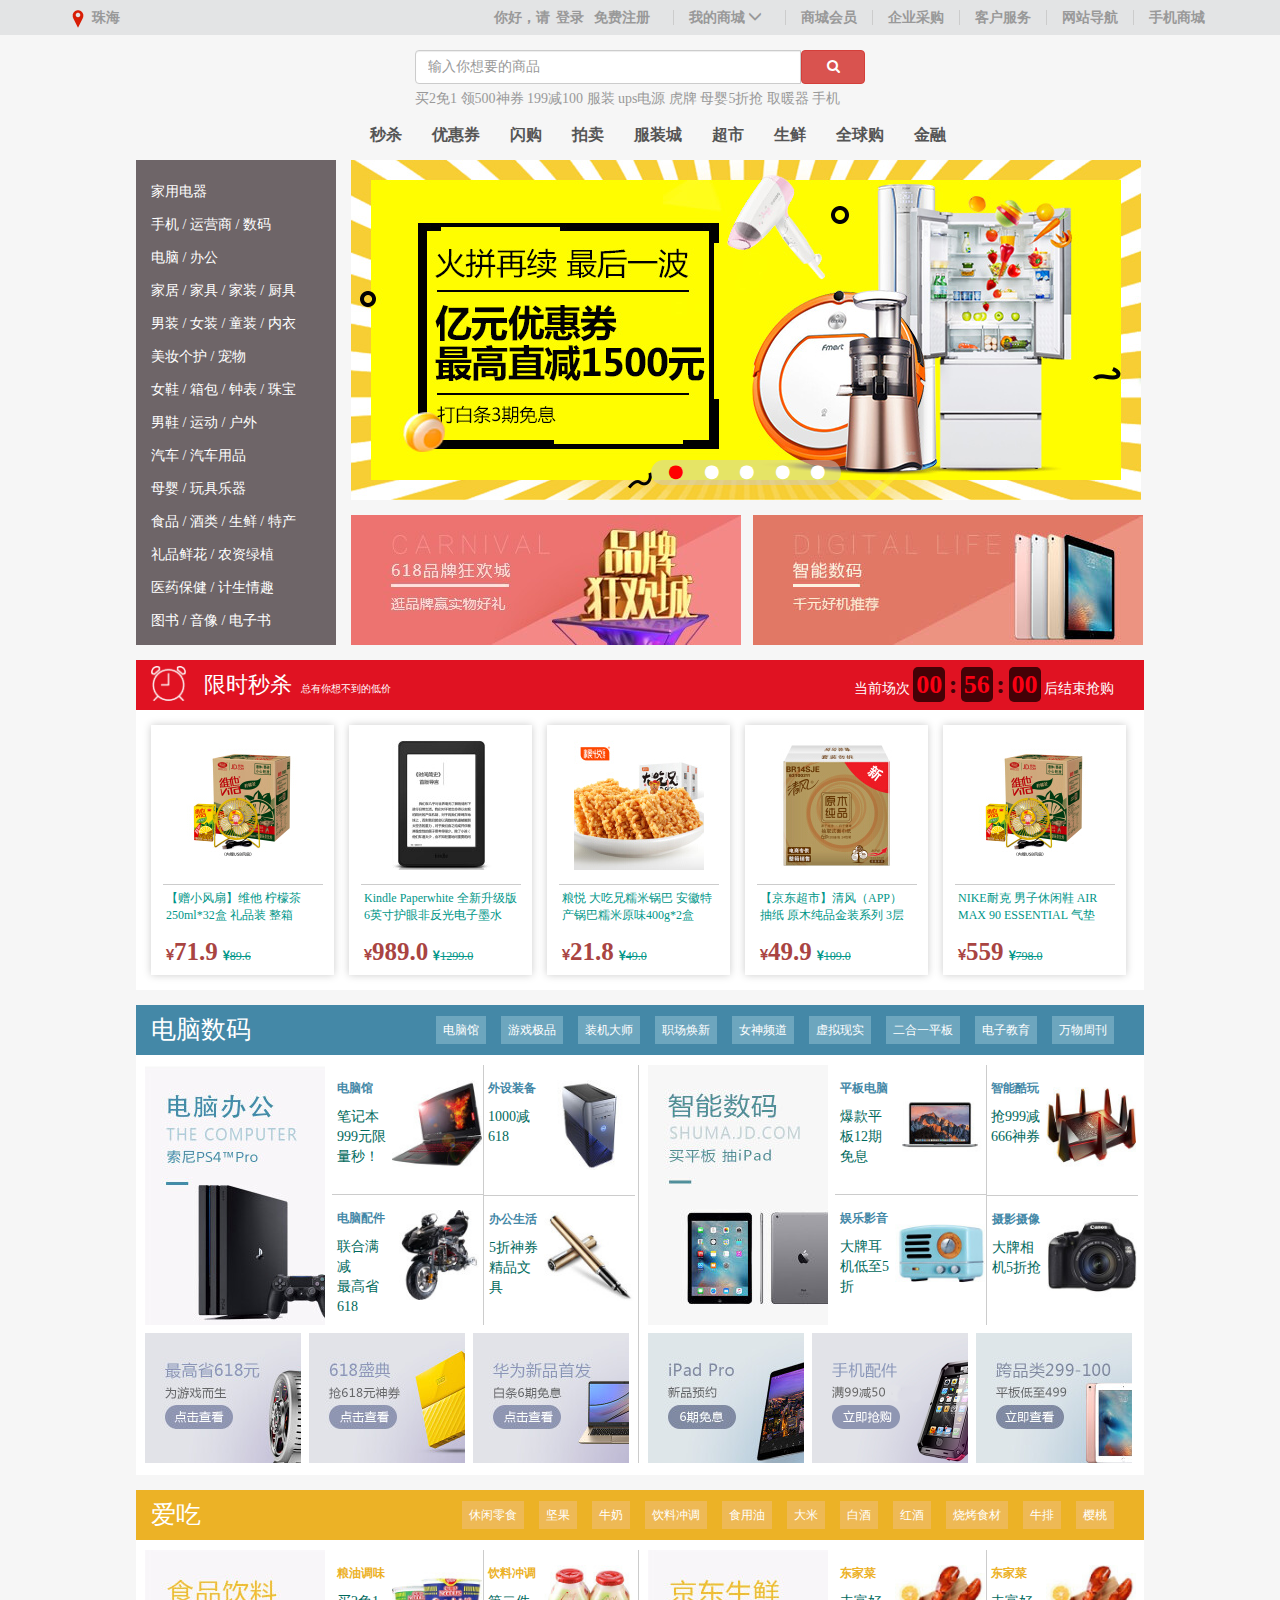
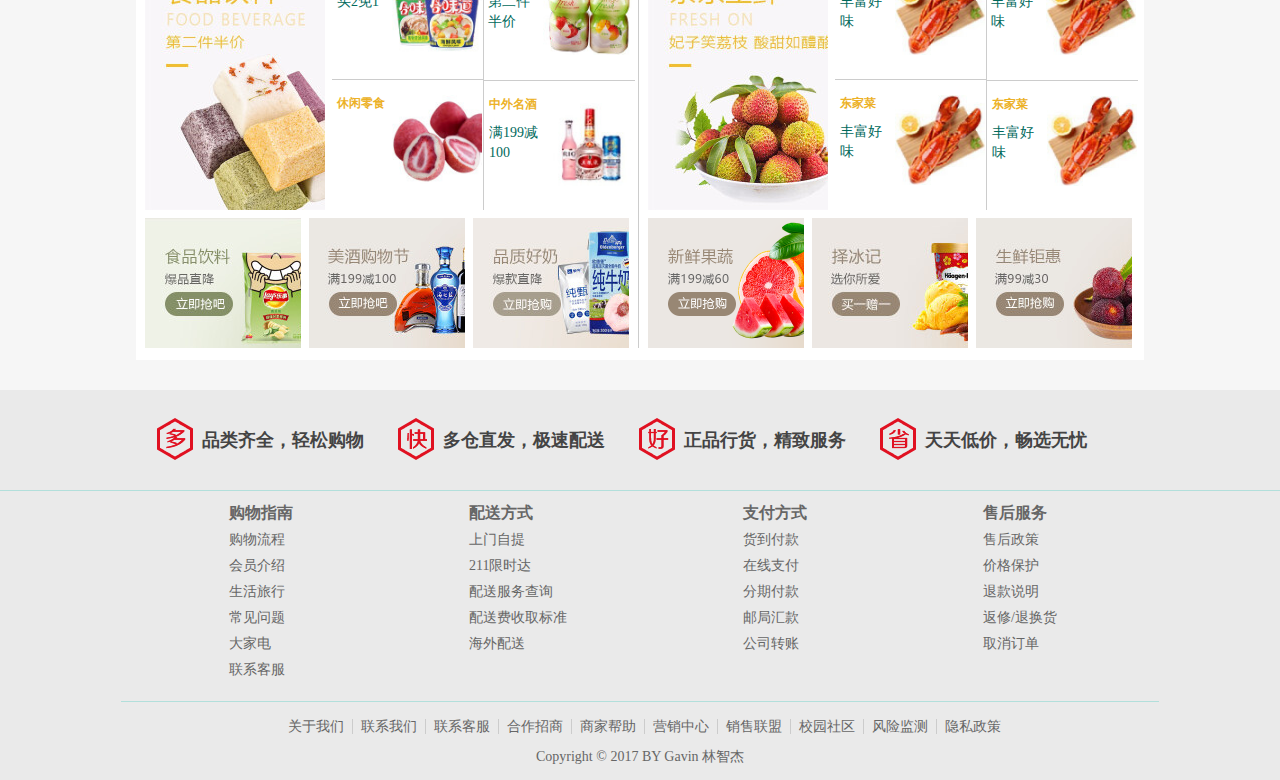
<file: index.html>
<!DOCTYPE html>
<html lang="en">
<head>
	<meta charset="UTF-8">
	<title>珠海商城</title>
	<link rel="stylesheet" type="text/css" href="css/bootstrap.min.css">
	<link rel="stylesheet" href="css/font-awesome.min.css">
	<script src="js/jquery.js"></script>
	<script src="js/bootstrap.min.js"></script>
	<link rel="stylesheet" href="css/mall.css">
</head>
<body>
	<!-- 顶部导航条 -->
	<div class="nav">
		<ul>
			<li class="nav-pull-down location"><img src="img/icon_location.png"> 珠海</li>
			<li><a href="#">手机商城</a></li>
			<li><a href="#">网站导航</a></li>
			<li><a href="help.html">客户服务</a></li>
			<li><a href="#">企业采购</a></li>
			<li><a href="#">商城会员</a></li>
			<li class="nav-pull-down my-shop"><a href="#">我的商城</a> <span class="glyphicon glyphicon-menu-down"></span></li>
			<li class="login-signup">你好，请<a href="login.html">登录 </a><span class="text-color-red"><a href="signup.html">免费注册</a></span></li>
		</ul>
	</div>
	<!-- 内容主题 -->
	<div class="container">
		<!-- 搜索框 -->
		<div class="search">
			<div class="search-body">
				<div class="input-group">
			      <input type="text" class="form-control" placeholder="输入你想要的商品">
			      <span class="input-group-btn">
			        <a href="search.html"><button class="btn btn-danger btn-search" type="button"><i class="fa fa-search"></i></button></a>
			      </span>
			    </div>
			    <div class="search-keyword">
			    	<p>买2免1 领500神券 199减100 服装 ups电源 虎牌 母婴5折抢 取暖器 手机</p>
			    </div>
			</div>
		</div>
		<!-- 横向导航 -->
		<div class="nav-item">
			<ul>
				<li><a href="#">秒杀</a></li>
				<li><a href="#">优惠券</a></li>
				<li><a href="#">闪购</a></li>
				<li><a href="#">拍卖</a></li>
				<li><a href="#">服装城</a></li>
				<li><a href="#">超市</a></li>
				<li><a href="#">生鲜</a></li>
				<li><a href="#">全球购</a></li>
				<li><a href="#">金融</a></li>
			</ul>
		</div>
		<div class="nav-body">
			<!-- 侧边导航 -->
			<div class="nav-side">
				<ul>
				    <li><span class="nav-side-item">家用电器</span></li>
				    <li><span class="nav-side-item">手机</span> / <span class="nav-side-item">运营商</span> / <span class="nav-side-item">数码</span></li>
				    <li><span class="nav-side-item">电脑</span> / <span class="nav-side-item">办公</span></li>
				    <li><span class="nav-side-item">家居</span> / <span class="nav-side-item">家具</span> / <span class="nav-side-item">家装</span> / <span class="nav-side-item">厨具</span></li>
				    <li><span class="nav-side-item">男装</span> / <span class="nav-side-item">女装</span> / <span class="nav-side-item">童装</span> / <span class="nav-side-item">内衣</span></li>
				    <li><span class="nav-side-item">美妆个护</span> / <span class="nav-side-item">宠物</span></li>
				    <li><span class="nav-side-item">女鞋</span> / <span class="nav-side-item">箱包</span> / <span class="nav-side-item">钟表</span> / <span class="nav-side-item">珠宝</span></li>
				    <li><span class="nav-side-item">男鞋</span> / <span class="nav-side-item">运动</span> / <span class="nav-side-item">户外</span></li>
				    <li><span class="nav-side-item">汽车</span> / <span class="nav-side-item">汽车用品</span></li>
				    <li><span class="nav-side-item">母婴</span> / <span class="nav-side-item">玩具乐器</span></li>
				    <li><span class="nav-side-item">食品</span> / <span class="nav-side-item">酒类</span> / <span class="nav-side-item">生鲜</span> / <span class="nav-side-item">特产</span></li>
				    <li><span class="nav-side-item">礼品鲜花</span> / <span class="nav-side-item">农资绿植</span></li>
				    <li><span class="nav-side-item">医药保健</span> / <span class="nav-side-item">计生情趣</span></li>
				    <li><span class="nav-side-item">图书</span> / <span class="nav-side-item">音像</span> / <span class="nav-side-item">电子书</span></li>
				</ul>
			</div>
			<div class="nav-content">
				<!-- 幻灯片 -->
				<div class="slide">
					<img class="carousel_img" src="img/1.jpg" name="1">
					<img class="carousel_img" src="img/2.jpg" name="2">
					<img class="carousel_img" src="img/3.jpg" name="3">
					<img class="carousel_img" src="img/4.jpg" name="4">
					<img class="carousel_img" src="img/5.jpg" name="5">
					<div class="icon">
						<i name="1" class="fa fa-circle"></i>
						<i name="2" class="fa fa-circle"></i>
						<i name="3" class="fa fa-circle"></i>
						<i name="4" class="fa fa-circle"></i>
						<i name="5" class="fa fa-circle"></i>
					</div>
					<div class="prev prevNext" onclick="PrevNextClick(1)"> <span class="glyphicon glyphicon-menu-left"></span> </div>
					<div class="next prevNext" onclick="PrevNextClick(2)"> <span class="glyphicon glyphicon-menu-right"></span> </div>
				</div>
				<div class="nav-show">
					<div class="nav-show-img"><img src="img/nav_showimg1.jpg"></div>
					<div class="nav-show-img"><img src="img/nav_showimg2.jpg"></div>
				</div>
			</div>
		</div>
		<!-- 商品显示区域 -->
		<div class="content">
			<!-- 秒杀 -->
			<div class="seckill">
				<!-- 头部 -->
				<div class="seckill-head">
					<div class="seckill-icon">
						<img src="img/clock.png">
					</div>
					<div class="seckill-text">
						<span class="seckill-title">限时秒杀</span>
						<span class="seckill-remarks">总有你想不到的低价</span>
					</div>
					<div class="count-down">
						<span class="count-down-text">当前场次</span>
						<span class="count-down-num count-down-hour">00</span>
						<span class="count-down-point">:</span>
						<span class="count-down-num count-down-minute">56</span>
						<span class="count-down-point">:</span>
						<span class="count-down-num count-down-seconds">00</span>
						<span class="count-down-text">后结束抢购</span>
					</div>
				</div>
				<!-- 内容 -->
				<div class="seckill-content">
					<div class="seckill-item">
						<div class="seckill-item-img">
							<img src="img/seckill-item1.jpg">
						</div>
						<div class="seckill-item-info">
							<p>【赠小风扇】维他 柠檬茶250ml*32盒 礼品装 整箱</p>
							<p><i class="fa fa-rmb text-danger"></i><span class="seckill-price text-danger">71.9</span><i class="fa fa-rmb"></i><span class="seckill-old-price"></span><s>89.6</s></p>
						</div>
					</div>
					<div class="seckill-item">
						<div class="seckill-item-img">
							<img src="img/seckill-item2.jpg">
						</div>
						<div class="seckill-item-info">
							<p>Kindle Paperwhite 全新升级版6英寸护眼非反光电子墨水</p>
							<p><i class="fa fa-rmb text-danger"></i><span class="seckill-price text-danger">989.0</span><i class="fa fa-rmb"></i><span class="seckill-old-price"></span><s>1299.0</s></p>
						</div>
					</div>
					<div class="seckill-item">
						<div class="seckill-item-img">
							<img src="img/seckill-item3.jpg">
						</div>
						<div class="seckill-item-info">
							<p>粮悦 大吃兄糯米锅巴 安徽特产锅巴糯米原味400g*2盒</p>
							<p><i class="fa fa-rmb text-danger"></i><span class="seckill-price text-danger">21.8</span><i class="fa fa-rmb"></i><span class="seckill-old-price"></span><s>49.0</s></p>
						</div>
					</div>
					<div class="seckill-item">
						<div class="seckill-item-img">
							<img src="img/seckill-item4.jpg">
						</div>
						<div class="seckill-item-info">
							<p>【京东超市】清风（APP）抽纸 原木纯品金装系列 3层</p>
							<p><i class="fa fa-rmb text-danger"></i><span class="seckill-price text-danger">49.9</span><i class="fa fa-rmb"></i><span class="seckill-old-price"></span><s>109.0</s></p>
						</div>
					</div>
					<div class="seckill-item">
						<div class="seckill-item-img">
							<img src="img/seckill-item1.jpg">
						</div>
						<div class="seckill-item-info">
							<p>NIKE耐克 男子休闲鞋 AIR MAX 90 ESSENTIAL 气垫</p>
							<p><i class="fa fa-rmb text-danger"></i><span class="seckill-price text-danger">559</span><i class="fa fa-rmb"></i><span class="seckill-old-price"></span><s>798.0</s></p>
						</div>
					</div>
				</div>
			</div>
			<!-- 电脑专场 -->
			<div class="item-class">
				<div class="item-class-head">
					<span class="item-class-title">电脑数码</span>
					<ul>
						<li><a href="#">电脑馆</a></li>
						<li><a href="#">游戏极品</a></li>
						<li><a href="#">装机大师</a></li>
						<li><a href="#">职场焕新</a></li>
						<li><a href="#">女神频道</a></li>
						<li><a href="#">虚拟现实</a></li>
						<li><a href="#">二合一平板</a></li>
						<li><a href="#">电子教育</a></li>
						<li><a href="#">万物周刊</a></li>
					</ul>
				</div>
				<div class="item-class-content">
					<div class="item-content-top">
						<div class="item-big-img">
							<img src="img/item-computer-1.jpg" alt="">
						</div>
						<div class="item-four-img">
							<div class="item-four-detail">
								<div class="item-four-detail-text">
									<p class="pt_bi_tit">电脑馆</p>
									<p class="pt_bi_promo">笔记本999元限量秒！</p>
								</div>
								<div class="item-four-detail-img">
									<img src="img/item-computer-2.jpg" alt="">
								</div>
							</div>
							<div class="item-four-detail">
								<div class="item-four-detail-text">
									<p class="pt_bi_tit">外设装备</p>
									<p class="pt_bi_promo">1000减618</p>
								</div>
								<div class="item-four-detail-img">
									<img src="img/item-computer-1-3.jpg" alt="">
								</div>
							</div>
							<div class="item-four-detail">
								<div class="item-four-detail-text">
									<p class="pt_bi_tit">电脑配件</p>
									<p class="pt_bi_promo">联合满减<br>最高省618</p>
								</div>
								<div class="item-four-detail-img">
									<img src="img/item-computer-1-4.jpg" alt="">
								</div>
							</div>
							<div class="item-four-detail">
								<div class="item-four-detail-text">
									<p class="pt_bi_tit">办公生活</p>
									<p class="pt_bi_promo">5折神券 精品文具</p>
								</div>
								<div class="item-four-detail-img">
									<img src="img/item-computer-1-5.jpg" alt="">
								</div>
							</div>
						</div>
					</div>
					<div class="item-content-bottom">
						<div class="item-content-bottom-img">
							<img src="img/item-computer-1-6.jpg">
						</div>
						<div class="item-content-bottom-img">
							<img src="img/item-computer-1-7.jpg">
						</div>
						<div class="item-content-bottom-img">
							<img src="img/item-computer-1-8.jpg">
						</div>
					</div>
				</div>
				<div class="item-class-content">
					<div class="item-content-top">
						<div class="item-big-img">
							<img src="img/item-computer-2-1.jpg" alt="">
						</div>
						<div class="item-four-img">
							<div class="item-four-detail">
								<div class="item-four-detail-text">
									<p class="pt_bi_tit">平板电脑</p>
									<p class="pt_bi_promo">爆款平板12期免息</p>
								</div>
								<div class="item-four-detail-img">
									<img src="img/item-computer-2-2.jpg" alt="">
								</div>
							</div>
							<div class="item-four-detail">
								<div class="item-four-detail-text">
									<p class="pt_bi_tit">智能酷玩</p>
									<p class="pt_bi_promo">抢999减666神券</p>
								</div>
								<div class="item-four-detail-img">
									<img src="img/item-computer-2-3.jpg" alt="">
								</div>
							</div>
							<div class="item-four-detail">
								<div class="item-four-detail-text">
									<p class="pt_bi_tit">娱乐影音</p>
									<p class="pt_bi_promo">大牌耳机低至5折</p>
								</div>
								<div class="item-four-detail-img">
									<img src="img/item-computer-2-4.jpg" alt="">
								</div>
							</div>
							<div class="item-four-detail">
								<div class="item-four-detail-text">
									<p class="pt_bi_tit">摄影摄像</p>
									<p class="pt_bi_promo">大牌相机5折抢</p>
								</div>
								<div class="item-four-detail-img">
									<img src="img/item-computer-2-5.jpg" alt="">
								</div>
							</div>
						</div>
					</div>
					<div class="item-content-bottom">
						<div class="item-content-bottom-img">
							<img src="img/item-computer-2-6.jpg">
						</div>
						<div class="item-content-bottom-img">
							<img src="img/item-computer-2-7.jpg">
						</div>
						<div class="item-content-bottom-img">
							<img src="img/item-computer-2-8.jpg">
						</div>
					</div>
				</div>
			</div>
			<!-- 爱吃专场 -->
			<div class="item-class">
				<div class="item-class-head item-class-eat-head">
					<span class="item-class-title">爱吃</span>
					<ul>
						<li><a href="#">休闲零食</a></li>
						<li><a href="#">坚果</a></li>
						<li><a href="#">牛奶</a></li>
						<li><a href="#">饮料冲调</a></li>
						<li><a href="#">食用油</a></li>
						<li><a href="#">大米</a></li>
						<li><a href="#">白酒</a></li>
						<li><a href="#">红酒</a></li>
						<li><a href="#">烧烤食材</a></li>
						<li><a href="#">牛排</a></li>
						<li><a href="#">樱桃</a></li>
						
					</ul>
				</div>
				<div class="item-class-content">
					<div class="item-content-top">
						<div class="item-big-img">
							<img src="img/item-eat-1-1.jpg" alt="">
						</div>
						<div class="item-four-img">
							<div class="item-four-detail">
								<div class="item-four-detail-text">
									<p class="pt_bi_tit pt_bi_tit-eat">粮油调味</p>
									<p class="pt_bi_promo">买2免1</p>
								</div>
								<div class="item-four-detail-img">
									<img src="img/item-eat-1-2.jpg" alt="">
								</div>
							</div>
							<div class="item-four-detail">
								<div class="item-four-detail-text">
									<p class="pt_bi_tit pt_bi_tit-eat">饮料冲调</p>
									<p class="pt_bi_promo">第二件半价</p>
								</div>
								<div class="item-four-detail-img">
									<img src="img/item-eat-1-3.jpg" alt="">
								</div>
							</div>
							<div class="item-four-detail">
								<div class="item-four-detail-text">
									<p class="pt_bi_tit pt_bi_tit-eat">休闲零食</p>
									<p class="pt_bi_promo"满99减40</p>
								</div>
								<div class="item-four-detail-img">
									<img src="img/item-eat-1-4.jpg" alt="">
								</div>
							</div>
							<div class="item-four-detail">
								<div class="item-four-detail-text">
									<p class="pt_bi_tit pt_bi_tit-eat">中外名酒</p>
									<p class="pt_bi_promo">满199减100</p>
								</div>
								<div class="item-four-detail-img">
									<img src="img/item-eat-1-5.jpg" alt="">
								</div>
							</div>
						</div>
					</div>
					<div class="item-content-bottom">
						<div class="item-content-bottom-img">
							<img src="img/item-eat-1-6.jpg">
						</div>
						<div class="item-content-bottom-img">
							<img src="img/item-eat-1-7.jpg">
						</div>
						<div class="item-content-bottom-img">
							<img src="img/item-eat-1-8.jpg">
						</div>
					</div>
				</div>
				<div class="item-class-content">
					<div class="item-content-top">
						<div class="item-big-img">
							<img src="img/item-eat-2-1.jpg" alt="">
						</div>
						<div class="item-four-img">
							<div class="item-four-detail">
								<div class="item-four-detail-text">
									<p class="pt_bi_tit pt_bi_tit-eat">东家菜</p>
									<p class="pt_bi_promo">丰富好味</p>
								</div>
								<div class="item-four-detail-img">
									<img src="img/item-eat-2-2.jpg" alt="">
								</div>
							</div>
							<div class="item-four-detail">
								<div class="item-four-detail-text">
									<p class="pt_bi_tit pt_bi_tit-eat">东家菜</p>
									<p class="pt_bi_promo">丰富好味</p>
								</div>
								<div class="item-four-detail-img">
									<img src="img/item-eat-2-2.jpg" alt="">
								</div>
							</div>
							<div class="item-four-detail">
								<div class="item-four-detail-text">
									<p class="pt_bi_tit pt_bi_tit-eat">东家菜</p>
									<p class="pt_bi_promo">丰富好味</p>
								</div>
								<div class="item-four-detail-img">
									<img src="img/item-eat-2-2.jpg" alt="">
								</div>
							</div>
							<div class="item-four-detail">
								<div class="item-four-detail-text">
									<p class="pt_bi_tit pt_bi_tit-eat">东家菜</p>
									<p class="pt_bi_promo">丰富好味</p>
								</div>
								<div class="item-four-detail-img">
									<img src="img/item-eat-2-2.jpg" alt="">
								</div>
							</div>
						</div>
					</div>
					<div class="item-content-bottom">
						<div class="item-content-bottom-img">
							<img src="img/item-eat-2-6.jpg">
						</div>
						<div class="item-content-bottom-img">
							<img src="img/item-eat-2-7.jpg">
						</div>
						<div class="item-content-bottom-img">
							<img src="img/item-eat-2-8.jpg">
						</div>
					</div>
				</div>
			</div>
		</div>
	</div>
	<!-- 清除浮动 -->
	<div class="clearfix"></div>
	<!-- 底部 -->
	<footer class="footer">
		<div class="clearfix"></div>
		<div class="icon-row">
			<div class="footer-icon">
				<h5 class="footer-icon-child"></h5>
				<span class="footer-icon-text">品类齐全，轻松购物</span>
			</div>
			<div class="footer-icon">
				<h5 class="footer-icon-child footer-icon-child-2"></h5>
				<span class="footer-icon-text">多仓直发，极速配送</span>
			</div>
			<div class="footer-icon">
				<h5 class="footer-icon-child footer-icon-child-3"></h5>
				<span class="footer-icon-text">正品行货，精致服务</span>
			</div>
			<div class="footer-icon">
				<h5 class="footer-icon-child footer-icon-child-4"></h5>
				<span class="footer-icon-text">天天低价，畅选无忧</span>
			</div>
		</div>
		<div class="service-intro">
			<div class="servece-type">
				<div class="servece-type-info">
					<ul>
						<li>购物指南</li>
						<li>购物流程</li>
						<li>会员介绍</li>
						<li>生活旅行</li>
						<li>常见问题</li>
						<li>大家电</li>
						<li>联系客服</li>
					</ul>
				</div>
				<div class="servece-type-info">
					<ul>
						<li>配送方式</li>
						<li>上门自提</li>
						<li>211限时达</li>
						<li>配送服务查询</li>
						<li>配送费收取标准</li>
						<li>海外配送</li>
					</ul>
				</div>
				<div class="servece-type-info">
					<ul>
						<li>支付方式</li>
						<li>货到付款</li>
						<li>在线支付</li>
						<li>分期付款</li>
						<li>邮局汇款</li>
						<li>公司转账</li>
					</ul>
				</div>
				<div class="servece-type-info">
					<ul>
						<li>售后服务</li>
						<li>售后政策</li>
						<li>价格保护</li>
						<li>退款说明</li>
						<li>返修/退换货</li>
						<li>取消订单</li>
					</ul>
				</div>
			</div>
			<div class="clearfix"></div>
			<div class="friend-link">
				<div class="friend-link-item">
					<ul>
						<li><span class="link-item">关于我们</span></li>
						<li><span class="link-item">联系我们</span></li>
						<li><span class="link-item">联系客服</span></li>
						<li><span class="link-item">合作招商</span></li>
						<li><span class="link-item">商家帮助</span></li>
						<li><span class="link-item">营销中心</span></li>
						<li><span class="link-item">销售联盟</span></li>
						<li><span class="link-item">校园社区</span></li>
						<li><span class="link-item">风险监测</span></li>
						<li><span class="link-item link-last-item">隐私政策</span></li>
					</ul>
				</div>
			</div>
			<div class="clearfix"></div>
			<div class="copyright">
				<p>Copyright © 2017 BY Gavin 林智杰</p>
			</div>
		</div>
	</footer>
	<!-- 页面上的各种浮窗 -->
	<!-- 地理位置 -->
	<div class="city">
		<p>
			<span class="city-item">北京 </span>
			<span class="city-item">上海 </span>
			<span class="city-item">天津 </span>
			<span class="city-item">重庆 </span>
			<span class="city-item">河北 </span>
		</p>	
		<p>
			<span class="city-item">山西 </span>
			<span class="city-item">河南 </span>
			<span class="city-item">辽宁 </span>
			<span class="city-item">吉林 </span>
			<span class="city-item">江苏 </span>
		</p>
		<p>
			<span class="city-item">福建 </span>
			<span class="city-item">湖北 </span>
			<span class="city-item">湖南 </span>
			<span class="city-item">广东 </span>
			<span class="city-item">广西 </span>
		</p>
		<p>
			<span class="city-item">江西 </span>
			<span class="city-item">四川 </span>
			<span class="city-item">海南 </span>
			<span class="city-item">贵州</span>
			<span class="city-item">云南</span>
		</p>
		<p>
			<span class="city-item">西藏</span>
			<span class="city-item">陕西</span>
			<span class="city-item">甘肃</span>
			<span class="city-item">青海</span>
			<span class="city-item">宁夏</span>
		</p>
	</div>
	<!-- 我的商城 -->
	<div class="my-shop-panel">
		<p>
			<span class="my-item">待处理订单</span>
			<span class="my-item">返修退换货</span>
		</p>
		<p>
			<span class="my-item">返修退换货</span>	
			<span class="my-item">降价商品</span>
		</p>	
		<p>
			<span class="my-item">我的新消息</span>
			<span class="my-item">我的问答</span>
		</p>
	</div>
	<!-- 显示详细商品分类菜单 -->
	<!-- 暂时先用两个面板显示商品分类详情 -->
	<div class="detail-item-panel panel-1">
		<div class="nav-detail-item">
			<span>清洁用品 > </span>
			<span>美妆商城 > </span>
			<span>美妆馆 > </span>
			<span>妆比社 > </span>
			<span>全球购美妆 > </span>
			<span>宠物馆 > </span>
		</div>
		<ul>
			<li>
				<span class="detail-item-title">面部护肤 <span class="glyphicon glyphicon-menu-right"></span></span>
			    <span class="detail-item">补水保湿</span>
			    <span class="detail-item">卸妆</span>
			    <span class="detail-item">洁面</span>
			    <span class="detail-item">爽肤水</span>
			    <span class="detail-item">乳液面霜</span>
			    <span class="detail-item">精华</span>
			    <span class="detail-item">眼霜</span>
			    <span class="detail-item">防晒</span>
			    <span class="detail-item">面膜</span>
			    <span class="detail-item">剃须</span>
			    <span class="detail-item">套装</span>
	    	</li>
	    	<li>
	    		<span class="detail-item-title">洗发护发 <span class="glyphicon glyphicon-menu-right"></span></span>
			    <span class="detail-item">洗发</span>
			    <span class="detail-item">护发</span>
			    <span class="detail-item">染发</span>
			    <span class="detail-item">造型</span>
			    <span class="detail-item">假发</span>
			    <span class="detail-item">美发工具</span>
			    <span class="detail-item">套装</span>
	    	</li>
	    	<li>
	    		<span class="detail-item-title">身体护理 <span class="glyphicon glyphicon-menu-right"></span></span>
			    <span class="detail-item">补水保湿</span>
			    <span class="detail-item">沐浴</span>
			    <span class="detail-item">润肤</span>
			    <span class="detail-item">精油</span>
			    <span class="detail-item">颈部</span>
			    <span class="detail-item">手足</span>
			    <span class="detail-item">纤体塑形</span>
			    <span class="detail-item">美胸</span>
			    <span class="detail-item">套装</span>	
	    	</li>
	    	<li>
	    		<span class="detail-item-title">口腔护理 <span class="glyphicon glyphicon-menu-right"></span></span>
			    <span class="detail-item">牙膏/牙粉</span>
			    <span class="detail-item">牙刷/牙线</span>
			    <span class="detail-item">漱口水</span>
			    <span class="detail-item">套装</span>
	    	</li>
	    	<li>
	    		<span class="detail-item-title">女性护理 <span class="glyphicon glyphicon-menu-right"></span></span>
	    		<span class="detail-item">卫生巾</span>
			    <span class="detail-item">卫生护垫</span>
			    <span class="detail-item">私密护理</span>
			    <span class="detail-item">脱毛膏</span>
	    	</li>
	    	<li>
	    		<span class="detail-item-title">香水彩妆 <span class="glyphicon glyphicon-menu-right"></span></span>
			    <span class="detail-item">BB霜</span>
			    <span class="detail-item">化妆棉</span>
			    <span class="detail-item">女士香水</span>
			    <span class="detail-item">男士香水</span>
			    <span class="detail-item">底妆</span>
			    <span class="detail-item">眉笔</span>
			    <span class="detail-item">睫毛膏</span>
			    <span class="detail-item">眼线</span>
			    <span class="detail-item">眼影</span>
			    <span class="detail-item">唇膏/彩</span>
	    	</li>
	    	<li>
	    		<span class="detail-item-title">清洁用品 <span class="glyphicon glyphicon-menu-right"></span></span>
			    <span class="detail-item">纸品湿巾</span>
			    <span class="detail-item">衣物清洁</span>
			    <span class="detail-item">清洁工具</span>
			    <span class="detail-item">家庭清洁</span>
			    <span class="detail-item">一次性用品</span>
			    <span class="detail-item">驱虫用品</span>
			    <span class="detail-item">皮具护理</span>
	    	</li>
	    	<li>
	    		<span class="detail-item-title">宠物生活 <span class="glyphicon glyphicon-menu-right"> </span></span>
			    <span class="detail-item">水族世界</span>
			    <span class="detail-item">狗粮</span>
			    <span class="detail-item">猫粮</span>
			    <span class="detail-item">猫狗罐头</span>
			    <span class="detail-item">狗零食</span>
			    <span class="detail-item">猫零食</span>
			    <span class="detail-item">医疗保健</span>
			    <span class="detail-item">宠物玩具</span>
			    <span class="detail-item">宠物服饰</span>
	    	</li>
	    	<li>
	    		<span class="detail-item-title">香水彩妆 <span class="glyphicon glyphicon-menu-right"></span></span>
			    <span class="detail-item">BB霜</span>
			    <span class="detail-item">化妆棉</span>
			    <span class="detail-item">女士香水</span>
			    <span class="detail-item">男士香水</span>
			    <span class="detail-item">底妆</span>
			    <span class="detail-item">眉笔</span>
			    <span class="detail-item">睫毛膏</span>
			    <span class="detail-item">眼线</span>
			    <span class="detail-item">眼影</span>
			    <span class="detail-item">唇膏/彩</span>
	    	</li>
	    	<li>
	    		<span class="detail-item-title">清洁用品 <span class="glyphicon glyphicon-menu-right"></span></span>
			    <span class="detail-item">纸品湿巾</span>
			    <span class="detail-item">衣物清洁</span>
			    <span class="detail-item">清洁工具</span>
			    <span class="detail-item">家庭清洁</span>
			    <span class="detail-item">一次性用品</span>
			    <span class="detail-item">驱虫用品</span>
			    <span class="detail-item">皮具护理</span>
	    	</li>
	    	<li>
	    		<span class="detail-item-title">宠物生活 <span class="glyphicon glyphicon-menu-right"> </span></span>
			    <span class="detail-item">水族世界</span>
			    <span class="detail-item">狗粮</span>
			    <span class="detail-item">猫粮</span>
			    <span class="detail-item">猫狗罐头</span>
			    <span class="detail-item">狗零食</span>
			    <span class="detail-item">猫零食</span>
			    <span class="detail-item">医疗保健</span>
			    <span class="detail-item">宠物玩具</span>
			    <span class="detail-item">宠物服饰</span>
	    	</li>
    	</ul>	
	</div>
	<div class="detail-item-panel panel-2">
		<div class="nav-detail-item">
			<span>赛事 > </span>
			<span>运动城 > </span>
			<span>户外馆 > </span>
			<span>健身房 > </span>
			<span>骑行馆 > </span>
			<span>钟表城 > </span>
		</div>
		<ul>
			<li>
				<span class="detail-item-title">2017新品 <span class="glyphicon glyphicon-menu-right"></span></span>
			    <span class="detail-item">休闲鞋</span>
			    <span class="detail-item">商务休闲鞋</span>
			    <span class="detail-item">正装鞋</span>
			    <span class="detail-item">帆布鞋</span>
			    <span class="detail-item">凉鞋</span>
			    <span class="detail-item">拖鞋</span>
			    <span class="detail-item">功能鞋</span>
			    <span class="detail-item">增高鞋</span>
			    <span class="detail-item">工装鞋</span>
			    <span class="detail-item">雨鞋</span>
	    	</li>
	    	<li>
	    		<span class="detail-item-title">运动鞋包 <span class="glyphicon glyphicon-menu-right"></span></span>
			    <span class="detail-item">跑步鞋</span>
			    <span class="detail-item">休闲鞋</span>
			    <span class="detail-item">篮球鞋</span>
			    <span class="detail-item">帆布鞋</span>
			    <span class="detail-item">板鞋</span>
			    <span class="detail-item">拖鞋</span>
			    <span class="detail-item">运动包</span>
	    	</li>
	    	<li>
	    		<span class="detail-item-title">健身训练 <span class="glyphicon glyphicon-menu-right"></span></span>
			    <span class="detail-item">跑步机</span>
			    <span class="detail-item">健身车/动感单车</span>
			    <span class="detail-item">椭圆机</span>
			    <span class="detail-item">综合训练器</span>
			    <span class="detail-item">划船机</span>
			    <span class="detail-item">甩脂机</span>
			    <span class="detail-item">倒立机</span>
			    <span class="detail-item">武术搏击</span>
	    	</li>
	    	<li>
	    		<span class="detail-item-title">骑行运动 <span class="glyphicon glyphicon-menu-right"></span></span>
			    <span class="detail-item">山地车</span>
			    <span class="detail-item">公路车</span>
			    <span class="detail-item">折叠车</span>
			    <span class="detail-item">骑行服</span>
			    <span class="detail-item">电动车</span>
			    <span class="detail-item">电动滑板车</span>
			    <span class="detail-item">城市自行车</span>
			    <span class="detail-item">平衡车</span>
	    	</li>
	    	<li>
	    		<span class="detail-item-title">体育用品 <span class="glyphicon glyphicon-menu-right"></span></span>
			    <span class="detail-item">乒乓球</span>
			    <span class="detail-item">羽毛球</span>
			    <span class="detail-item">篮球</span>
			    <span class="detail-item">足球</span>
			    <span class="detail-item">轮滑滑板</span>
			    <span class="detail-item">网球</span>
			    <span class="detail-item">高尔夫</span>
			    <span class="detail-item">台球</span>
			    <span class="detail-item">排球</span>
	    	</li>
	    	<li>
	    		<span class="detail-item-title">户外鞋服 <span class="glyphicon glyphicon-menu-right"></span></span>
			    <span class="detail-item">户外风衣</span>
			    <span class="detail-item">徒步鞋</span>
			    <span class="detail-item">T恤</span>
			    <span class="detail-item">冲锋衣裤</span>
			    <span class="detail-item">速干衣裤</span>
			    <span class="detail-item">越野跑鞋</span>
			    <span class="detail-item">滑雪服</span>
			    <span class="detail-item">羽绒服/棉服</span>
			    <span class="detail-item">休闲衣裤</span>
	    	</li>
	    	<li>
	    		<span class="detail-item-title">户外装备 <span class="glyphicon glyphicon-menu-right"></span></span>
			    <span class="detail-item">背包</span>
			    <span class="detail-item">帐篷/垫子</span>
			    <span class="detail-item">望远镜</span>
			    <span class="detail-item">烧烤用具</span>
			    <span class="detail-item">便携桌椅床</span>
			    <span class="detail-item">户外配饰</span>
			    <span class="detail-item">军迷用品</span>
			    <span class="detail-item">野餐用品</span>
	    	</li>
	    	<li>
	    		<span class="detail-item-title">垂钓用品 <span class="glyphicon glyphicon-menu-right"> </span></span>
			    <span class="detail-item">钓竿</span>
			    <span class="detail-item">鱼线</span>
			    <span class="detail-item">浮漂</span>
			    <span class="detail-item">鱼饵</span>
			    <span class="detail-item">钓鱼配件</span>
			    <span class="detail-item">渔具包</span>
			    <span class="detail-item">钓箱钓椅</span>
			    <span class="detail-item">鱼线轮</span>
			    <span class="detail-item">钓鱼灯</span>
	    	</li>
	    	<li>
	    		<span class="detail-item-title">游泳用品 <span class="glyphicon glyphicon-menu-right"></span></span>
			    <span class="detail-item">女士泳衣</span>
			    <span class="detail-item">比基尼</span>
			    <span class="detail-item">男士泳衣</span>
			    <span class="detail-item">泳镜</span>
			    <span class="detail-item">游泳圈</span>
			    <span class="detail-item">游泳包防水包</span>
			    <span class="detail-item">泳帽</span>
			    <span class="detail-item">游泳配件</span>
	    	</li>
	    	<li>
	    		<span class="detail-item-title">垂钓用品 <span class="glyphicon glyphicon-menu-right"> </span></span>
			    <span class="detail-item">钓竿</span>
			    <span class="detail-item">鱼线</span>
			    <span class="detail-item">浮漂</span>
			    <span class="detail-item">鱼饵</span>
			    <span class="detail-item">钓鱼配件</span>
			    <span class="detail-item">渔具包</span>
			    <span class="detail-item">钓箱钓椅</span>
			    <span class="detail-item">鱼线轮</span>
	    	</li>
	    	<li>
	    		<span class="detail-item-title">游泳用品 <span class="glyphicon glyphicon-menu-right"></span></span>
			    <span class="detail-item">女士泳衣</span>
			    <span class="detail-item">比基尼</span>
			    <span class="detail-item">男士泳衣</span>
			    <span class="detail-item">泳镜</span>
			    <span class="detail-item">游泳圈</span>
			    <span class="detail-item">游泳包防水包</span>
			    <span class="detail-item">泳帽</span>
			    <span class="detail-item">游泳配件</span>
	    	</li>
    	</ul>	
	</div>
</body>
<script src="js/mall.js"></script>
</html>
</file>
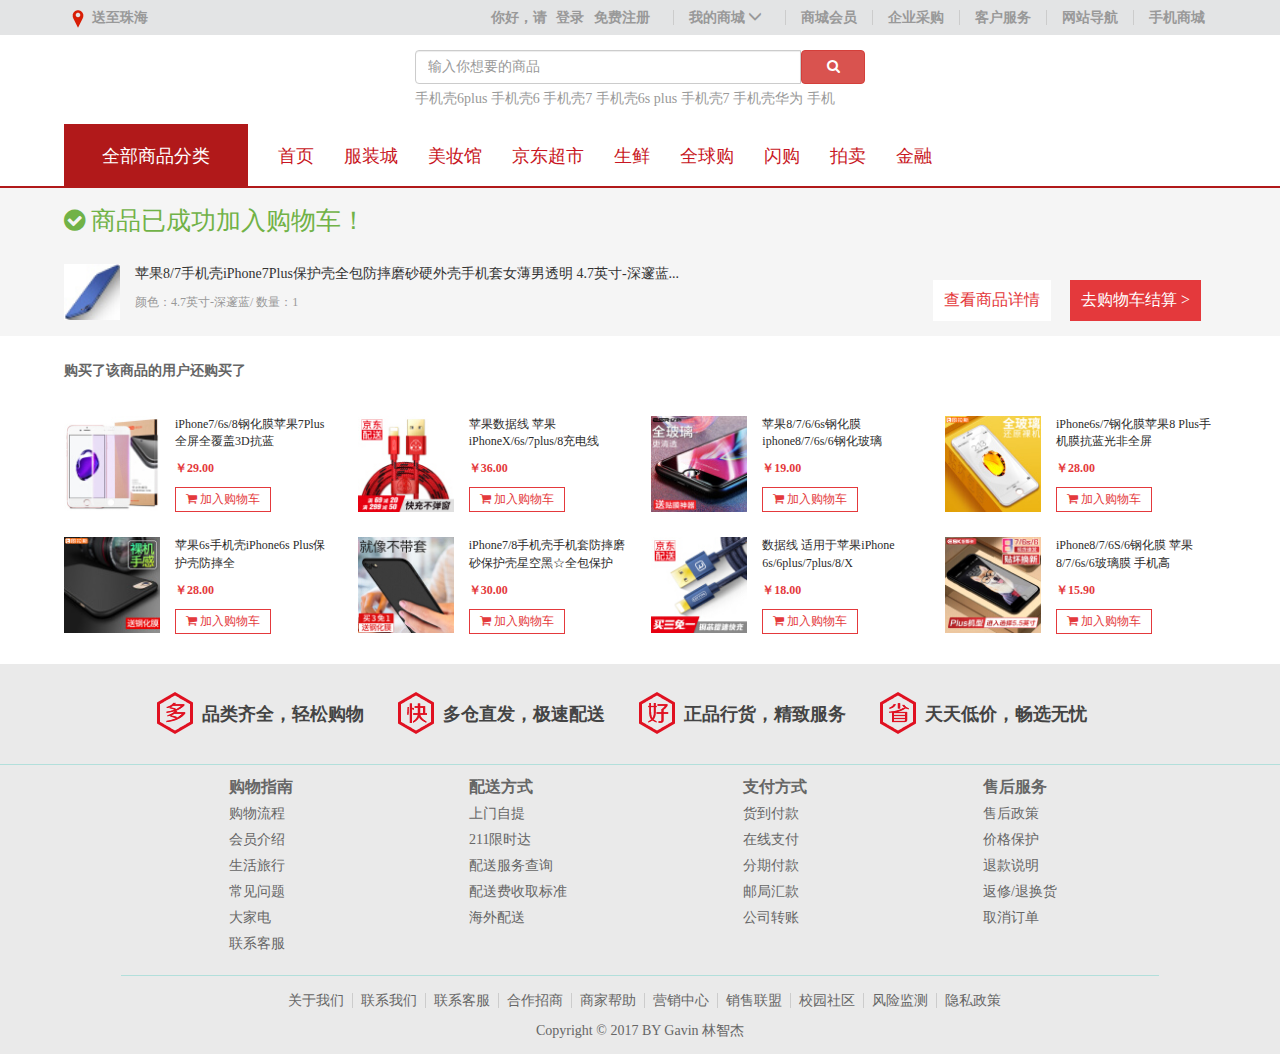
<file: car.html>
<!DOCTYPE html>
<html lang="en">
<head>
	<meta charset="UTF-8">
    <meta name="viewport" content="width=device-width, initial-scale=1.0">
    <meta http-equiv="X-UA-Compatible" content="ie=edge">
    <title>购物车</title>
    <link rel="stylesheet" type="text/css" href="css/bootstrap.min.css">
    <link rel="stylesheet" href="css/font-awesome.min.css">
    <script src="js/jquery.js"></script>
    <script src="js/bootstrap.min.js"></script>
    <link rel="stylesheet" href="css/mall.css">
    <style>
        body{
            background-color: #fff;
        }
    </style>
</head>
<body>
	<!-- 顶部导航条 -->
    <div class="nav">
        <ul>
            <li class="nav-pull-down location">
                <img src="img/icon_location.png"> 送至珠海</li>
            <li>
                <a href="#">手机商城</a>
            </li>
            <li>
                <a href="#">网站导航</a>
            </li>
            <li>
                <a href="help.html">客户服务</a>
            </li>
            <li>
                <a href="#">企业采购</a>
            </li>
            <li>
                <a href="#">商城会员</a>
            </li>
            <li class="nav-pull-down my-shop">
                <a href="#">我的商城</a>
                <span class="glyphicon glyphicon-menu-down"></span>
            </li>
            <li class="login-signup">你好，请
                <a href="login.html">登录 </a>
                <span class="text-color-red">
                    <a href="signup.html">免费注册</a>
                </span>
            </li>
        </ul>
    </div>
    <!-- 搜索框 -->
    <div class="search">
        <div class="search-body">
            <div class="input-group">
                <input type="text" class="form-control" placeholder="输入你想要的商品">
                <span class="input-group-btn">
                	<a href="search.html">
	                    <button class="btn btn-danger btn-search" type="button">
	                        <i class="fa fa-search"></i>
	                    </button>
                    </a>
                </span>
            </div>
            <div class="search-keyword">
                <p>手机壳6plus 手机壳6 手机壳7 手机壳6s plus 手机壳7 手机壳华为 手机</p>
            </div>
        </div>
    </div>
    <!-- 导航条 -->
    <!-- 导航栏 -->
	<div class="search-nav">
		<div class="search-nav-container search-nav-container-90">
			<ul>
				<li>全部商品分类</li>
				<li><a href="index.html">首页</a></li>
				<li><a href="index.html">服装城</a></li>
				<li><a href="index.html">美妆馆</a></li>
				<li><a href="index.html">京东超市</a></li>
				<li><a href="index.html">生鲜</a></li>
				<li><a href="index.html">全球购</a></li>
				<li><a href="index.html">闪购</a></li>
				<li><a href="index.html">拍卖</a></li>
				<li><a href="index.html">金融</a></li>
			</ul>
		</div>
	</div>
	<!-- 添加成功提示 -->
	<div class="add-info-box-container">
		<div class="add-info-box">
			<div class="add-info-detail">
				<div class="add-info-title">
					<p> <i class="fa fa-check-circle"></i> 商品已成功加入购物车！</p>
				</div>
				<div class="add-info-box-row">
					<div class="add-info-img">
						<img src="./img/select/1.jpg" alt="">
					</div>
					<div class="add-info-intro">
						<p>苹果8/7手机壳iPhone7Plus保护壳全包防摔磨砂硬外壳手机套女薄男透明 4.7英寸-深邃蓝...</p>
						<p class="add-info-intro-detail">颜色：4.7英寸-深邃蓝/ 数量：1</p>
					</div>
				</div>
			</div>
			<div class="car-btn-group">
				<div></div>
				<div class="car-btn-row">
					<a href="item_detail.html"><button class="btn-car btn-car-to-detail">查看商品详情</button></a>
					<a href="pay.html"><button class="btn-car btn-car-to-pay">去购物车结算 > </button></a>
				</div>
			</div>
		</div>
	</div>
	<div class="other-user-buy-box">
		<div class="other-user-buy-title">
			<p>购买了该商品的用户还购买了</p>
		</div>
		<div class="other-user-buy-row">
			<div class="other-user-buy-item-box">
				<div class="other-user-buy-item-img">
					<a href="item_detail.html"><img src="./img/other_buy/1.jpg" alt=""></a>
				</div>
				<div class="other-buy-detail-box">
					<div class="other-buy-title">
						<a href="item_detail.html"><p>iPhone7/6s/8钢化膜苹果7Plus全屏全覆盖3D抗蓝</p></a>
					</div>
					<div class="other-buy-price">
						<p>￥29.00</p>
					</div>
					<div class="other-buy-btn-box">
						<a href="#"><button class="other-buy-btn"><i class="fa fa-shopping-cart"></i> 加入购物车</button></a>
					</div>
				</div>
			</div>
			<div class="other-user-buy-item-box">
				<div class="other-user-buy-item-img">
					<a href="item_detail.html"><img src="./img/other_buy/2.jpg" alt=""></a>
				</div>
				<div class="other-buy-detail-box">
					<div class="other-buy-title">
						<a href="item_detail.html"><p>苹果数据线 苹果iPhoneX/6s/7plus/8充电线</p></a>
					</div>
					<div class="other-buy-price">
						<p>￥36.00</p>
					</div>
					<div class="other-buy-btn-box">
						<a href="#"><button class="other-buy-btn"><i class="fa fa-shopping-cart"></i> 加入购物车</button></a>
					</div>
				</div>
			</div>
			<div class="other-user-buy-item-box">
				<div class="other-user-buy-item-img">
					<a href="item_detail.html"><img src="./img/other_buy/3.jpg" alt=""></a>
				</div>
				<div class="other-buy-detail-box">
					<div class="other-buy-title">
						<a href="item_detail.html"><p>苹果8/7/6/6s钢化膜 iphone8/7/6s/6钢化玻璃</p></a>
					</div>
					<div class="other-buy-price">
						<p>￥19.00</p>
					</div>
					<div class="other-buy-btn-box">
						<a href="#"><button class="other-buy-btn"><i class="fa fa-shopping-cart"></i> 加入购物车</button></a>
					</div>
				</div>
			</div>
			<div class="other-user-buy-item-box">
				<div class="other-user-buy-item-img">
					<img src="./img/other_buy/4.jpg" alt="">
				</div>
				<div class="other-buy-detail-box">
					<div class="other-buy-title">
						<a href="item_detail.html"><p>iPhone6s/7钢化膜苹果8 Plus手机膜抗蓝光非全屏</p></a>
					</div>
					<div class="other-buy-price">
						<p>￥28.00</p>
					</div>
					<div class="other-buy-btn-box">
						<a href="#"><button class="other-buy-btn"><i class="fa fa-shopping-cart"></i> 加入购物车</button></a>
					</div>
				</div>
			</div>
		</div>
		<div class="other-user-buy-row">
			<div class="other-user-buy-item-box">
				<div class="other-user-buy-item-img">
					<a href="item_detail.html"><img src="./img/other_buy/5.jpg" alt=""></a>
				</div>
				<div class="other-buy-detail-box">
					<div class="other-buy-title">
						<a href="item_detail.html"><p>苹果6s手机壳iPhone6s Plus保护壳防摔全</p></a>
					</div>
					<div class="other-buy-price">
						<p>￥28.00</p>
					</div>
					<div class="other-buy-btn-box">
						<a href="#"><button class="other-buy-btn"><i class="fa fa-shopping-cart"></i> 加入购物车</button></a>
					</div>
				</div>
			</div>
			<div class="other-user-buy-item-box">
				<div class="other-user-buy-item-img">
					<a href="item_detail.html"><img src="./img/other_buy/6.jpg" alt=""></a>
				</div>
				<div class="other-buy-detail-box">
					<div class="other-buy-title">
						<a href="item_detail.html"><p>iPhone7/8手机壳手机套防摔磨砂保护壳星空黑☆全包保护</p></a>
					</div>
					<div class="other-buy-price">
						<p>￥30.00</p>
					</div>
					<div class="other-buy-btn-box">
						<a href="#"><button class="other-buy-btn"><i class="fa fa-shopping-cart"></i> 加入购物车</button></a>
					</div>
				</div>
			</div>
			<div class="other-user-buy-item-box">
				<div class="other-user-buy-item-img">
					<a href="item_detail.html"><img src="./img/other_buy/7.jpg" alt=""></a>
				</div>
				<div class="other-buy-detail-box">
					<div class="other-buy-title">
						<a href="item_detail.html"><p>数据线 适用于苹果iPhone 6s/6plus/7plus/8/X </p></a>
					</div>
					<div class="other-buy-price">
						<p>￥18.00</p>
					</div>
					<div class="other-buy-btn-box">
						<a href="#"><button class="other-buy-btn"><i class="fa fa-shopping-cart"></i> 加入购物车</button></a>
					</div>
				</div>
			</div>
			<div class="other-user-buy-item-box">
				<div class="other-user-buy-item-img">
					<a href="item_detail.html"><img src="./img/other_buy/8.jpg" alt=""></a>
				</div>
				<div class="other-buy-detail-box">
					<div class="other-buy-title">
						<a href="item_detail.html"><p>iPhone8/7/6S/6钢化膜 苹果8/7/6s/6玻璃膜 手机高</p></a>
					</div>
					<div class="other-buy-price">
						<p>￥15.90</p>
					</div>
					<div class="other-buy-btn-box">
						<a href="#"><button class="other-buy-btn"><i class="fa fa-shopping-cart"></i> 加入购物车</button></a>
					</div>
				</div>
			</div>
		</div>
	</div>
	<!-- 底部 -->
    <footer class="footer">
        <div class="clearfix"></div>
        <div class="icon-row">
            <div class="footer-icon">
                <h5 class="footer-icon-child"></h5>
                <span class="footer-icon-text">品类齐全，轻松购物</span>
            </div>
            <div class="footer-icon">
                <h5 class="footer-icon-child footer-icon-child-2"></h5>
                <span class="footer-icon-text">多仓直发，极速配送</span>
            </div>
            <div class="footer-icon">
                <h5 class="footer-icon-child footer-icon-child-3"></h5>
                <span class="footer-icon-text">正品行货，精致服务</span>
            </div>
            <div class="footer-icon">
                <h5 class="footer-icon-child footer-icon-child-4"></h5>
                <span class="footer-icon-text">天天低价，畅选无忧</span>
            </div>
        </div>
        <div class="service-intro">
            <div class="servece-type">
                <div class="servece-type-info">
                    <ul>
                        <li>购物指南</li>
                        <li>购物流程</li>
                        <li>会员介绍</li>
                        <li>生活旅行</li>
                        <li>常见问题</li>
                        <li>大家电</li>
                        <li>联系客服</li>
                    </ul>
                </div>
                <div class="servece-type-info">
                    <ul>
                        <li>配送方式</li>
                        <li>上门自提</li>
                        <li>211限时达</li>
                        <li>配送服务查询</li>
                        <li>配送费收取标准</li>
                        <li>海外配送</li>
                    </ul>
                </div>
                <div class="servece-type-info">
                    <ul>
                        <li>支付方式</li>
                        <li>货到付款</li>
                        <li>在线支付</li>
                        <li>分期付款</li>
                        <li>邮局汇款</li>
                        <li>公司转账</li>
                    </ul>
                </div>
                <div class="servece-type-info">
                    <ul>
                        <li>售后服务</li>
                        <li>售后政策</li>
                        <li>价格保护</li>
                        <li>退款说明</li>
                        <li>返修/退换货</li>
                        <li>取消订单</li>
                    </ul>
                </div>
            </div>
            <div class="clearfix"></div>
            <div class="friend-link">
                <div class="friend-link-item">
                    <ul>
                        <li><span class="link-item">关于我们</span></li>
                        <li><span class="link-item">联系我们</span></li>
                        <li><span class="link-item">联系客服</span></li>
                        <li><span class="link-item">合作招商</span></li>
                        <li><span class="link-item">商家帮助</span></li>
                        <li><span class="link-item">营销中心</span></li>
                        <li><span class="link-item">销售联盟</span></li>
                        <li><span class="link-item">校园社区</span></li>
                        <li><span class="link-item">风险监测</span></li>
                        <li><span class="link-item link-last-item">隐私政策</span></li>
                    </ul>
                </div>
            </div>
            <div class="clearfix"></div>
            <div class="copyright">
                <p>Copyright © 2017 BY Gavin 林智杰</p>
            </div>
        </div>
    </footer>
</body>
</html>
</file>
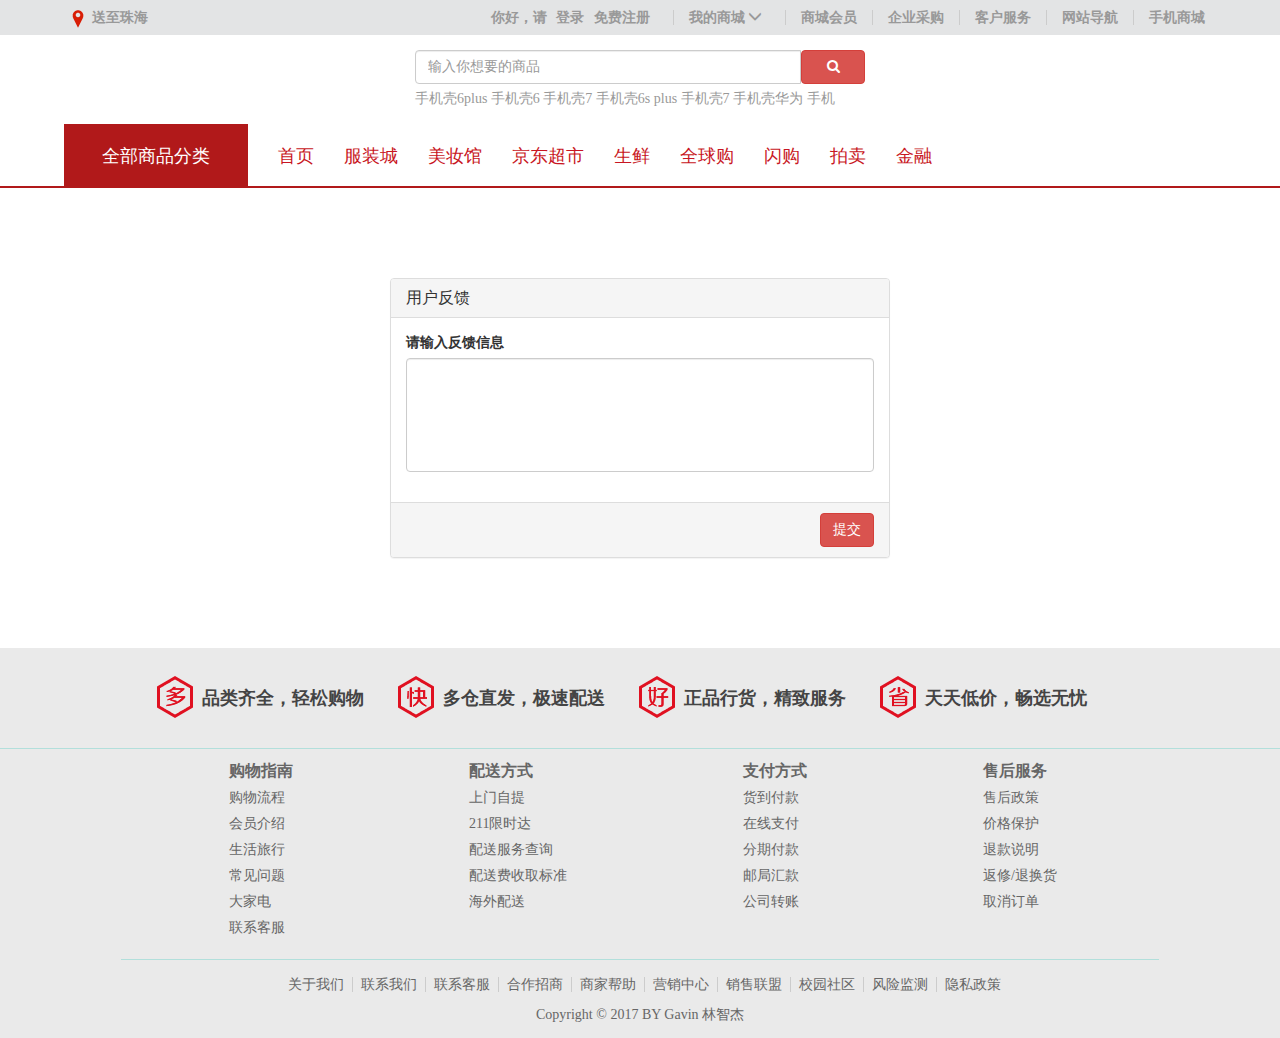
<file: feedback.html>
<!DOCTYPE html>
<html lang="en">
<head>
	<meta charset="UTF-8">
    <meta name="viewport" content="width=device-width, initial-scale=1.0">
    <meta http-equiv="X-UA-Compatible" content="ie=edge">
    <title>用户反馈</title>
    <link rel="stylesheet" type="text/css" href="css/bootstrap.min.css">
    <link rel="stylesheet" href="css/font-awesome.min.css">
    <script src="js/jquery.js"></script>
    <script src="js/bootstrap.min.js"></script>
    <link rel="stylesheet" href="css/mall.css">
    <style>
        body{
            background-color: #fff;
        }
    </style>
</head>
<body>
	<!-- 顶部导航条 -->
    <div class="nav">
        <ul>
            <li class="nav-pull-down location">
                <img src="img/icon_location.png"> 送至珠海</li>
            <li>
                <a href="#">手机商城</a>
            </li>
            <li>
                <a href="#">网站导航</a>
            </li>
            <li>
                <a href="help.html">客户服务</a>
            </li>
            <li>
                <a href="#">企业采购</a>
            </li>
            <li>
                <a href="#">商城会员</a>
            </li>
            <li class="nav-pull-down my-shop">
                <a href="#">我的商城</a>
                <span class="glyphicon glyphicon-menu-down"></span>
            </li>
            <li class="login-signup">你好，请
                <a href="login.html">登录 </a>
                <span class="text-color-red">
                    <a href="signup.html">免费注册</a>
                </span>
            </li>
        </ul>
    </div>
    <!-- 搜索框 -->
    <div class="search">
        <div class="search-body">
            <div class="input-group">
                <input type="text" class="form-control" placeholder="输入你想要的商品">
                <span class="input-group-btn">
                	<a href="search.html">
	                    <button class="btn btn-danger btn-search" type="button">
	                        <i class="fa fa-search"></i>
	                    </button>
                    </a>
                </span>
            </div>
            <div class="search-keyword">
                <p>手机壳6plus 手机壳6 手机壳7 手机壳6s plus 手机壳7 手机壳华为 手机</p>
            </div>
        </div>
    </div>
    <!-- 导航条 -->
    <!-- 导航栏 -->
	<div class="search-nav">
		<div class="search-nav-container search-nav-container-90">
			<ul>
				<li>全部商品分类</li>
				<li><a href="index.html">首页</a></li>
				<li><a href="index.html">服装城</a></li>
				<li><a href="index.html">美妆馆</a></li>
				<li><a href="index.html">京东超市</a></li>
				<li><a href="index.html">生鲜</a></li>
				<li><a href="index.html">全球购</a></li>
				<li><a href="index.html">闪购</a></li>
				<li><a href="index.html">拍卖</a></li>
				<li><a href="index.html">金融</a></li>
			</ul>
		</div>
	</div>
	<!-- 支付提示 -->
	<div class="panel panel-default feedback-panel">
        <div class="panel-heading">
            <h3 class="panel-title">用户反馈</h3>
        </div>
        <div class="panel-body">
            <div class="form-group">
                <label for="feedback" class="control-label">请输入反馈信息</label>
                <textarea class="form-control feedback-panel-textarea" rows="5"></textarea>
            </div>
        </div>
        <div class="panel-footer feedback-panel-footer"><div></div><button class="btn btn-danger">提交</button></div>
    </div>
	<!-- 底部 -->
    <footer class="footer">
        <div class="clearfix"></div>
        <div class="icon-row">
            <div class="footer-icon">
                <h5 class="footer-icon-child"></h5>
                <span class="footer-icon-text">品类齐全，轻松购物</span>
            </div>
            <div class="footer-icon">
                <h5 class="footer-icon-child footer-icon-child-2"></h5>
                <span class="footer-icon-text">多仓直发，极速配送</span>
            </div>
            <div class="footer-icon">
                <h5 class="footer-icon-child footer-icon-child-3"></h5>
                <span class="footer-icon-text">正品行货，精致服务</span>
            </div>
            <div class="footer-icon">
                <h5 class="footer-icon-child footer-icon-child-4"></h5>
                <span class="footer-icon-text">天天低价，畅选无忧</span>
            </div>
        </div>
        <div class="service-intro">
            <div class="servece-type">
                <div class="servece-type-info">
                    <ul>
                        <li>购物指南</li>
                        <li>购物流程</li>
                        <li>会员介绍</li>
                        <li>生活旅行</li>
                        <li>常见问题</li>
                        <li>大家电</li>
                        <li>联系客服</li>
                    </ul>
                </div>
                <div class="servece-type-info">
                    <ul>
                        <li>配送方式</li>
                        <li>上门自提</li>
                        <li>211限时达</li>
                        <li>配送服务查询</li>
                        <li>配送费收取标准</li>
                        <li>海外配送</li>
                    </ul>
                </div>
                <div class="servece-type-info">
                    <ul>
                        <li>支付方式</li>
                        <li>货到付款</li>
                        <li>在线支付</li>
                        <li>分期付款</li>
                        <li>邮局汇款</li>
                        <li>公司转账</li>
                    </ul>
                </div>
                <div class="servece-type-info">
                    <ul>
                        <li>售后服务</li>
                        <li>售后政策</li>
                        <li>价格保护</li>
                        <li>退款说明</li>
                        <li>返修/退换货</li>
                        <li>取消订单</li>
                    </ul>
                </div>
            </div>
            <div class="clearfix"></div>
            <div class="friend-link">
                <div class="friend-link-item">
                    <ul>
                        <li><span class="link-item">关于我们</span></li>
                        <li><span class="link-item">联系我们</span></li>
                        <li><span class="link-item">联系客服</span></li>
                        <li><span class="link-item">合作招商</span></li>
                        <li><span class="link-item">商家帮助</span></li>
                        <li><span class="link-item">营销中心</span></li>
                        <li><span class="link-item">销售联盟</span></li>
                        <li><span class="link-item">校园社区</span></li>
                        <li><span class="link-item">风险监测</span></li>
                        <li><span class="link-item link-last-item">隐私政策</span></li>
                    </ul>
                </div>
            </div>
            <div class="clearfix"></div>
            <div class="copyright">
                <p>Copyright © 2017 BY Gavin 林智杰</p>
            </div>
        </div>
    </footer>
</body>
</html>
</file>
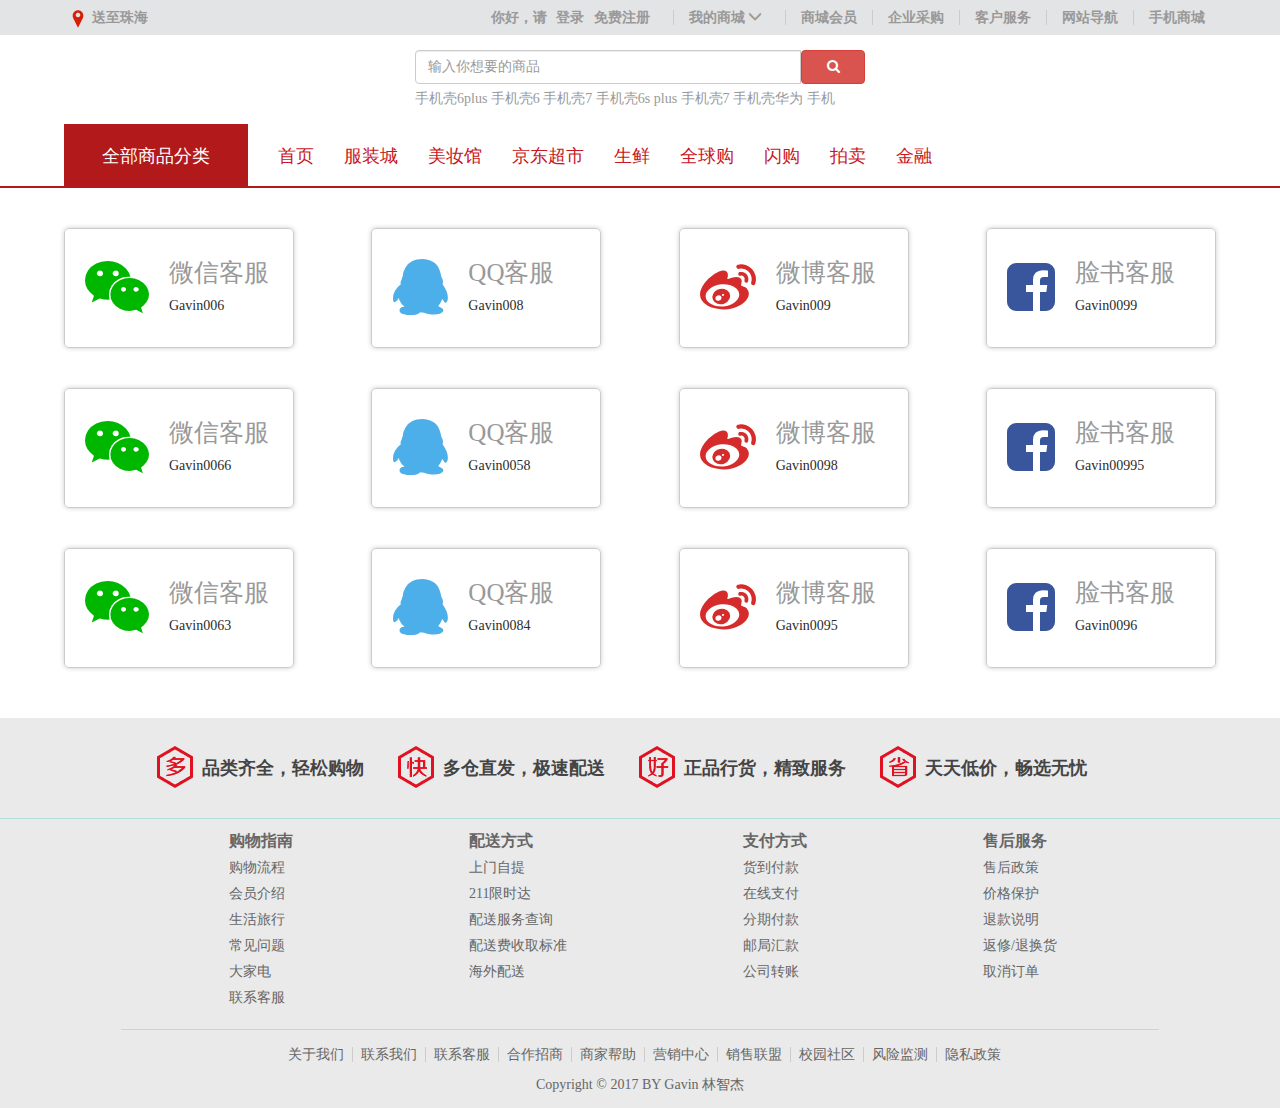
<file: help.html>
<!DOCTYPE html>
<html lang="en">
<head>
	<meta charset="UTF-8">
    <meta name="viewport" content="width=device-width, initial-scale=1.0">
    <meta http-equiv="X-UA-Compatible" content="ie=edge">
    <title>客户服务</title>
    <link rel="stylesheet" type="text/css" href="css/bootstrap.min.css">
    <link rel="stylesheet" href="css/font-awesome.min.css">
    <script src="js/jquery.js"></script>
    <script src="js/bootstrap.min.js"></script>
    <link rel="stylesheet" href="css/mall.css">
    <style>
        body{
            background-color: #fff;
        }
    </style>
</head>
<body>
	<!-- 顶部导航条 -->
    <div class="nav">
        <ul>
            <li class="nav-pull-down location">
                <img src="img/icon_location.png"> 送至珠海</li>
            <li>
                <a href="#">手机商城</a>
            </li>
            <li>
                <a href="#">网站导航</a>
            </li>
            <li>
                <a href="help.html">客户服务</a>
            </li>
            <li>
                <a href="#">企业采购</a>
            </li>
            <li>
                <a href="#">商城会员</a>
            </li>
            <li class="nav-pull-down my-shop">
                <a href="#">我的商城</a>
                <span class="glyphicon glyphicon-menu-down"></span>
            </li>
            <li class="login-signup">你好，请
                <a href="login.html">登录 </a>
                <span class="text-color-red">
                    <a href="signup.html">免费注册</a>
                </span>
            </li>
        </ul>
    </div>
    <!-- 搜索框 -->
    <div class="search">
        <div class="search-body">
            <div class="input-group">
                <input type="text" class="form-control" placeholder="输入你想要的商品">
                <span class="input-group-btn">
                	<a href="search.html">
	                    <button class="btn btn-danger btn-search" type="button">
	                        <i class="fa fa-search"></i>
	                    </button>
                    </a>
                </span>
            </div>
            <div class="search-keyword">
                <p>手机壳6plus 手机壳6 手机壳7 手机壳6s plus 手机壳7 手机壳华为 手机</p>
            </div>
        </div>
    </div>
    <!-- 导航条 -->
    <!-- 导航栏 -->
	<div class="search-nav">
		<div class="search-nav-container search-nav-container-90">
			<ul>
				<li>全部商品分类</li>
				<li><a href="index.html">首页</a></li>
				<li><a href="index.html">服装城</a></li>
				<li><a href="index.html">美妆馆</a></li>
				<li><a href="index.html">京东超市</a></li>
				<li><a href="index.html">生鲜</a></li>
				<li><a href="index.html">全球购</a></li>
				<li><a href="index.html">闪购</a></li>
				<li><a href="index.html">拍卖</a></li>
				<li><a href="index.html">金融</a></li>
			</ul>
		</div>
	</div>
	<!-- 支付提示 -->
	<div class="help-box">
		<div class="help-worker-row">
            <div class="help-worker-box">
                <div class="help-worker-head head-wechat">
                    <i class="fa fa-weixin"></i>
                </div>
                <div class="help-worker-detail">
                    <div class="help-worker-title">
                        <p>微信客服</p>
                    </div>
                    <div class="help-worker-link">
                        <p>Gavin006</p>
                    </div>
                </div>
            </div>
            <div class="help-worker-box">
                <div class="help-worker-head head-qq">
                    <i class="fa fa-qq"></i>
                </div>
                <div class="help-worker-detail">
                    <div class="help-worker-title">
                        <p>QQ客服</p>
                    </div>
                    <div class="help-worker-link">
                        <p>Gavin008</p>
                    </div>
                </div>
            </div>
            <div class="help-worker-box">
                <div class="help-worker-head head-weibo">
                    <i class="fa fa-weibo"></i>
                </div>
                <div class="help-worker-detail">
                    <div class="help-worker-title">
                        <p>微博客服</p>
                    </div>
                    <div class="help-worker-link">
                        <p>Gavin009</p>
                    </div>
                </div>
            </div>
            <div class="help-worker-box">
                <div class="help-worker-head head-facebook">
                    <i class="fa fa-facebook-square"></i>
                </div>
                <div class="help-worker-detail">
                    <div class="help-worker-title">
                        <p>脸书客服</p>
                    </div>
                    <div class="help-worker-link">
                        <p>Gavin0099</p>
                    </div>
                </div>
            </div>
        </div>
        <div class="help-worker-row">
            <div class="help-worker-box">
                <div class="help-worker-head head-wechat">
                    <i class="fa fa-weixin"></i>
                </div>
                <div class="help-worker-detail">
                    <div class="help-worker-title">
                        <p>微信客服</p>
                    </div>
                    <div class="help-worker-link">
                        <p>Gavin0066</p>
                    </div>
                </div>
            </div>
            <div class="help-worker-box">
                <div class="help-worker-head head-qq">
                    <i class="fa fa-qq"></i>
                </div>
                <div class="help-worker-detail">
                    <div class="help-worker-title">
                        <p>QQ客服</p>
                    </div>
                    <div class="help-worker-link">
                        <p>Gavin0058</p>
                    </div>
                </div>
            </div>
            <div class="help-worker-box">
                <div class="help-worker-head head-weibo">
                    <i class="fa fa-weibo"></i>
                </div>
                <div class="help-worker-detail">
                    <div class="help-worker-title">
                        <p>微博客服</p>
                    </div>
                    <div class="help-worker-link">
                        <p>Gavin0098</p>
                    </div>
                </div>
            </div>
            <div class="help-worker-box">
                <div class="help-worker-head head-facebook">
                    <i class="fa fa-facebook-square"></i>
                </div>
                <div class="help-worker-detail">
                    <div class="help-worker-title">
                        <p>脸书客服</p>
                    </div>
                    <div class="help-worker-link">
                        <p>Gavin00995</p>
                    </div>
                </div>
            </div>
        </div>
        <div class="help-worker-row">
            <div class="help-worker-box">
                <div class="help-worker-head head-wechat">
                    <i class="fa fa-weixin"></i>
                </div>
                <div class="help-worker-detail">
                    <div class="help-worker-title">
                        <p>微信客服</p>
                    </div>
                    <div class="help-worker-link">
                        <p>Gavin0063</p>
                    </div>
                </div>
            </div>
            <div class="help-worker-box">
                <div class="help-worker-head head-qq">
                    <i class="fa fa-qq"></i>
                </div>
                <div class="help-worker-detail">
                    <div class="help-worker-title">
                        <p>QQ客服</p>
                    </div>
                    <div class="help-worker-link">
                        <p>Gavin0084</p>
                    </div>
                </div>
            </div>
            <div class="help-worker-box">
                <div class="help-worker-head head-weibo">
                    <i class="fa fa-weibo"></i>
                </div>
                <div class="help-worker-detail">
                    <div class="help-worker-title">
                        <p>微博客服</p>
                    </div>
                    <div class="help-worker-link">
                        <p>Gavin0095</p>
                    </div>
                </div>
            </div>
            <div class="help-worker-box">
                <div class="help-worker-head head-facebook">
                    <i class="fa fa-facebook-square"></i>
                </div>
                <div class="help-worker-detail">
                    <div class="help-worker-title">
                        <p>脸书客服</p>
                    </div>
                    <div class="help-worker-link">
                        <p>Gavin0096</p>
                    </div>
                </div>
            </div>
        </div>
	</div>
	<!-- 底部 -->
    <footer class="footer">
        <div class="clearfix"></div>
        <div class="icon-row">
            <div class="footer-icon">
                <h5 class="footer-icon-child"></h5>
                <span class="footer-icon-text">品类齐全，轻松购物</span>
            </div>
            <div class="footer-icon">
                <h5 class="footer-icon-child footer-icon-child-2"></h5>
                <span class="footer-icon-text">多仓直发，极速配送</span>
            </div>
            <div class="footer-icon">
                <h5 class="footer-icon-child footer-icon-child-3"></h5>
                <span class="footer-icon-text">正品行货，精致服务</span>
            </div>
            <div class="footer-icon">
                <h5 class="footer-icon-child footer-icon-child-4"></h5>
                <span class="footer-icon-text">天天低价，畅选无忧</span>
            </div>
        </div>
        <div class="service-intro">
            <div class="servece-type">
                <div class="servece-type-info">
                    <ul>
                        <li>购物指南</li>
                        <li>购物流程</li>
                        <li>会员介绍</li>
                        <li>生活旅行</li>
                        <li>常见问题</li>
                        <li>大家电</li>
                        <li>联系客服</li>
                    </ul>
                </div>
                <div class="servece-type-info">
                    <ul>
                        <li>配送方式</li>
                        <li>上门自提</li>
                        <li>211限时达</li>
                        <li>配送服务查询</li>
                        <li>配送费收取标准</li>
                        <li>海外配送</li>
                    </ul>
                </div>
                <div class="servece-type-info">
                    <ul>
                        <li>支付方式</li>
                        <li>货到付款</li>
                        <li>在线支付</li>
                        <li>分期付款</li>
                        <li>邮局汇款</li>
                        <li>公司转账</li>
                    </ul>
                </div>
                <div class="servece-type-info">
                    <ul>
                        <li>售后服务</li>
                        <li>售后政策</li>
                        <li>价格保护</li>
                        <li>退款说明</li>
                        <li>返修/退换货</li>
                        <li>取消订单</li>
                    </ul>
                </div>
            </div>
            <div class="clearfix"></div>
            <div class="friend-link">
                <div class="friend-link-item">
                    <ul>
                        <li><span class="link-item">关于我们</span></li>
                        <li><span class="link-item">联系我们</span></li>
                        <li><span class="link-item">联系客服</span></li>
                        <li><span class="link-item">合作招商</span></li>
                        <li><span class="link-item">商家帮助</span></li>
                        <li><span class="link-item">营销中心</span></li>
                        <li><span class="link-item">销售联盟</span></li>
                        <li><span class="link-item">校园社区</span></li>
                        <li><span class="link-item">风险监测</span></li>
                        <li><span class="link-item link-last-item">隐私政策</span></li>
                    </ul>
                </div>
            </div>
            <div class="clearfix"></div>
            <div class="copyright">
                <p>Copyright © 2017 BY Gavin 林智杰</p>
            </div>
        </div>
    </footer>
</body>
<script>
    $('.help-worker-box').click(function () {
        window.location = 'feedback.html';
    })
</script>
</html>
</file>
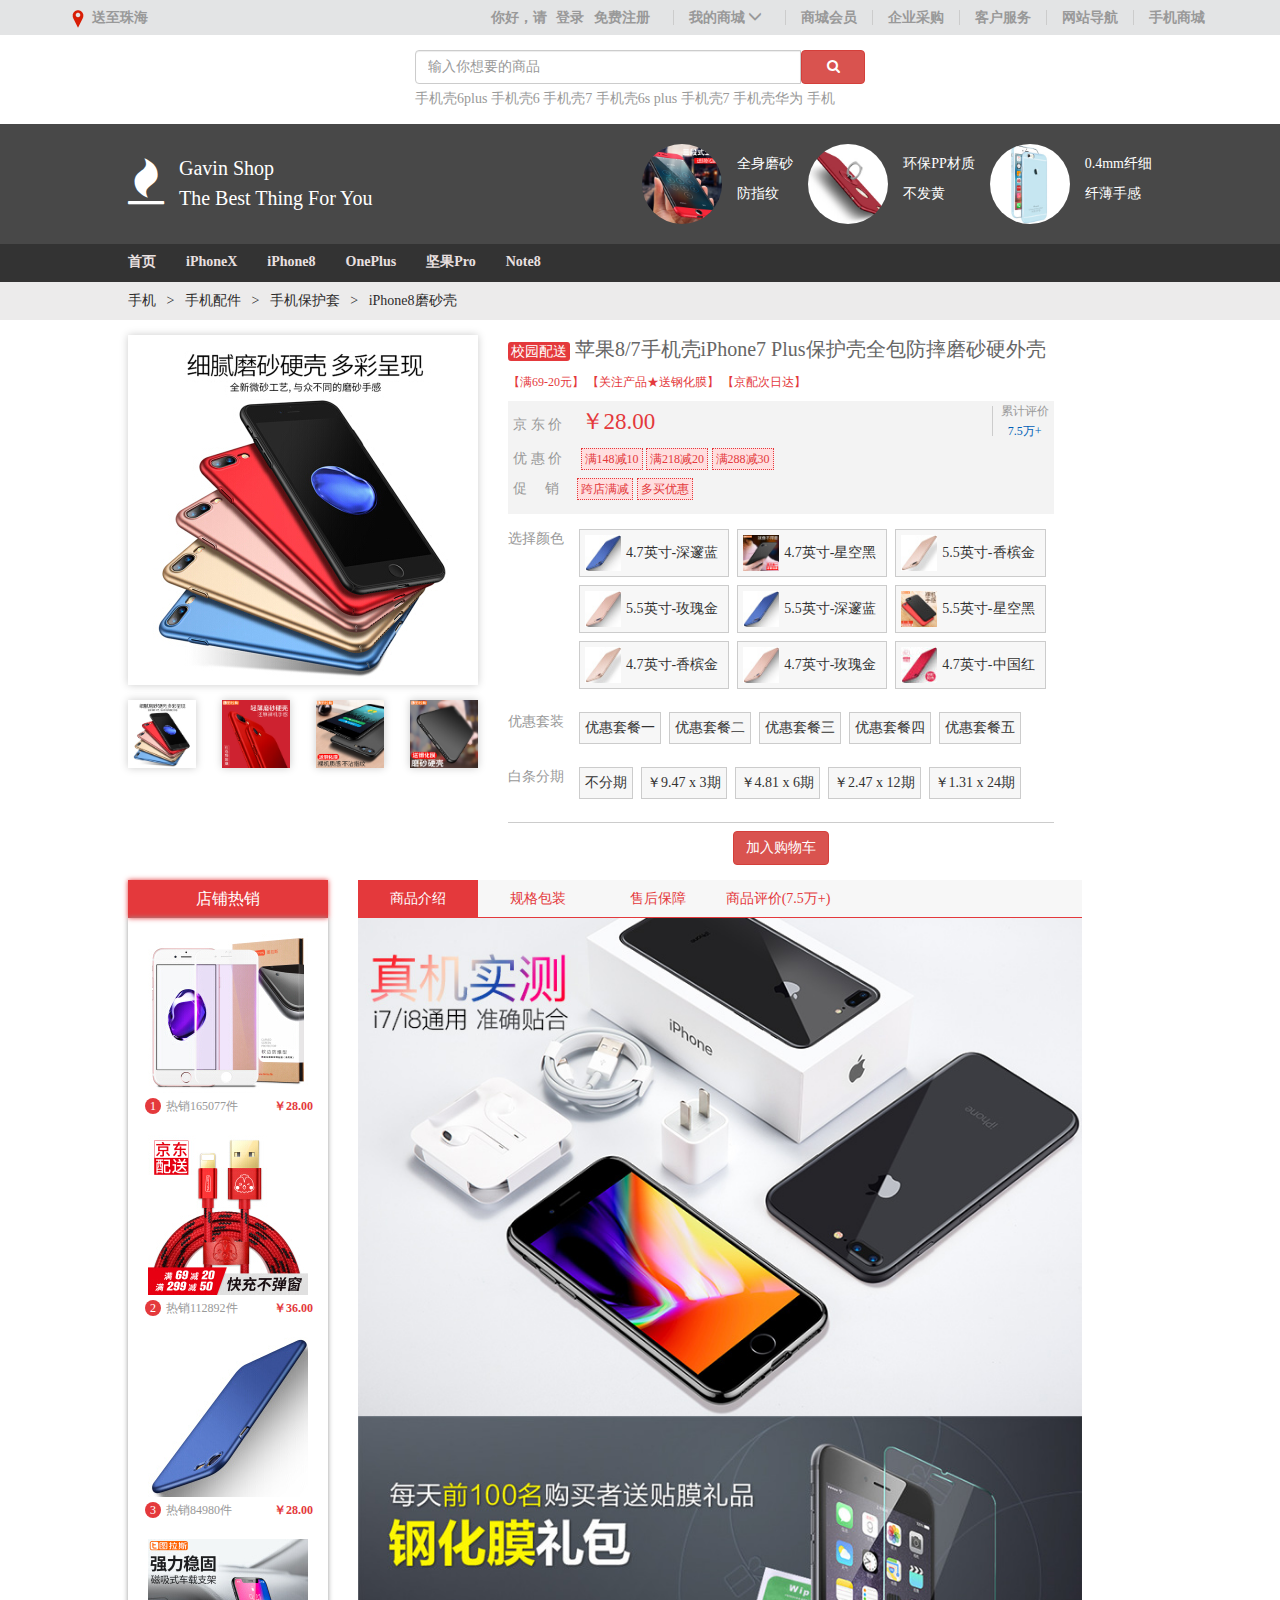
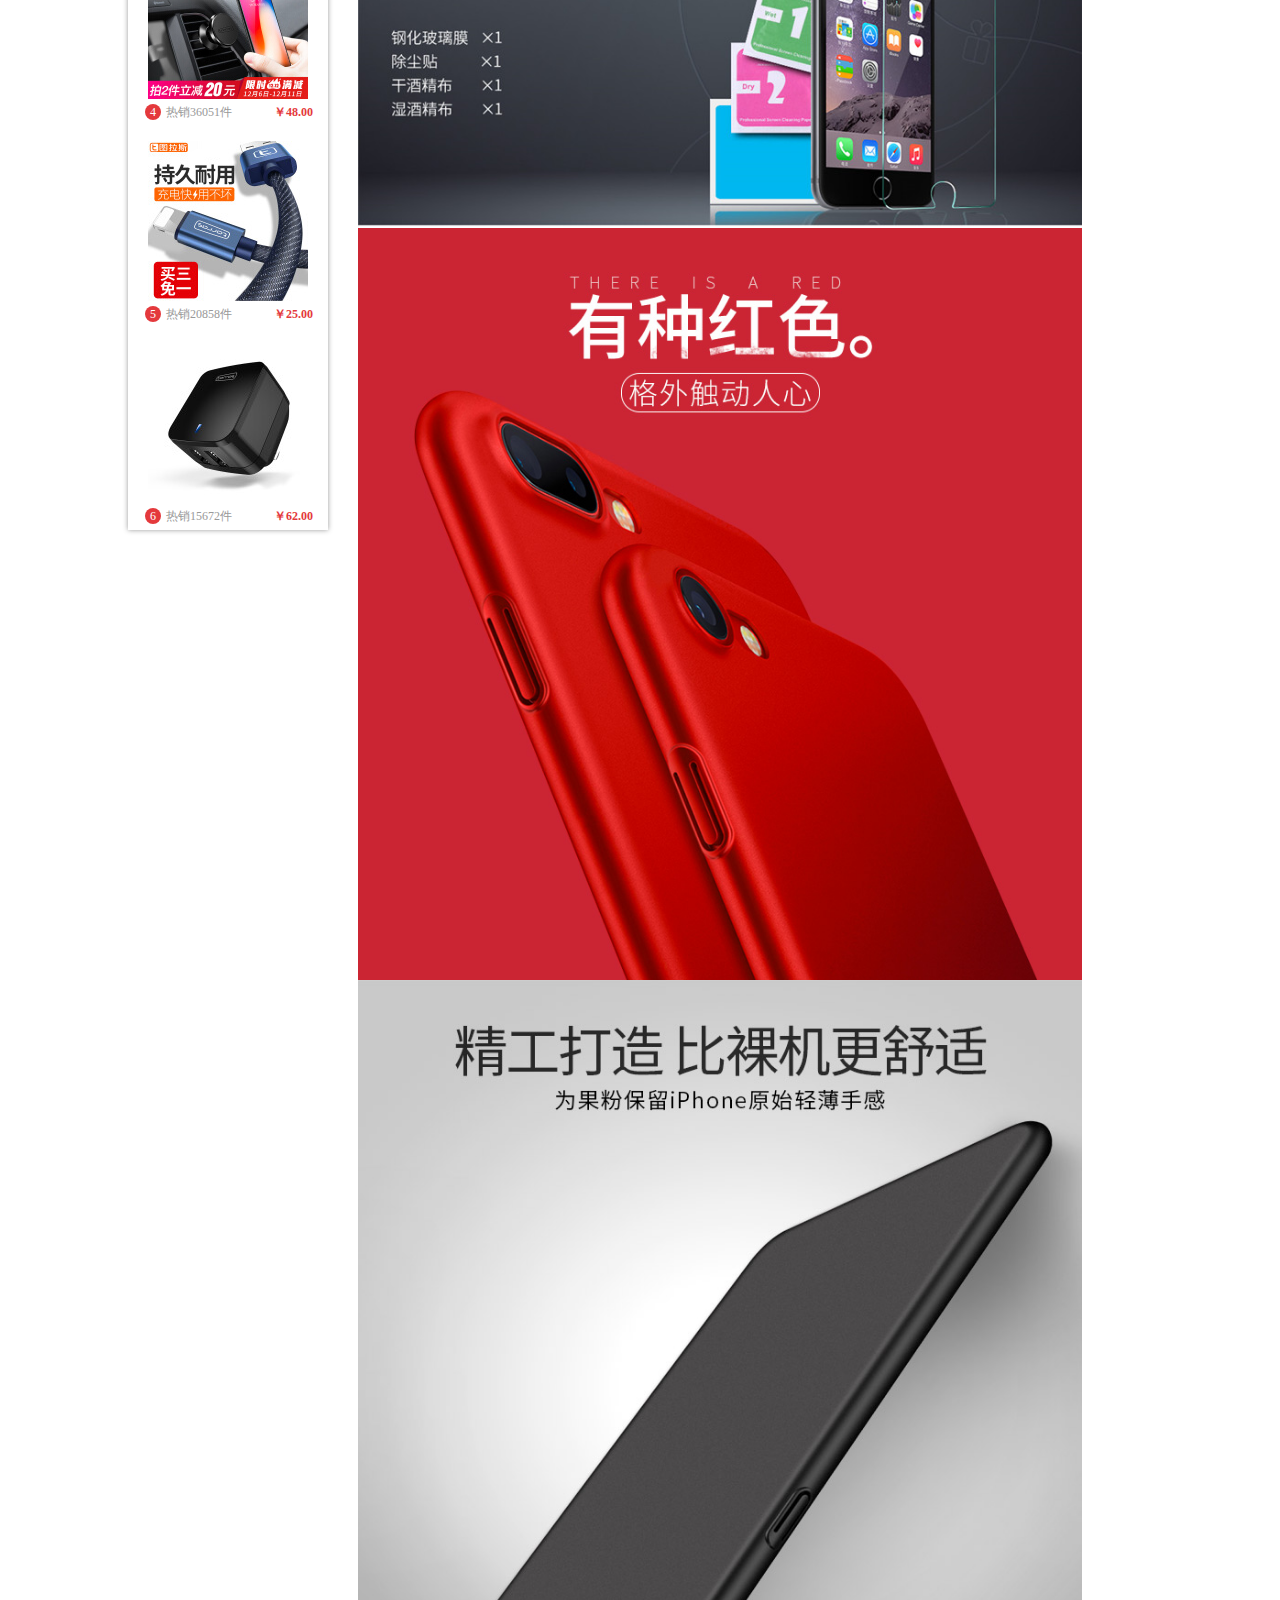
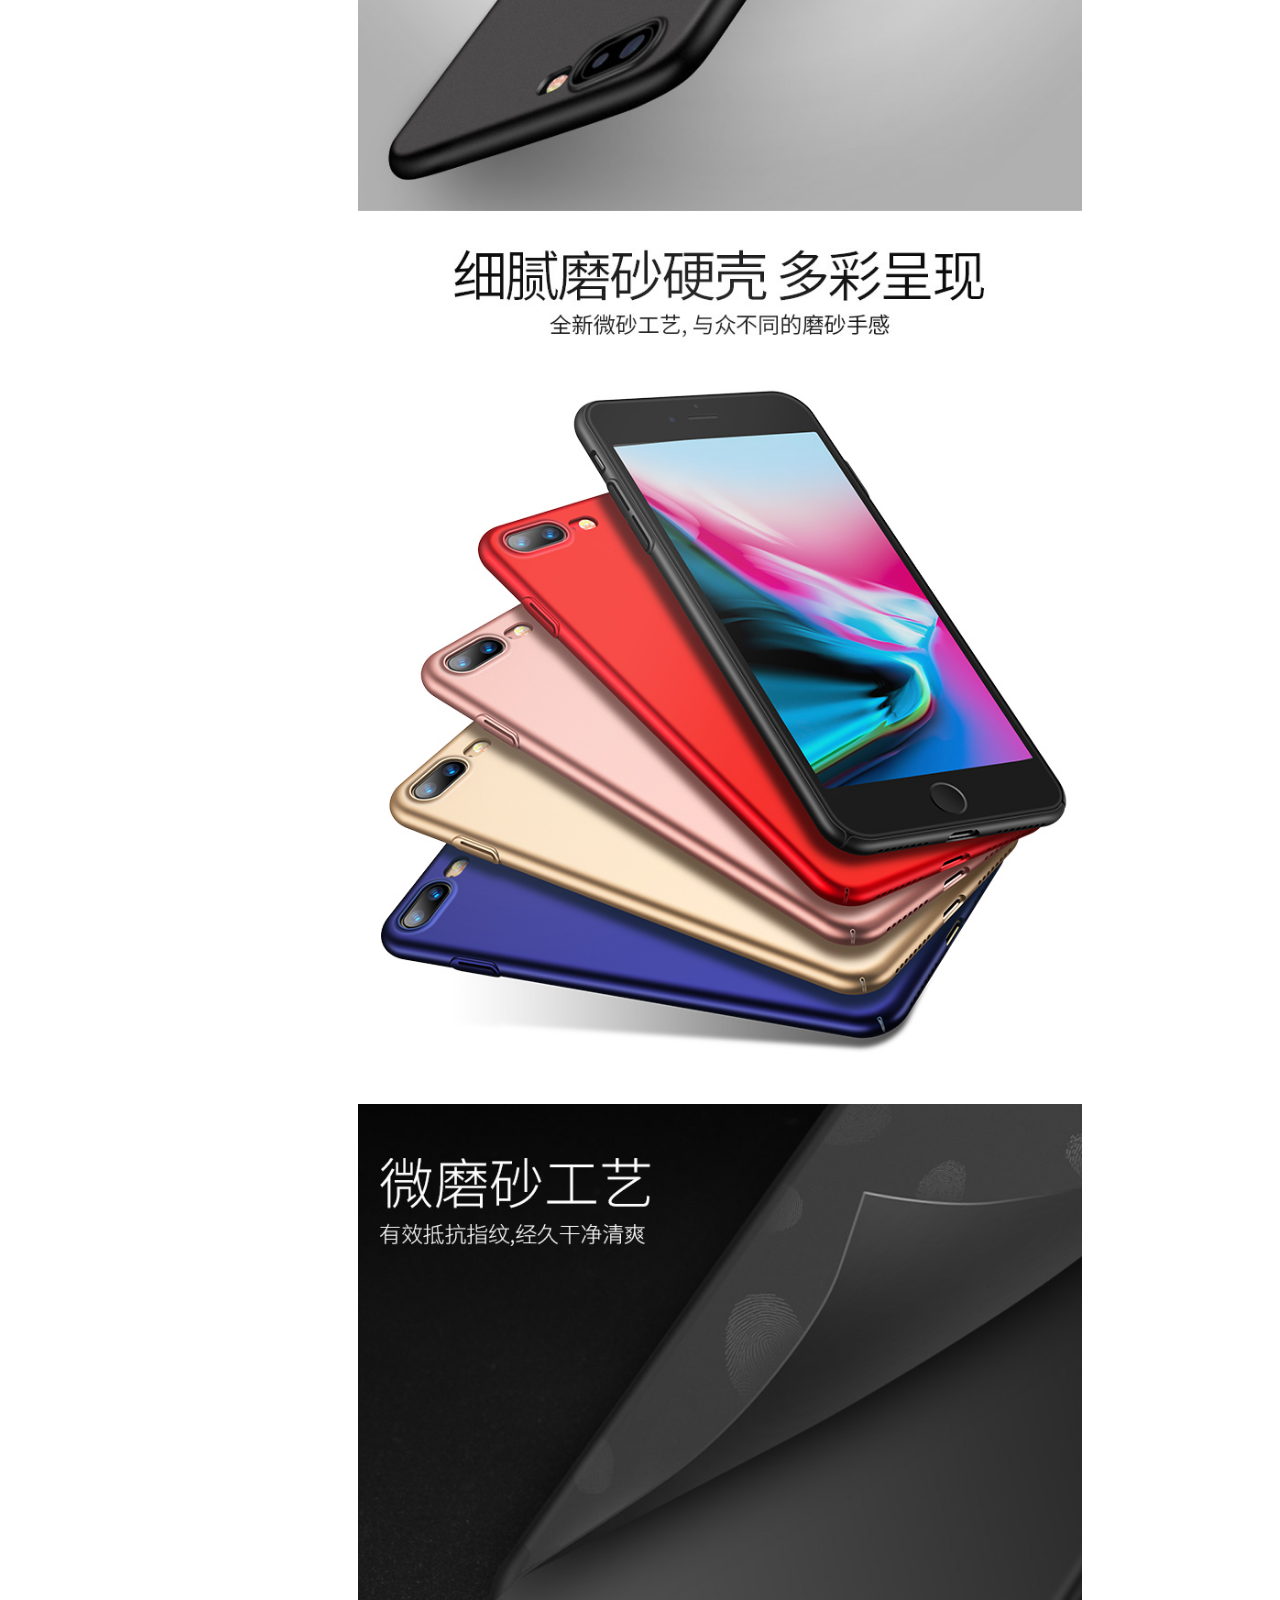
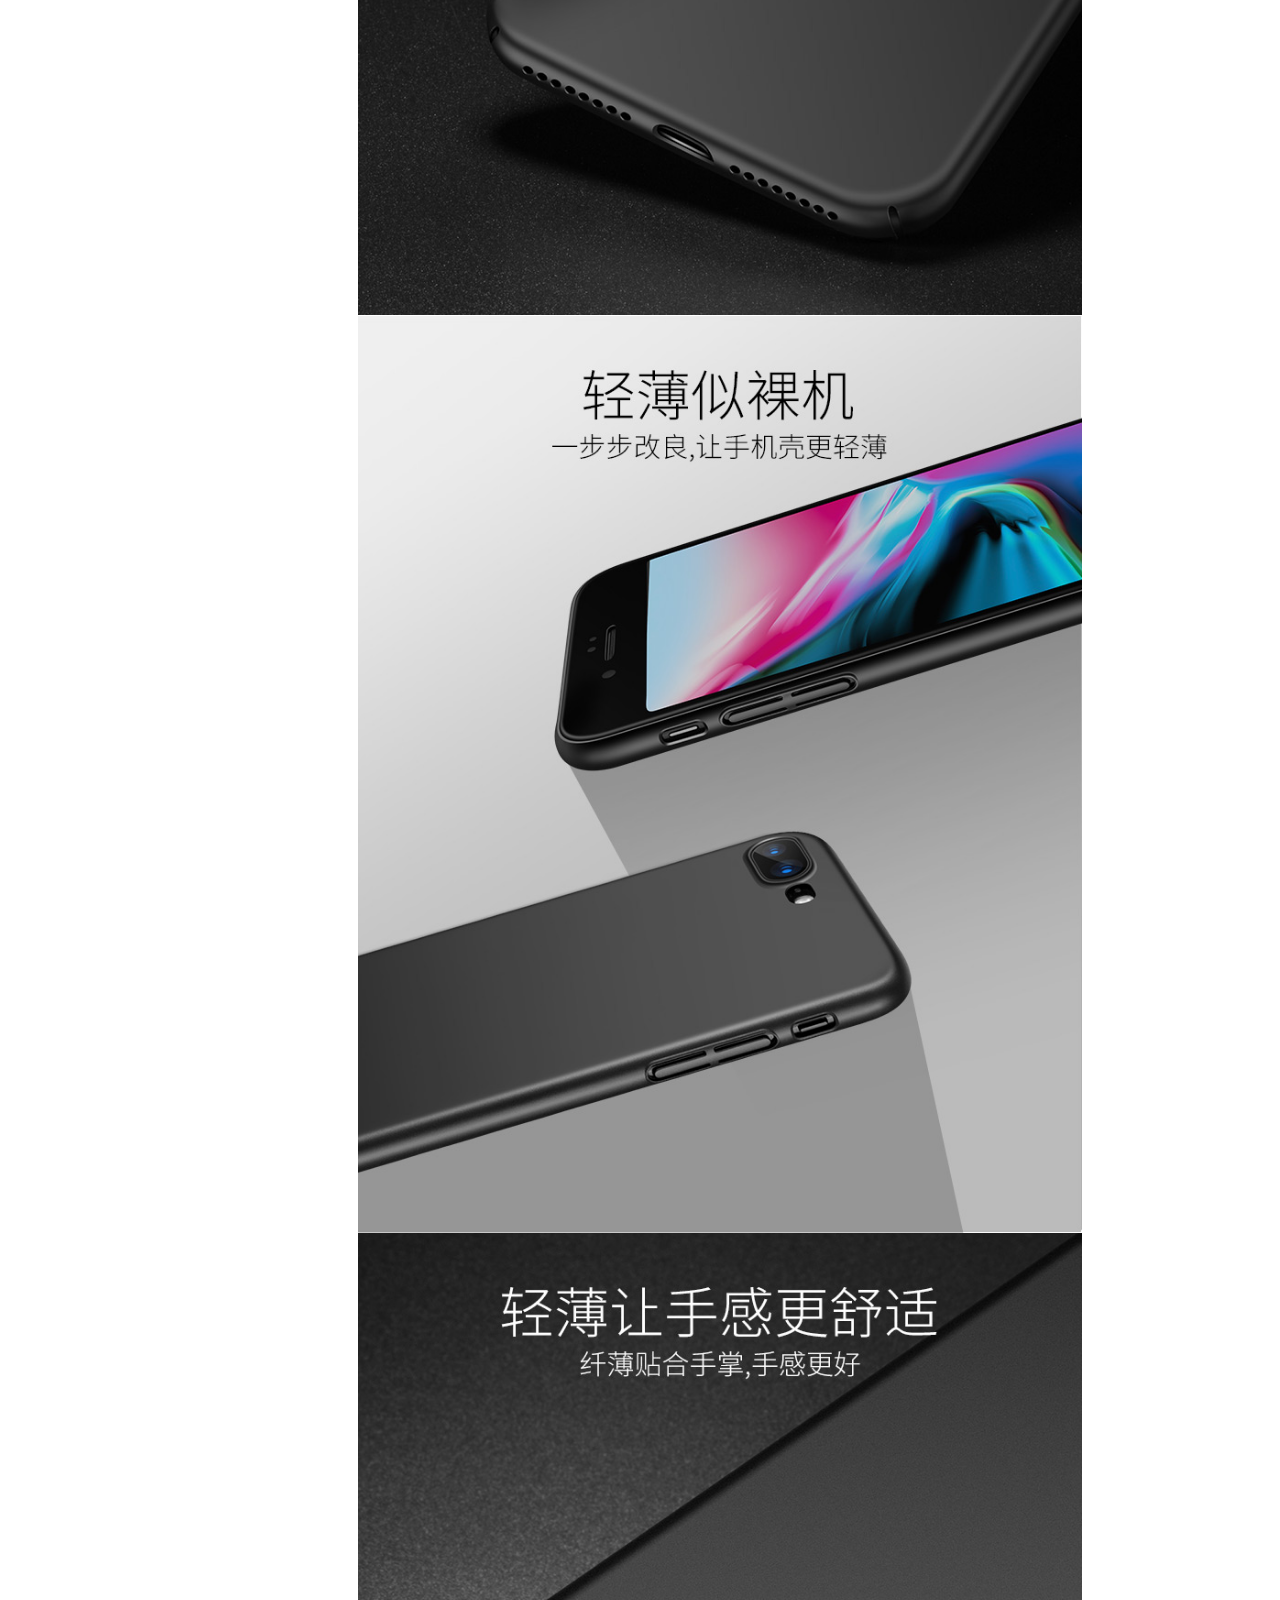
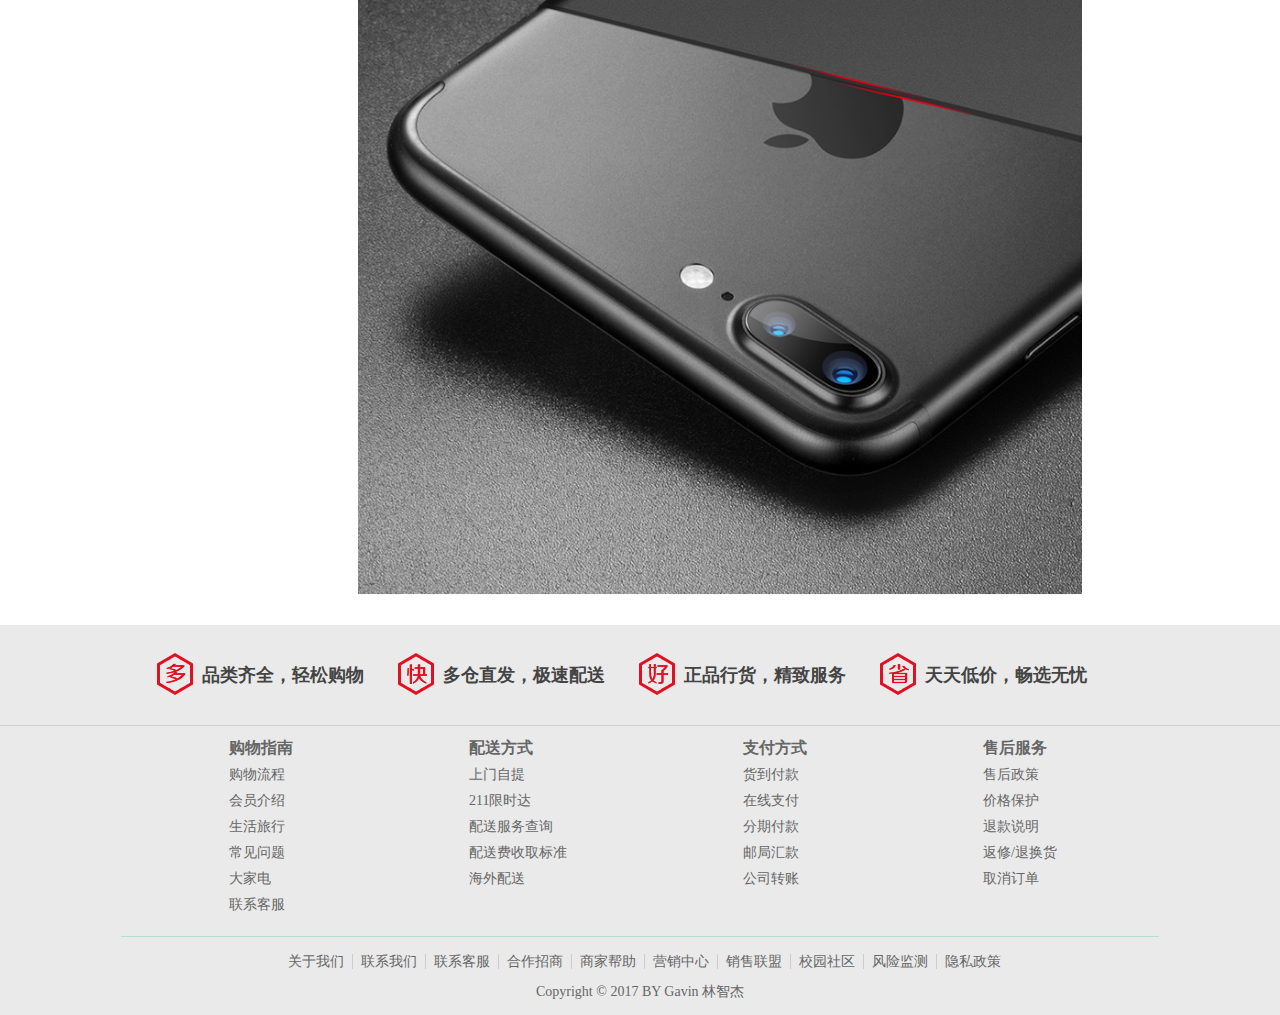
<file: item_detail.html>
<!DOCTYPE html>
<html lang="en">

<head>
    <meta charset="UTF-8">
    <meta name="viewport" content="width=device-width, initial-scale=1.0">
    <meta http-equiv="X-UA-Compatible" content="ie=edge">
    <title>商品详情</title>
    <link rel="stylesheet" type="text/css" href="css/bootstrap.min.css">
    <link rel="stylesheet" href="css/font-awesome.min.css">
    <script src="js/jquery.js"></script>
    <script src="js/bootstrap.min.js"></script>
    <link rel="stylesheet" href="css/mall.css">
    <style>
        body{
            background-color: #fff;
        }
    </style>
</head>

<body>
    <!-- 顶部导航条 -->
    <div class="nav">
        <ul>
            <li class="nav-pull-down location">
                <img src="img/icon_location.png"> 送至珠海</li>
            <li>
                <a href="#">手机商城</a>
            </li>
            <li>
                <a href="#">网站导航</a>
            </li>
            <li>
                <a href="help.html">客户服务</a>
            </li>
            <li>
                <a href="#">企业采购</a>
            </li>
            <li>
                <a href="#">商城会员</a>
            </li>
            <li class="nav-pull-down my-shop">
                <a href="#">我的商城</a>
                <span class="glyphicon glyphicon-menu-down"></span>
            </li>
            <li class="login-signup">你好，请
                <a href="login.html">登录 </a>
                <span class="text-color-red">
                    <a href="signup.html">免费注册</a>
                </span>
            </li>
        </ul>
    </div>
    <!-- 搜索框 -->
    <div class="search">
        <div class="search-body">
            <div class="input-group">
                <input type="text" class="form-control" placeholder="输入你想要的商品">
                <span class="input-group-btn">
                    <a href="search.html">
                        <button class="btn btn-danger btn-search" type="button">
                            <i class="fa fa-search"></i>
                        </button>
                    </a>
                </span>
            </div>
            <div class="search-keyword">
                <p>手机壳6plus 手机壳6 手机壳7 手机壳6s plus 手机壳7 手机壳华为 手机</p>
            </div>
        </div>
    </div>
    <!-- 导航条 -->
    <div class="shop-box">
        <div class="shop-container">
            <div class="shop-title">
                <div class="shop-title-icon">
                    <i class="fa fa-fire"></i>
                </div>
                <div class="shop-title-content">
                    <p>Gavin Shop</p>
                    <p>The Best Thing For You</p>
                </div>
            </div>
            <div class="shop-another-item">
                <div class="shop-another-item-detail">
                    <div class="shop-another-item-img">
                        <img src="./img/item-show-1.jpg" alt="">
                    </div>
                    <div class="shop-anoter-item-intro">
                        <p>全身磨砂</p>
                        <p>防指纹</p>
                    </div>
                </div>
                <div class="shop-another-item-detail">
                    <div class="shop-another-item-img">
                        <img src="./img/item-show-2.jpg" alt="">
                    </div>
                    <div class="shop-anoter-item-intro">
                        <p>环保PP材质</p>
                        <p>不发黄</p>
                    </div>
                </div>
                <div class="shop-another-item-detail">
                    <div class="shop-another-item-img">
                        <img src="./img/item-show-3.jpg" alt="">
                    </div>
                    <div class="shop-anoter-item-intro">
                        <p>0.4mm纤细</p>
                        <p>纤薄手感</p>
                    </div>
                </div>
            </div>
        </div>
    </div>
    <div class="shop-nav-box">
        <div class="shop-nav-container">
            <ul>
                <li>
                    <a href="#">首页</a>
                </li>
                <li>
                    <a href="#">iPhoneX</a>
                </li>
                <li>
                    <a href="#">iPhone8</a>
                </li>
                <li>
                    <a href="#">OnePlus</a>
                </li>
                <li>
                    <a href="#">坚果Pro</a>
                </li>
                <li>
                    <a href="#">Note8</a>
                </li>
            </ul>
        </div>
    </div>
    <div class="shop-item-path">
        <div class="shop-nav-container">
            <p>手机 &nbsp > &nbsp 手机配件 &nbsp > &nbsp 手机保护套 &nbsp > &nbsp iPhone8磨砂壳</p>
        </div>
    </div>
    <!-- 商品信息展示 -->
    <div class="item-detail-show">
        <div class="item-detail-left">
            <div class="item-detail-big-img">
                <img src="./img/item-detail-1.jpg" alt="">
            </div>
            <div class="item-detail-img-row">
                <div class="item-detail-img-small">
                    <img src="./img/item-detail-1.jpg" alt="">
                </div>
                <div class="item-detail-img-small">
                    <img src="./img/item-detail-2.jpg" alt="">
                </div>
                <div class="item-detail-img-small">
                    <img src="./img/item-detail-3.jpg" alt="">
                </div>
                <div class="item-detail-img-small">
                    <img src="./img/item-detail-4.jpg" alt="">
                </div>
            </div>
        </div>
        <div class="item-detail-right">
            <div class="item-detail-title">
                <p><span class="item-detail-express">校园配送</span> 苹果8/7手机壳iPhone7 Plus保护壳全包防摔磨砂硬外壳</p>
            </div>
            <div class="item-detail-tag">
                <p><span>【满69-20元】</span> <span>【关注产品★送钢化膜】</span> <span>【京配次日达】</span></p>
            </div>
            <div class="item-detail-price-row">
                <div class="item-price-left">
                    <div class="item-price-row">
                        <p><span class="item-price-title">京 东 价</span> <span class="item-price">￥28.00</span></p>
                    </div>
                    <div class="item-price-row">
                        <p>
                            <span class="item-price-title">优 惠 价</span> 
                            <span class="item-price-full-cut">满148减10</span>
                            <span class="item-price-full-cut">满218减20</span>
                            <span class="item-price-full-cut">满288减30</span>
                        </p>
                    </div>
                    <div class="item-price-row">
                        <p>
                            <span class="item-price-title">促&nbsp;&nbsp;&nbsp;&nbsp;&nbsp;销</span>
                            <span class="item-price-full-cut">跨店满减</span>
                            <span class="item-price-full-cut">多买优惠</span>
                        </p>
                    </div>
                </div>
                <div class="item-price-right">
                    <div class="item-remarks-sum">
                        <p>累计评价</p>
                        <p><span class="item-remarks-num">7.5万+</span></p>
                    </div>
                </div>
            </div>
            <!-- 选择颜色 -->
            <div class="item-select">
                <div class="item-select-title">
                    <p>选择颜色</p>
                </div>
                <div class="item-select-column">
                    <div class="item-select-row">
                        <div class="item-select-box">
                            <div class="item-select-img">
                                <img src="./img/select/1.jpg" alt="">
                            </div>
                            <div class="item-select-intro">
                                <p>4.7英寸-深邃蓝</p>
                            </div>
                        </div>
                        <div class="item-select-box">
                            <div class="item-select-img">
                                <img src="./img/select/2.jpg" alt="">
                            </div>
                            <div class="item-select-intro">
                                <p>4.7英寸-星空黑</p>
                            </div>
                        </div>
                        <div class="item-select-box">
                            <div class="item-select-img">
                                <img src="./img/select/3.jpg" alt="">
                            </div>
                            <div class="item-select-intro">
                                <p>5.5英寸-香槟金</p>
                            </div>
                        </div>
                    </div>
                    <div class="item-select-row">
                        <div class="item-select-box">
                            <div class="item-select-img">
                                <img src="./img/select/4.jpg" alt="">
                            </div>
                            <div class="item-select-intro">
                                <p>5.5英寸-玫瑰金</p>
                            </div>
                        </div>
                        <div class="item-select-box">
                            <div class="item-select-img">
                                <img src="./img/select/5.jpg" alt="">
                            </div>
                            <div class="item-select-intro">
                                <p>5.5英寸-深邃蓝</p>
                            </div>
                        </div>
                        <div class="item-select-box">
                            <div class="item-select-img">
                                <img src="./img/select/6.jpg" alt="">
                            </div>
                            <div class="item-select-intro">
                                <p>5.5英寸-星空黑</p>
                            </div>
                        </div>
                    </div>
                    <div class="item-select-row">
                        <div class="item-select-box">
                            <div class="item-select-img">
                                <img src="./img/select/7.jpg" alt="">
                            </div>
                            <div class="item-select-intro">
                                <p>4.7英寸-香槟金</p>
                            </div>
                        </div>
                        <div class="item-select-box">
                            <div class="item-select-img">
                                <img src="./img/select/8.jpg" alt="">
                            </div>
                            <div class="item-select-intro">
                                <p>4.7英寸-玫瑰金</p>
                            </div>
                        </div>
                        <div class="item-select-box">
                            <div class="item-select-img">
                                <img src="./img/select/9.jpg" alt="">
                            </div>
                            <div class="item-select-intro">
                                <p>4.7英寸-中国红</p>
                            </div>
                        </div>
                    </div>
                </div>
            </div>
            <!-- 选择套餐 -->
            <div class="item-select">
                <div class="item-select-title">
                    <p>优惠套装</p>
                </div>
                <div class="item-select-row">
                    <div class="item-select-class">
                        <span>优惠套餐一</span>
                    </div>
                    <div class="item-select-class">
                        <span>优惠套餐二</span>
                    </div>
                    <div class="item-select-class">
                        <span>优惠套餐三</span>
                    </div>
                    <div class="item-select-class">
                        <span>优惠套餐四</span>
                    </div>
                    <div class="item-select-class">
                        <span>优惠套餐五</span>
                    </div>
                </div>
            </div>
            <!-- 白条分期 -->
            <div class="item-select">
                <div class="item-select-title">
                    <p>白条分期</p>
                </div>
                <div class="item-select-row">
                    <div class="item-select-class">
                        <span>不分期</span>
                    </div>
                    <div class="item-select-class">
                        <span>￥9.47 x 3期</span>
                    </div>
                    <div class="item-select-class">
                        <span>￥4.81 x 6期</span>
                    </div>
                    <div class="item-select-class">
                        <span>￥2.47 x 12期</span>
                    </div>
                    <div class="item-select-class">
                        <span>￥1.31 x 24期</span>
                    </div>
                </div>
            </div>
            <div class="add-buy-car-box">
                <a href="car.html">
                    <button class="btn-add-buy-car btn btn-danger">
                        加入购物车
                    </button>
                </a>
            </div>
        </div>
    </div>
    <!-- 商品详细展示 -->
    <div class="item-intro-show">
        <div class="item-intro-recommend">
            <div class="item-recommend-title">
                <p>店铺热销</p>
            </div>
            <div class="item-intro-recommend-column">
                <div class="item-recommend-column">
                    <div class="item-recommend-img">
                        <img src="./img/sidebar/1.jpg" alt="">
                    </div>
                    <div class="item-recommend-intro">
                        <span><span class="item-recommend-top-num">1</span> 热销165077件</span>
                        <span class="item-recommend-price">￥28.00</span>
                    </div>
                </div>
                <div class="item-recommend-column">
                    <div class="item-recommend-img">
                        <img src="./img/sidebar/2.jpg" alt="">
                    </div>
                    <div class="item-recommend-intro">
                        <span><span class="item-recommend-top-num">2</span> 热销112892件</span>
                        <span class="item-recommend-price">￥36.00</span>
                    </div>
                </div>
                <div class="item-recommend-column">
                    <div class="item-recommend-img">
                        <img src="./img/sidebar/3.jpg" alt="">
                    </div>
                    <div class="item-recommend-intro">
                        <span><span class="item-recommend-top-num">3</span> 热销84980件</span>
                        <span class="item-recommend-price">￥28.00</span>
                    </div>
                </div>
                <div class="item-recommend-column">
                    <div class="item-recommend-img">
                        <img src="./img/sidebar/4.jpg" alt="">
                    </div>
                    <div class="item-recommend-intro">
                        <span><span class="item-recommend-top-num">4</span> 热销36051件</span>
                        <span class="item-recommend-price">￥48.00</span>
                    </div>
                </div>
                <div class="item-recommend-column">
                    <div class="item-recommend-img">
                        <img src="./img/sidebar/5.jpg" alt="">
                    </div>
                    <div class="item-recommend-intro">
                        <span><span class="item-recommend-top-num">5</span> 热销20858件</span>
                        <span class="item-recommend-price">￥25.00</span>
                    </div>
                </div>
                <div class="item-recommend-column">
                    <div class="item-recommend-img">
                        <img src="./img/sidebar/6.jpg" alt="">
                    </div>
                    <div class="item-recommend-intro">
                        <span><span class="item-recommend-top-num">6</span> 热销15672件</span>
                        <span class="item-recommend-price">￥62.00</span>
                    </div>
                </div>
            </div>
        </div>
        <div class="item-intro-detail">
            <div class="item-intro-nav">
                <ul>
                    <li>商品介绍</li>
                    <li>规格包装</li>
                    <li>售后保障</li>
                    <li>商品评价(7.5万+)</li>
                </ul>
            </div>
            <div class="item-intro-img">
                <img src="./img/detail/1.jpg" alt="">
                <img src="./img/detail/2.jpg" alt="">
                <img src="./img/detail/3.jpg" alt="">
                <img src="./img/detail/4.jpg" alt="">
                <img src="./img/detail/5.jpg" alt="">
                <img src="./img/detail/6.jpg" alt="">
                <img src="./img/detail/7.jpg" alt="">
                <img src="./img/detail/8.jpg" alt="">
            </div>
        </div>
    </div>
    <!-- 底部 -->
    <footer class="footer">
        <div class="clearfix"></div>
        <div class="icon-row">
            <div class="footer-icon">
                <h5 class="footer-icon-child"></h5>
                <span class="footer-icon-text">品类齐全，轻松购物</span>
            </div>
            <div class="footer-icon">
                <h5 class="footer-icon-child footer-icon-child-2"></h5>
                <span class="footer-icon-text">多仓直发，极速配送</span>
            </div>
            <div class="footer-icon">
                <h5 class="footer-icon-child footer-icon-child-3"></h5>
                <span class="footer-icon-text">正品行货，精致服务</span>
            </div>
            <div class="footer-icon">
                <h5 class="footer-icon-child footer-icon-child-4"></h5>
                <span class="footer-icon-text">天天低价，畅选无忧</span>
            </div>
        </div>
        <div class="service-intro">
            <div class="servece-type">
                <div class="servece-type-info">
                    <ul>
                        <li>购物指南</li>
                        <li>购物流程</li>
                        <li>会员介绍</li>
                        <li>生活旅行</li>
                        <li>常见问题</li>
                        <li>大家电</li>
                        <li>联系客服</li>
                    </ul>
                </div>
                <div class="servece-type-info">
                    <ul>
                        <li>配送方式</li>
                        <li>上门自提</li>
                        <li>211限时达</li>
                        <li>配送服务查询</li>
                        <li>配送费收取标准</li>
                        <li>海外配送</li>
                    </ul>
                </div>
                <div class="servece-type-info">
                    <ul>
                        <li>支付方式</li>
                        <li>货到付款</li>
                        <li>在线支付</li>
                        <li>分期付款</li>
                        <li>邮局汇款</li>
                        <li>公司转账</li>
                    </ul>
                </div>
                <div class="servece-type-info">
                    <ul>
                        <li>售后服务</li>
                        <li>售后政策</li>
                        <li>价格保护</li>
                        <li>退款说明</li>
                        <li>返修/退换货</li>
                        <li>取消订单</li>
                    </ul>
                </div>
            </div>
            <div class="clearfix"></div>
            <div class="friend-link">
                <div class="friend-link-item">
                    <ul>
                        <li><span class="link-item">关于我们</span></li>
                        <li><span class="link-item">联系我们</span></li>
                        <li><span class="link-item">联系客服</span></li>
                        <li><span class="link-item">合作招商</span></li>
                        <li><span class="link-item">商家帮助</span></li>
                        <li><span class="link-item">营销中心</span></li>
                        <li><span class="link-item">销售联盟</span></li>
                        <li><span class="link-item">校园社区</span></li>
                        <li><span class="link-item">风险监测</span></li>
                        <li><span class="link-item link-last-item">隐私政策</span></li>
                    </ul>
                </div>
            </div>
            <div class="clearfix"></div>
            <div class="copyright">
                <p>Copyright © 2017 BY Gavin 林智杰</p>
            </div>
        </div>
    </footer>
</body>
<script type="text/javascript">
    $('.item-detail-img-small img').hover(function () {
        $('.item-detail-big-img img').attr('src', $(this).attr('src'));
    });
</script>
</html>
</file>
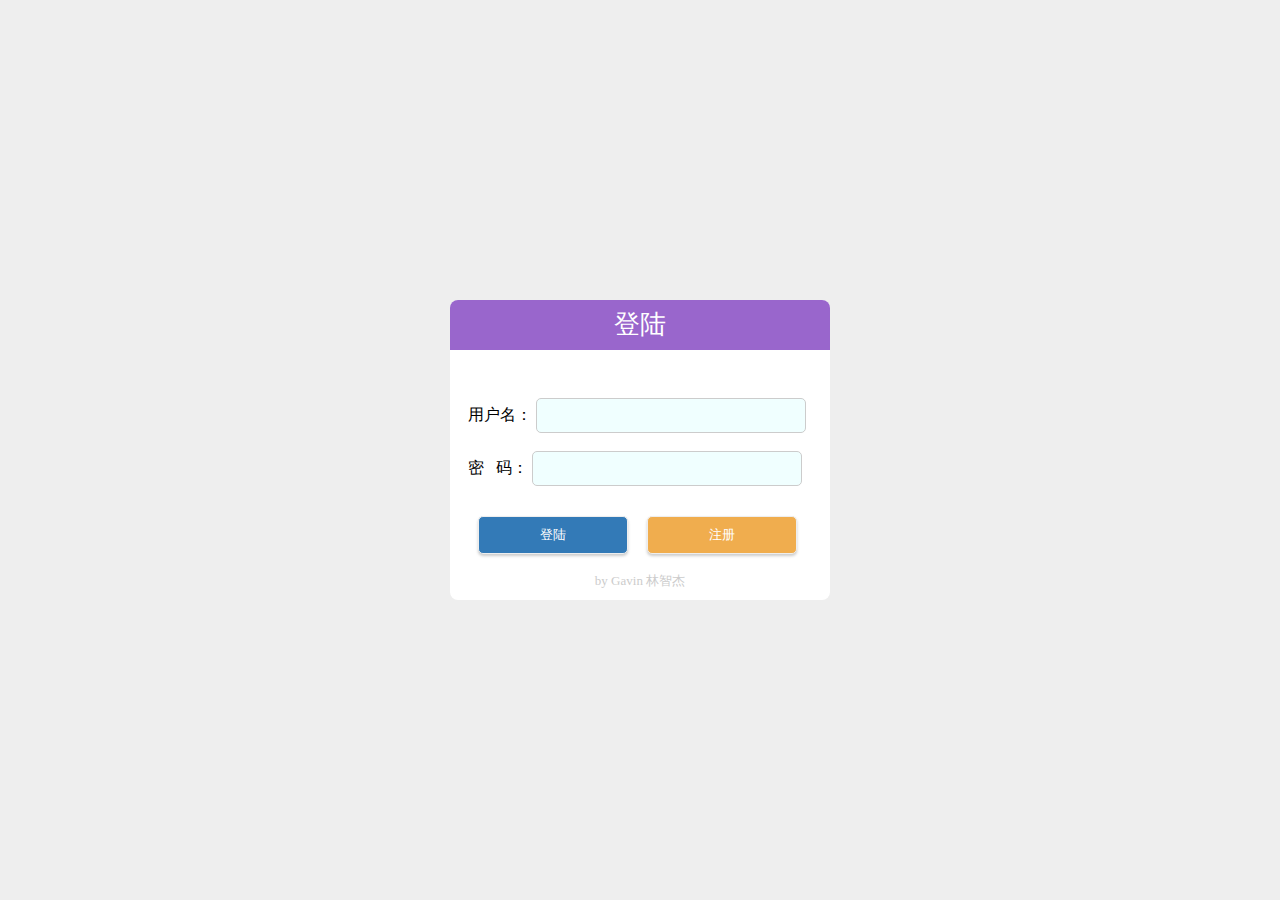
<file: login.html>
<!DOCTYPE html>
<html lang="en">
<head>
	<meta charset="UTF-8">
	<title>登录框</title>
	<style>
		*{
			margin: 0px;
			padding: 0px;
		}
		body{
			background-color: #eee;
		}
		#container{
			width: 380px;
			height: 300px;
			margin-left: 400px;
			margin-top: 100px;
			border-radius: 8px;
			background-color: #fff;
		}
		.header{
			width: 100%;
			height: 50px;
			background-color: #9966CC;
			font-size: 26px;
			color: #fff;
			line-height: 50px;
			text-align: center;
			border-top-left-radius: 8px;
			border-top-right-radius: 8px;
		}
		.form-body{
			margin-top: 48px;
		}
		label{
			width: 82px;
			margin-left: 18px;
		}
		.form-group{
			margin-top: 18px;
		}
		.form-input{
			height: 33px;
			width: 260px;
			padding-left: 8px;
			background-color: #F0FFFF;
			border: 1px solid #ccc;
			border-radius: 5px;
		}
		.btn{
			margin-top: 30px;
		}
		.form-btn{
			height: 38px;
			width: 150px;
			color:#fff;
			border: 1px solid #eee;
			border-radius: 5px;
			box-shadow: 0px 2px 3px #ccc;
		}
		.form-btn-primary{
			margin-left: 28px;
			background-color: #337AB7;
		}
		.form-btn-warning{
			margin-left: 15px;
			background-color: #F0AD4E;
		}
		.footer{
			margin-top: 18px;
			color: #ccc;
			text-align: center;
			font-size: 13px;
		}
	</style>
</head>
<body>
	<div id="container">
		<div class="header">
			<p>登陆</p>
		</div>
		<div class="form-body">
			<form action="#">
				<div class="form-group">
					<label for="">用户名：</label>
					<input type="text" class="form-input">
				</div>
			</form>
			<form action="#">
				<div class="form-group">
					<label for="">密&nbsp;&nbsp;&nbsp;码：</label>
					<input type="password" class="form-input">
				</div>
			</form>
			<div class="btn">
				<input type="button" value="登陆" class="form-btn form-btn-primary">
				<input type="button" value="注册" class="form-btn form-btn-warning">
			</div>
		</div>
		<div class="footer">
			<p>by Gavin 林智杰</p>
		</div>
	</div>
</body>
<script>
	obj = document.getElementById('container');
	cWidth = window.innerWidth;
	cHeight = window.innerHeight;
	obj.style.marginLeft = (cWidth - 380)/2+"px";
	obj.style.marginTop = (cHeight - 300)/2+"px";
	window.onresize=function(){  
	                cWidth = window.innerWidth;
					cHeight = window.innerHeight;
					obj.style.marginLeft = (cWidth - 380)/2+"px";
					obj.style.marginTop = (cHeight - 300)/2+"px"; 
	            } 
</script>
</html>
</file>
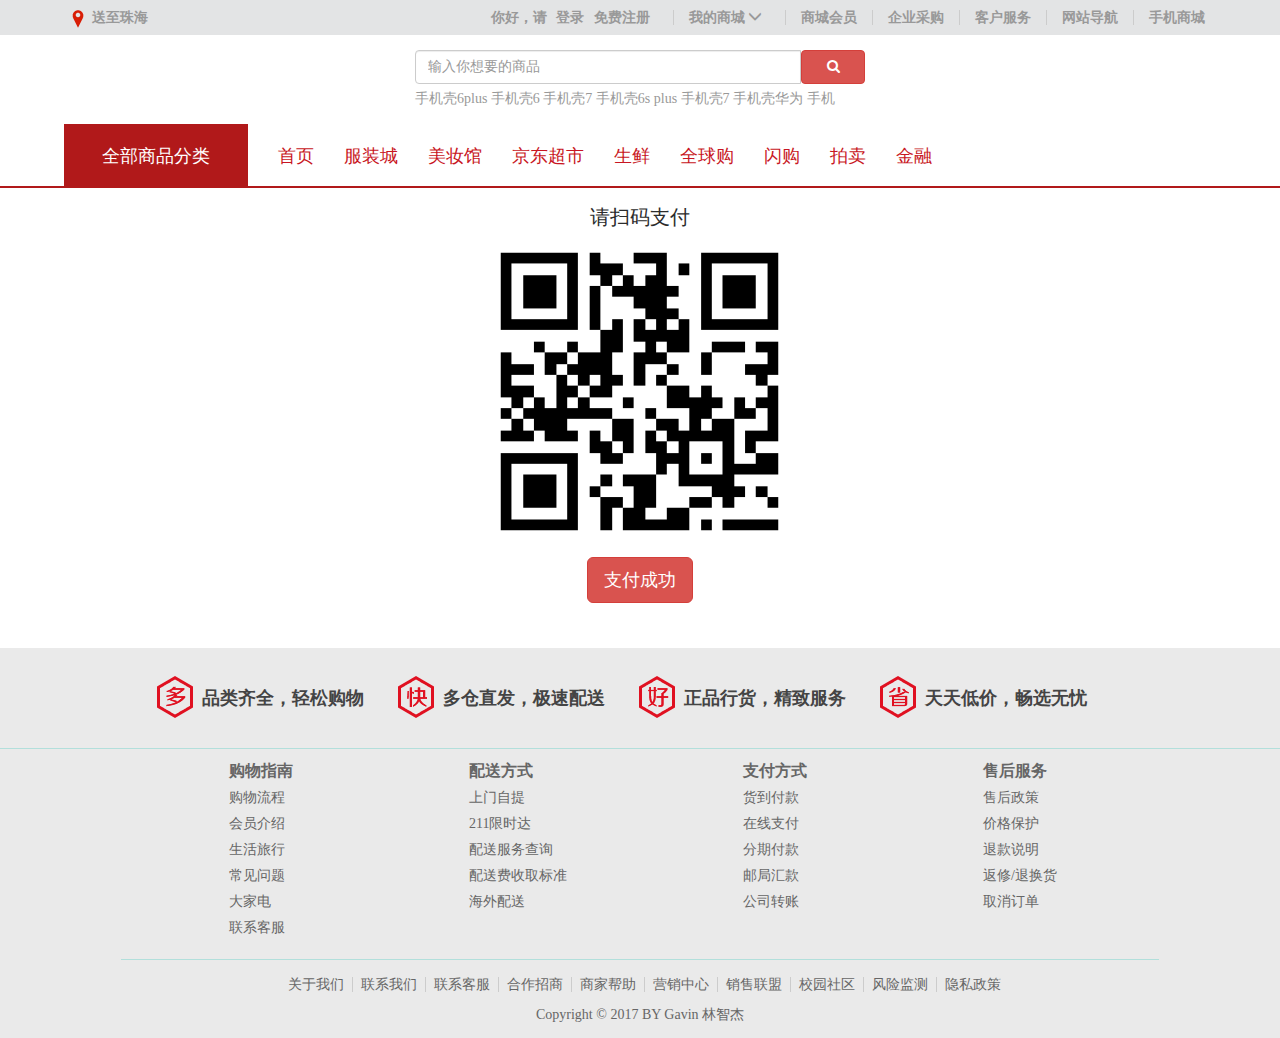
<file: pay.html>
<!DOCTYPE html>
<html lang="en">
<head>
	<meta charset="UTF-8">
    <meta name="viewport" content="width=device-width, initial-scale=1.0">
    <meta http-equiv="X-UA-Compatible" content="ie=edge">
    <title>在线支付</title>
    <link rel="stylesheet" type="text/css" href="css/bootstrap.min.css">
    <link rel="stylesheet" href="css/font-awesome.min.css">
    <script src="js/jquery.js"></script>
    <script src="js/bootstrap.min.js"></script>
    <link rel="stylesheet" href="css/mall.css">
    <style>
        body{
            background-color: #fff;
        }
    </style>
</head>
<body>
	<!-- 顶部导航条 -->
    <div class="nav">
        <ul>
            <li class="nav-pull-down location">
                <img src="img/icon_location.png"> 送至珠海</li>
            <li>
                <a href="#">手机商城</a>
            </li>
            <li>
                <a href="#">网站导航</a>
            </li>
            <li>
                <a href="help.html">客户服务</a>
            </li>
            <li>
                <a href="#">企业采购</a>
            </li>
            <li>
                <a href="#">商城会员</a>
            </li>
            <li class="nav-pull-down my-shop">
                <a href="#">我的商城</a>
                <span class="glyphicon glyphicon-menu-down"></span>
            </li>
            <li class="login-signup">你好，请
                <a href="login.html">登录 </a>
                <span class="text-color-red">
                    <a href="signup.html">免费注册</a>
                </span>
            </li>
        </ul>
    </div>
    <!-- 搜索框 -->
    <div class="search">
        <div class="search-body">
            <div class="input-group">
                <input type="text" class="form-control" placeholder="输入你想要的商品">
                <span class="input-group-btn">
                	<a href="search.html">
	                    <button class="btn btn-danger btn-search" type="button">
	                        <i class="fa fa-search"></i>
	                    </button>
                    </a>
                </span>
            </div>
            <div class="search-keyword">
                <p>手机壳6plus 手机壳6 手机壳7 手机壳6s plus 手机壳7 手机壳华为 手机</p>
            </div>
        </div>
    </div>
    <!-- 导航条 -->
    <!-- 导航栏 -->
	<div class="search-nav">
		<div class="search-nav-container search-nav-container-90">
			<ul>
				<li>全部商品分类</li>
				<li><a href="index.html">首页</a></li>
				<li><a href="index.html">服装城</a></li>
				<li><a href="index.html">美妆馆</a></li>
				<li><a href="index.html">京东超市</a></li>
				<li><a href="index.html">生鲜</a></li>
				<li><a href="index.html">全球购</a></li>
				<li><a href="index.html">闪购</a></li>
				<li><a href="index.html">拍卖</a></li>
				<li><a href="index.html">金融</a></li>
			</ul>
		</div>
	</div>
	<!-- 支付提示 -->
	<div class="pay-box">
		<div class="pay-title">
			<p>请扫码支付</p>
		</div>
		<div class="pay-qr">
			<img src="./img/qr.png" alt="">
		</div>
		<div class="pay-btn">
			<a href="success.html" class="btn btn-danger btn-lg">支付成功</a>
		</div>
	</div>
	<!-- 底部 -->
    <footer class="footer">
        <div class="clearfix"></div>
        <div class="icon-row">
            <div class="footer-icon">
                <h5 class="footer-icon-child"></h5>
                <span class="footer-icon-text">品类齐全，轻松购物</span>
            </div>
            <div class="footer-icon">
                <h5 class="footer-icon-child footer-icon-child-2"></h5>
                <span class="footer-icon-text">多仓直发，极速配送</span>
            </div>
            <div class="footer-icon">
                <h5 class="footer-icon-child footer-icon-child-3"></h5>
                <span class="footer-icon-text">正品行货，精致服务</span>
            </div>
            <div class="footer-icon">
                <h5 class="footer-icon-child footer-icon-child-4"></h5>
                <span class="footer-icon-text">天天低价，畅选无忧</span>
            </div>
        </div>
        <div class="service-intro">
            <div class="servece-type">
                <div class="servece-type-info">
                    <ul>
                        <li>购物指南</li>
                        <li>购物流程</li>
                        <li>会员介绍</li>
                        <li>生活旅行</li>
                        <li>常见问题</li>
                        <li>大家电</li>
                        <li>联系客服</li>
                    </ul>
                </div>
                <div class="servece-type-info">
                    <ul>
                        <li>配送方式</li>
                        <li>上门自提</li>
                        <li>211限时达</li>
                        <li>配送服务查询</li>
                        <li>配送费收取标准</li>
                        <li>海外配送</li>
                    </ul>
                </div>
                <div class="servece-type-info">
                    <ul>
                        <li>支付方式</li>
                        <li>货到付款</li>
                        <li>在线支付</li>
                        <li>分期付款</li>
                        <li>邮局汇款</li>
                        <li>公司转账</li>
                    </ul>
                </div>
                <div class="servece-type-info">
                    <ul>
                        <li>售后服务</li>
                        <li>售后政策</li>
                        <li>价格保护</li>
                        <li>退款说明</li>
                        <li>返修/退换货</li>
                        <li>取消订单</li>
                    </ul>
                </div>
            </div>
            <div class="clearfix"></div>
            <div class="friend-link">
                <div class="friend-link-item">
                    <ul>
                        <li><span class="link-item">关于我们</span></li>
                        <li><span class="link-item">联系我们</span></li>
                        <li><span class="link-item">联系客服</span></li>
                        <li><span class="link-item">合作招商</span></li>
                        <li><span class="link-item">商家帮助</span></li>
                        <li><span class="link-item">营销中心</span></li>
                        <li><span class="link-item">销售联盟</span></li>
                        <li><span class="link-item">校园社区</span></li>
                        <li><span class="link-item">风险监测</span></li>
                        <li><span class="link-item link-last-item">隐私政策</span></li>
                    </ul>
                </div>
            </div>
            <div class="clearfix"></div>
            <div class="copyright">
                <p>Copyright © 2017 BY Gavin 林智杰</p>
            </div>
        </div>
    </footer>
</body>
</html>
</file>
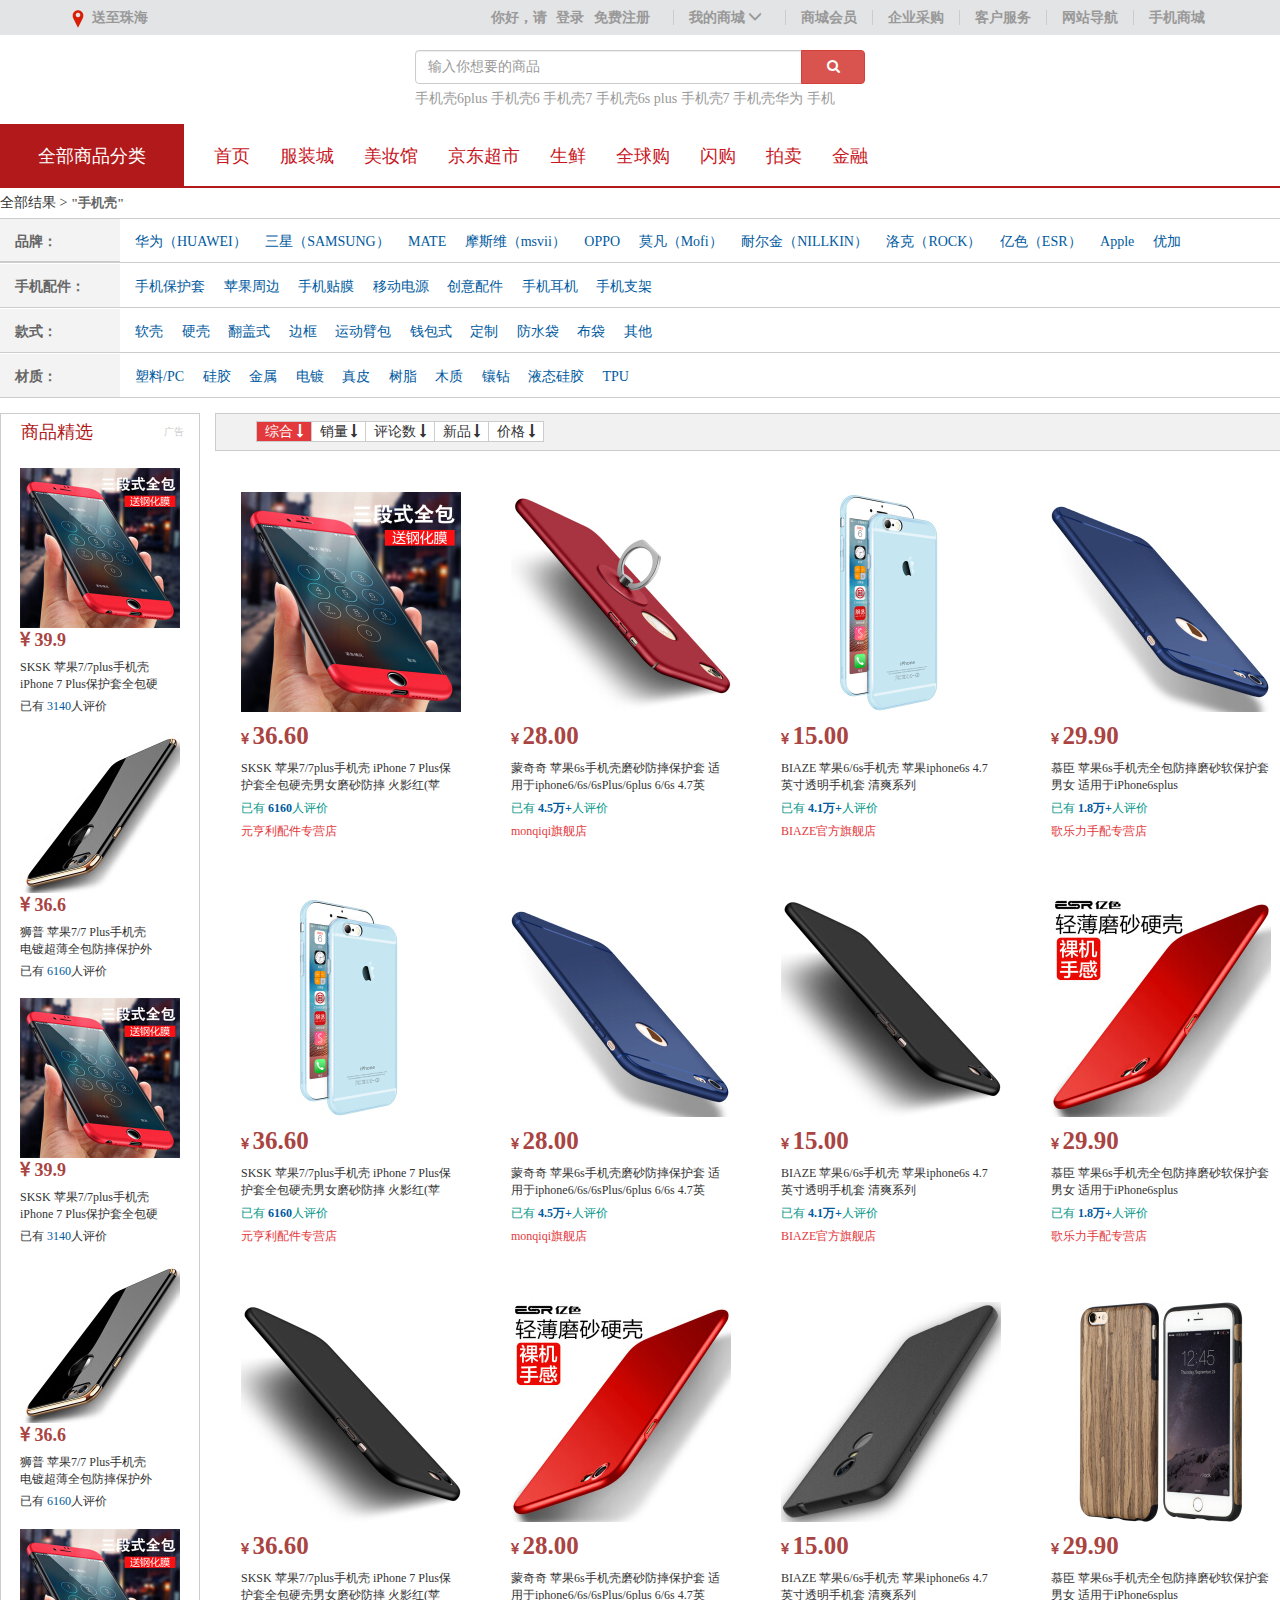
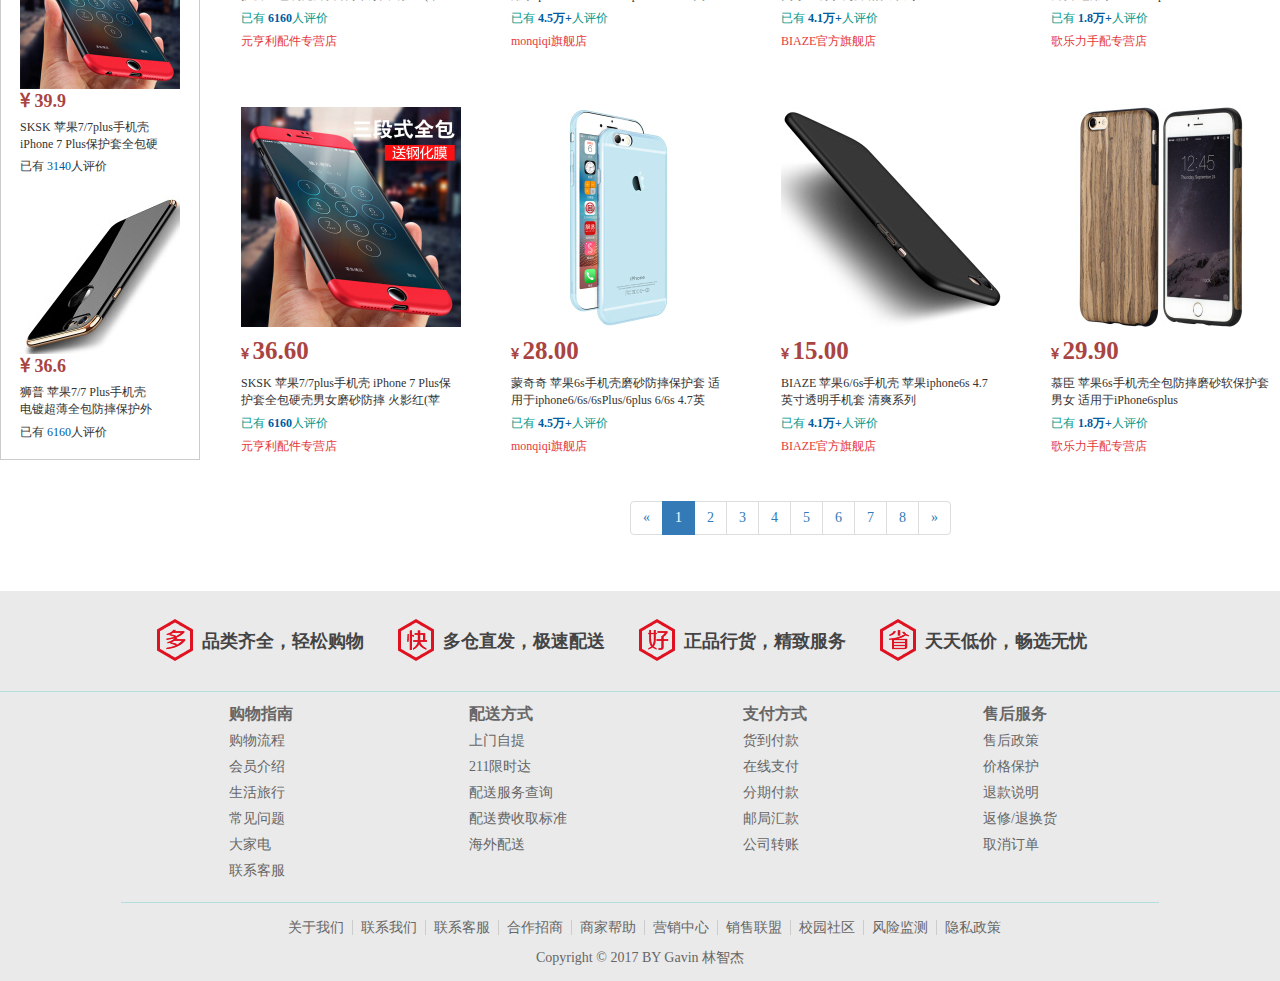
<file: search.html>
<!DOCTYPE html>
<html lang="en">

<head>
	<meta charset="UTF-8">
	<title>手机壳 - 商品搜索</title>
	<link rel="stylesheet" type="text/css" href="css/bootstrap.min.css">
	<link rel="stylesheet" href="css/font-awesome.min.css">
	<script src="js/jquery.js"></script>
	<script src="js/bootstrap.min.js"></script>
	<link rel="stylesheet" href="css/mall.css">
</head>

<body class="search-page">
	<!-- 顶部导航条 -->
	<div class="nav">
		<ul>
			<li class="nav-pull-down location">
				<img src="img/icon_location.png"> 送至珠海</li>
			<li>
				<a href="#">手机商城</a>
			</li>
			<li>
				<a href="#">网站导航</a>
			</li>
			<li>
				<a href="help.html">客户服务</a>
			</li>
			<li>
				<a href="#">企业采购</a>
			</li>
			<li>
				<a href="#">商城会员</a>
			</li>
			<li class="nav-pull-down my-shop">
				<a href="#">我的商城</a>
				<span class="glyphicon glyphicon-menu-down"></span>
			</li>
			<li class="login-signup">你好，请
				<a href="login.html">登录 </a>
				<span class="text-color-red">
					<a href="signup.html">免费注册</a>
				</span>
			</li>
		</ul>
	</div>
	<!-- 搜索框 -->
	<div class="search">
		<div class="search-body">
			<div class="input-group">
				<input type="text" class="form-control" placeholder="输入你想要的商品">
				<span class="input-group-btn">
					<button class="btn btn-danger btn-search" type="button">
						<i class="fa fa-search"></i>
					</button>
				</span>
			</div>
			<div class="search-keyword">
				<p>手机壳6plus 手机壳6 手机壳7 手机壳6s plus 手机壳7 手机壳华为 手机</p>
			</div>
		</div>
	</div>
	<!-- 导航栏 -->
	<div class="search-nav">
		<div class="search-nav-container">
			<ul>
				<li>全部商品分类</li>
				<li><a href="index.html">首页</a></li>
				<li><a href="index.html">服装城</a></li>
				<li><a href="index.html">美妆馆</a></li>
				<li><a href="index.html">京东超市</a></li>
				<li><a href="index.html">生鲜</a></li>
				<li><a href="index.html">全球购</a></li>
				<li><a href="index.html">闪购</a></li>
				<li><a href="index.html">拍卖</a></li>
				<li><a href="index.html">金融</a></li>
			</ul>
		</div>
	</div>
	<!-- 内容主题开始 -->
	<div class="container-full">
		<div class="host-location">
			全部结果 >
			<span class="host-location-text">"手机壳"</span>
		</div>
		<div class="item-class-show">
			<div class="item-class-group item-class-group-top">
				<div class="item-class-name">
					<span>品牌：</span>
				</div>
				<div class="item-class-select">
					<span>华为（HUAWEI）</span>
					<span>三星（SAMSUNG）</span>
					<span>MATE</span>
					<span>摩斯维（msvii）</span>
					<span>OPPO</span>
					<span>莫凡（Mofi）</span>
					<span>耐尔金（NILLKIN）</span>
					<span>洛克（ROCK）</span>
					<span>亿色（ESR）</span>
					<span>Apple</span>
					<span>优加</span>
				</div>
			</div>
			<div class="item-class-group">
				<div class="item-class-name">
					<span>手机配件：</span>
				</div>
				<div class="item-class-select">
					<span>手机保护套</span>
					<span>苹果周边</span>
					<span>手机贴膜</span>
					<span>移动电源</span>
					<span>创意配件</span>
					<span>手机耳机</span>
					<span>手机支架</span>
				</div>
			</div>
			<div class="item-class-group">
				<div class="item-class-name">
					<span>款式：</span>
				</div>
				<div class="item-class-select">
					<span>软壳</span>
					<span>硬壳</span>
					<span>翻盖式</span>
					<span>边框</span>
					<span>运动臂包</span>
					<span>钱包式</span>
					<span>定制</span>
					<span>防水袋</span>
					<span>布袋</span>
					<span>其他</span>
				</div>
			</div>
			<div class="item-class-group">
				<div class="item-class-name">
					<span>材质：</span>
				</div>
				<div class="item-class-select">
					<span>塑料/PC</span>
					<span>硅胶</span>
					<span>金属</span>
					<span>电镀</span>
					<span>真皮</span>
					<span>树脂</span>
					<span>木质</span>
					<span>镶钻</span>
					<span>液态硅胶</span>
					<span>TPU</span>
				</div>
			</div>
		</div>
		<div class="item-list">
			<div class="item-list-left">
				<div class="item-as-title">
					<span>商品精选</span>
					<span>广告</span>
				</div>
				<div class="item-as">
					<div class="item-as-img">
						<img src="img/item-as-img-1.jpg" alt="">
					</div>
					<div class="item-as-price">
						<span>
							<i class="fa fa-rmb text-danger"></i>
							<span class="seckill-price text-danger">39.9</span>
						</span>
					</div>
					<div class="item-as-intro">
						<span>SKSK 苹果7/7plus手机壳
							<br>iPhone 7 Plus保护套全包硬</span>
					</div>
					<div class="item-as-selled">
						已有
						<span>3140</span>人评价
					</div>
				</div>
				<div class="item-as">
					<div class="item-as-img">
						<img src="img/item-as-img-2.jpg" alt="">
					</div>
					<div class="item-as-price">
						<span>
							<i class="fa fa-rmb text-danger"></i>
							<span class="seckill-price text-danger">36.6</span>
						</span>
					</div>
					<div class="item-as-intro">
						<span>狮普 苹果7/7 Plus手机壳
							<br>电镀超薄全包防摔保护外</span>
					</div>
					<div class="item-as-selled">
						已有
						<span>6160</span>人评价
					</div>
				</div>
				<div class="item-as">
					<div class="item-as-img">
						<img src="img/item-as-img-1.jpg" alt="">
					</div>
					<div class="item-as-price">
						<span>
							<i class="fa fa-rmb text-danger"></i>
							<span class="seckill-price text-danger">39.9</span>
					</div>
					<div class="item-as-intro">
						<span>SKSK 苹果7/7plus手机壳
							<br>iPhone 7 Plus保护套全包硬</span>
					</div>
					<div class="item-as-selled">
						已有
						<span>3140</span>人评价
					</div>
				</div>
				<div class="item-as">
					<div class="item-as-img">
						<img src="img/item-as-img-2.jpg" alt="">
					</div>
					<div class="item-as-price">
						<span>
							<i class="fa fa-rmb text-danger"></i>
							<span class="seckill-price text-danger">36.6</span>
						</span>
					</div>
					<div class="item-as-intro">
						<span>狮普 苹果7/7 Plus手机壳
							<br>电镀超薄全包防摔保护外</span>
					</div>
					<div class="item-as-selled">
						已有
						<span>6160</span>人评价
					</div>
				</div>
				<div class="item-as">
					<div class="item-as-img">
						<img src="img/item-as-img-1.jpg" alt="">
					</div>
					<div class="item-as-price">
						<span>
							<i class="fa fa-rmb text-danger"></i>
							<span class="seckill-price text-danger">39.9</span>
					</div>
					<div class="item-as-intro">
						<span>SKSK 苹果7/7plus手机壳
							<br>iPhone 7 Plus保护套全包硬</span>
					</div>
					<div class="item-as-selled">
						已有
						<span>3140</span>人评价
					</div>
				</div>
				<div class="item-as">
					<div class="item-as-img">
						<img src="img/item-as-img-2.jpg" alt="">
					</div>
					<div class="item-as-price">
						<span>
							<i class="fa fa-rmb text-danger"></i>
							<span class="seckill-price text-danger">36.6</span>
						</span>
					</div>
					<div class="item-as-intro">
						<span>狮普 苹果7/7 Plus手机壳
							<br>电镀超薄全包防摔保护外</span>
					</div>
					<div class="item-as-selled">
						已有
						<span>6160</span>人评价
					</div>
				</div>
			</div>
			<div class="item-list-right">
				<div class="item-list-tool">
					<ul>
						<li>
							<span>综合
								<strong>
									<i class="fa fa-long-arrow-down"></i>
								</strong>
							</span>
						</li>
						<li>
							<span>销量
								<strong>
									<i class="fa fa-long-arrow-down"></i>
							</span>
							</strong>
						</li>
						<li>
							<span>评论数
								<strong>
									<i class="fa fa-long-arrow-down"></i>
							</span>
							</strong>
						</li>
						<li>
							<span>新品
								<strong>
									<i class="fa fa-long-arrow-down"></i>
							</span>
							</strong>
						</li>
						<li>
							<span>价格
								<strong>
									<i class="fa fa-long-arrow-down"></i>
							</span>
							</strong>
						</li>
					</ul>
				</div>
				<div class="item-container">
					<div class="item-row">
						<div class="item-show-info">
							<div class="item-show-img">
								<img src="img/item-show-1.jpg">
							</div>
							<div class="item-show-price">
								<span>
									<i class="fa fa-rmb text-danger"></i>
									<span class="seckill-price text-danger">36.60</span>
								</span>
							</div>
							<div class="item-show-detail">
								<span>SKSK 苹果7/7plus手机壳 iPhone 7 Plus保护套全包硬壳男女磨砂防摔 火影红(苹</span>
							</div>
							<div class="item-show-num">
								已有
								<span>6160</span>人评价
							</div>
							<div class="item-show-seller">
								<span>元亨利配件专营店</span>
							</div>
						</div>
					</div>
					<div class="item-row">
						<div class="item-show-info">
							<div class="item-show-img">
								<img src="img/item-show-2.jpg">
							</div>
							<div class="item-show-price">
								<span>
									<i class="fa fa-rmb text-danger"></i>
									<span class="seckill-price text-danger">28.00</span>
								</span>
							</div>
							<div class="item-show-detail">
								<span>蒙奇奇 苹果6s手机壳磨砂防摔保护套 适用于iphone6/6s/6sPlus/6plus 6/6s 4.7英</span>
							</div>
							<div class="item-show-num">
								已有
								<span>4.5万+</span>人评价
							</div>
							<div class="item-show-seller">
								<span>monqiqi旗舰店</span>
							</div>
						</div>
					</div>
					<div class="item-row">
						<div class="item-show-info">
							<div class="item-show-img">
								<img src="img/item-show-3.jpg">
							</div>
							<div class="item-show-price">
								<span>
									<i class="fa fa-rmb text-danger"></i>
									<span class="seckill-price text-danger">15.00</span>
								</span>
							</div>
							<div class="item-show-detail">
								<span>BIAZE 苹果6/6s手机壳 苹果iphone6s 4.7英寸透明手机套 清爽系列 </span>
							</div>
							<div class="item-show-num">
								已有
								<span>4.1万+</span>人评价
							</div>
							<div class="item-show-seller">
								<span>BIAZE官方旗舰店</span>
							</div>
						</div>
					</div>
					<div class="item-row">
						<div class="item-show-info">
							<div class="item-show-img">
								<img src="img/item-show-4.jpg">
							</div>
							<div class="item-show-price">
								<span>
									<i class="fa fa-rmb text-danger"></i>
									<span class="seckill-price text-danger">29.90</span>
								</span>
							</div>
							<div class="item-show-detail">
								<span>慕臣 苹果6s手机壳全包防摔磨砂软保护套男女 适用于iPhone6splus </span>
							</div>
							<div class="item-show-num">
								已有
								<span>1.8万+</span>人评价
							</div>
							<div class="item-show-seller">
								<span>歌乐力手配专营店</span>
							</div>
						</div>
					</div>
				</div>
				<div class="item-container">
					<div class="item-row">
						<div class="item-show-info">
							<div class="item-show-img">
								<img src="img/item-show-3.jpg">
							</div>
							<div class="item-show-price">
								<span>
									<i class="fa fa-rmb text-danger"></i>
									<span class="seckill-price text-danger">36.60</span>
								</span>
							</div>
							<div class="item-show-detail">
								<span>SKSK 苹果7/7plus手机壳 iPhone 7 Plus保护套全包硬壳男女磨砂防摔 火影红(苹</span>
							</div>
							<div class="item-show-num">
								已有
								<span>6160</span>人评价
							</div>
							<div class="item-show-seller">
								<span>元亨利配件专营店</span>
							</div>
						</div>
					</div>
					<div class="item-row">
						<div class="item-show-info">
							<div class="item-show-img">
								<img src="img/item-show-4.jpg">
							</div>
							<div class="item-show-price">
								<span>
									<i class="fa fa-rmb text-danger"></i>
									<span class="seckill-price text-danger">28.00</span>
								</span>
							</div>
							<div class="item-show-detail">
								<span>蒙奇奇 苹果6s手机壳磨砂防摔保护套 适用于iphone6/6s/6sPlus/6plus 6/6s 4.7英</span>
							</div>
							<div class="item-show-num">
								已有
								<span>4.5万+</span>人评价
							</div>
							<div class="item-show-seller">
								<span>monqiqi旗舰店</span>
							</div>
						</div>
					</div>
					<div class="item-row">
						<div class="item-show-info">
							<div class="item-show-img">
								<img src="img/item-show-5.jpg">
							</div>
							<div class="item-show-price">
								<span>
									<i class="fa fa-rmb text-danger"></i>
									<span class="seckill-price text-danger">15.00</span>
								</span>
							</div>
							<div class="item-show-detail">
								<span>BIAZE 苹果6/6s手机壳 苹果iphone6s 4.7英寸透明手机套 清爽系列 </span>
							</div>
							<div class="item-show-num">
								已有
								<span>4.1万+</span>人评价
							</div>
							<div class="item-show-seller">
								<span>BIAZE官方旗舰店</span>
							</div>
						</div>
					</div>
					<div class="item-row">
						<div class="item-show-info">
							<div class="item-show-img">
								<img src="img/item-show-6.jpg">
							</div>
							<div class="item-show-price">
								<span>
									<i class="fa fa-rmb text-danger"></i>
									<span class="seckill-price text-danger">29.90</span>
								</span>
							</div>
							<div class="item-show-detail">
								<span>慕臣 苹果6s手机壳全包防摔磨砂软保护套男女 适用于iPhone6splus </span>
							</div>
							<div class="item-show-num">
								已有
								<span>1.8万+</span>人评价
							</div>
							<div class="item-show-seller">
								<span>歌乐力手配专营店</span>
							</div>
						</div>
					</div>
				</div>
				<div class="item-container">
					<div class="item-row">
						<div class="item-show-info">
							<div class="item-show-img">
								<img src="img/item-show-5.jpg">
							</div>
							<div class="item-show-price">
								<span>
									<i class="fa fa-rmb text-danger"></i>
									<span class="seckill-price text-danger">36.60</span>
								</span>
							</div>
							<div class="item-show-detail">
								<span>SKSK 苹果7/7plus手机壳 iPhone 7 Plus保护套全包硬壳男女磨砂防摔 火影红(苹</span>
							</div>
							<div class="item-show-num">
								已有
								<span>6160</span>人评价
							</div>
							<div class="item-show-seller">
								<span>元亨利配件专营店</span>
							</div>
						</div>
					</div>
					<div class="item-row">
						<div class="item-show-info">
							<div class="item-show-img">
								<img src="img/item-show-6.jpg">
							</div>
							<div class="item-show-price">
								<span>
									<i class="fa fa-rmb text-danger"></i>
									<span class="seckill-price text-danger">28.00</span>
								</span>
							</div>
							<div class="item-show-detail">
								<span>蒙奇奇 苹果6s手机壳磨砂防摔保护套 适用于iphone6/6s/6sPlus/6plus 6/6s 4.7英</span>
							</div>
							<div class="item-show-num">
								已有
								<span>4.5万+</span>人评价
							</div>
							<div class="item-show-seller">
								<span>monqiqi旗舰店</span>
							</div>
						</div>
					</div>
					<div class="item-row">
						<div class="item-show-info">
							<div class="item-show-img">
								<img src="img/item-show-7.jpg">
							</div>
							<div class="item-show-price">
								<span>
									<i class="fa fa-rmb text-danger"></i>
									<span class="seckill-price text-danger">15.00</span>
								</span>
							</div>
							<div class="item-show-detail">
								<span>BIAZE 苹果6/6s手机壳 苹果iphone6s 4.7英寸透明手机套 清爽系列 </span>
							</div>
							<div class="item-show-num">
								已有
								<span>4.1万+</span>人评价
							</div>
							<div class="item-show-seller">
								<span>BIAZE官方旗舰店</span>
							</div>
						</div>
					</div>
					<div class="item-row">
						<div class="item-show-info">
							<div class="item-show-img">
								<img src="img/item-show-8.jpg">
							</div>
							<div class="item-show-price">
								<span>
									<i class="fa fa-rmb text-danger"></i>
									<span class="seckill-price text-danger">29.90</span>
								</span>
							</div>
							<div class="item-show-detail">
								<span>慕臣 苹果6s手机壳全包防摔磨砂软保护套男女 适用于iPhone6splus </span>
							</div>
							<div class="item-show-num">
								已有
								<span>1.8万+</span>人评价
							</div>
							<div class="item-show-seller">
								<span>歌乐力手配专营店</span>
							</div>
						</div>
					</div>
				</div>
				<div class="item-container">
					<div class="item-row">
						<div class="item-show-info">
							<div class="item-show-img">
								<img src="img/item-show-1.jpg">
							</div>
							<div class="item-show-price">
								<span>
									<i class="fa fa-rmb text-danger"></i>
									<span class="seckill-price text-danger">36.60</span>
								</span>
							</div>
							<div class="item-show-detail">
								<span>SKSK 苹果7/7plus手机壳 iPhone 7 Plus保护套全包硬壳男女磨砂防摔 火影红(苹</span>
							</div>
							<div class="item-show-num">
								已有
								<span>6160</span>人评价
							</div>
							<div class="item-show-seller">
								<span>元亨利配件专营店</span>
							</div>
						</div>
					</div>
					<div class="item-row">
						<div class="item-show-info">
							<div class="item-show-img">
								<img src="img/item-show-3.jpg">
							</div>
							<div class="item-show-price">
								<span>
									<i class="fa fa-rmb text-danger"></i>
									<span class="seckill-price text-danger">28.00</span>
								</span>
							</div>
							<div class="item-show-detail">
								<span>蒙奇奇 苹果6s手机壳磨砂防摔保护套 适用于iphone6/6s/6sPlus/6plus 6/6s 4.7英</span>
							</div>
							<div class="item-show-num">
								已有
								<span>4.5万+</span>人评价
							</div>
							<div class="item-show-seller">
								<span>monqiqi旗舰店</span>
							</div>
						</div>
					</div>
					<div class="item-row">
						<div class="item-show-info">
							<div class="item-show-img">
								<img src="img/item-show-5.jpg">
							</div>
							<div class="item-show-price">
								<span>
									<i class="fa fa-rmb text-danger"></i>
									<span class="seckill-price text-danger">15.00</span>
								</span>
							</div>
							<div class="item-show-detail">
								<span>BIAZE 苹果6/6s手机壳 苹果iphone6s 4.7英寸透明手机套 清爽系列 </span>
							</div>
							<div class="item-show-num">
								已有
								<span>4.1万+</span>人评价
							</div>
							<div class="item-show-seller">
								<span>BIAZE官方旗舰店</span>
							</div>
						</div>
					</div>
					<div class="item-row">
						<div class="item-show-info">
							<div class="item-show-img">
								<img src="img/item-show-8.jpg">
							</div>
							<div class="item-show-price">
								<span>
									<i class="fa fa-rmb text-danger"></i>
									<span class="seckill-price text-danger">29.90</span>
								</span>
							</div>
							<div class="item-show-detail">
								<span>慕臣 苹果6s手机壳全包防摔磨砂软保护套男女 适用于iPhone6splus </span>
							</div>
							<div class="item-show-num">
								已有
								<span>1.8万+</span>人评价
							</div>
							<div class="item-show-seller">
								<span>歌乐力手配专营店</span>
							</div>
						</div>
					</div>
				</div>
			</div>
		</div>
	</div>
	<div class="page-num">
		<nav>
			<ul class="pagination">
				<li>
					<a>
						<span aria-hidden="true">&laquo;</span>
					</a>
				</li>
				<li class="active">
					<a href="#">1</a>
				</li>
				<li>
					<a href="#">2</a>
				</li>
				<li>
					<a href="#">3</a>
				</li>
				<li>
					<a href="#">4</a>
				</li>
				<li>
					<a href="#">5</a>
				</li>
				<li>
					<a href="#">6</a>
				</li>
				<li>
					<a href="#">7</a>
				</li>
				<li>
					<a href="#">8</a>
				</li>
				<li>
					<a href="#">
						<span>&raquo;</span>
					</a>
				</li>
			</ul>
		</nav>
	</div>
	</div>
	<!-- 内容主题结束 -->


	<!-- 清除浮动 -->
	<div class="clearfix"></div>
	<!-- 底部 -->
	<footer class="footer">
		<div class="clearfix"></div>
		<div class="icon-row">
			<div class="footer-icon">
				<h5 class="footer-icon-child"></h5>
				<span class="footer-icon-text">品类齐全，轻松购物</span>
			</div>
			<div class="footer-icon">
				<h5 class="footer-icon-child footer-icon-child-2"></h5>
				<span class="footer-icon-text">多仓直发，极速配送</span>
			</div>
			<div class="footer-icon">
				<h5 class="footer-icon-child footer-icon-child-3"></h5>
				<span class="footer-icon-text">正品行货，精致服务</span>
			</div>
			<div class="footer-icon">
				<h5 class="footer-icon-child footer-icon-child-4"></h5>
				<span class="footer-icon-text">天天低价，畅选无忧</span>
			</div>
		</div>
		<div class="service-intro">
			<div class="servece-type">
				<div class="servece-type-info">
					<ul>
						<li>购物指南</li>
						<li>购物流程</li>
						<li>会员介绍</li>
						<li>生活旅行</li>
						<li>常见问题</li>
						<li>大家电</li>
						<li>联系客服</li>
					</ul>
				</div>
				<div class="servece-type-info">
					<ul>
						<li>配送方式</li>
						<li>上门自提</li>
						<li>211限时达</li>
						<li>配送服务查询</li>
						<li>配送费收取标准</li>
						<li>海外配送</li>
					</ul>
				</div>
				<div class="servece-type-info">
					<ul>
						<li>支付方式</li>
						<li>货到付款</li>
						<li>在线支付</li>
						<li>分期付款</li>
						<li>邮局汇款</li>
						<li>公司转账</li>
					</ul>
				</div>
				<div class="servece-type-info">
					<ul>
						<li>售后服务</li>
						<li>售后政策</li>
						<li>价格保护</li>
						<li>退款说明</li>
						<li>返修/退换货</li>
						<li>取消订单</li>
					</ul>
				</div>
			</div>
			<div class="clearfix"></div>
			<div class="friend-link">
				<div class="friend-link-item">
					<ul>
						<li>
							<span class="link-item">关于我们</span>
						</li>
						<li>
							<span class="link-item">联系我们</span>
						</li>
						<li>
							<span class="link-item">联系客服</span>
						</li>
						<li>
							<span class="link-item">合作招商</span>
						</li>
						<li>
							<span class="link-item">商家帮助</span>
						</li>
						<li>
							<span class="link-item">营销中心</span>
						</li>
						<li>
							<span class="link-item">销售联盟</span>
						</li>
						<li>
							<span class="link-item">校园社区</span>
						</li>
						<li>
							<span class="link-item">风险监测</span>
						</li>
						<li>
							<span class="link-item link-last-item">隐私政策</span>
						</li>
					</ul>
				</div>
			</div>
			<div class="clearfix"></div>
			<div class="copyright">
				<p>Copyright © 2017 BY Gavin 林智杰</p>
			</div>
		</div>
	</footer>


	<!-- 页面上的各种浮窗 -->
	<!-- 地理位置 -->
	<div class="city">
		<p>
			<span class="city-item">北京 </span>
			<span class="city-item">上海 </span>
			<span class="city-item">天津 </span>
			<span class="city-item">重庆 </span>
			<span class="city-item">河北 </span>
		</p>
		<p>
			<span class="city-item">山西 </span>
			<span class="city-item">河南 </span>
			<span class="city-item">辽宁 </span>
			<span class="city-item">吉林 </span>
			<span class="city-item">江苏 </span>
		</p>
		<p>
			<span class="city-item">福建 </span>
			<span class="city-item">湖北 </span>
			<span class="city-item">湖南 </span>
			<span class="city-item">广东 </span>
			<span class="city-item">广西 </span>
		</p>
		<p>
			<span class="city-item">江西 </span>
			<span class="city-item">四川 </span>
			<span class="city-item">海南 </span>
			<span class="city-item">贵州</span>
			<span class="city-item">云南</span>
		</p>
		<p>
			<span class="city-item">西藏</span>
			<span class="city-item">陕西</span>
			<span class="city-item">甘肃</span>
			<span class="city-item">青海</span>
			<span class="city-item">宁夏</span>
		</p>
	</div>
	<!-- 我的商城 -->
	<div class="my-shop-panel">
		<p>
			<span class="my-item">待处理订单</span>
			<span class="my-item">返修退换货</span>
		</p>
		<p>
			<span class="my-item">返修退换货</span>
			<span class="my-item">降价商品</span>
		</p>
		<p>
			<span class="my-item">我的新消息</span>
			<span class="my-item">我的问答</span>
		</p>
	</div>
</body>
<script src="js/mall.js"></script>
</html>
</file>
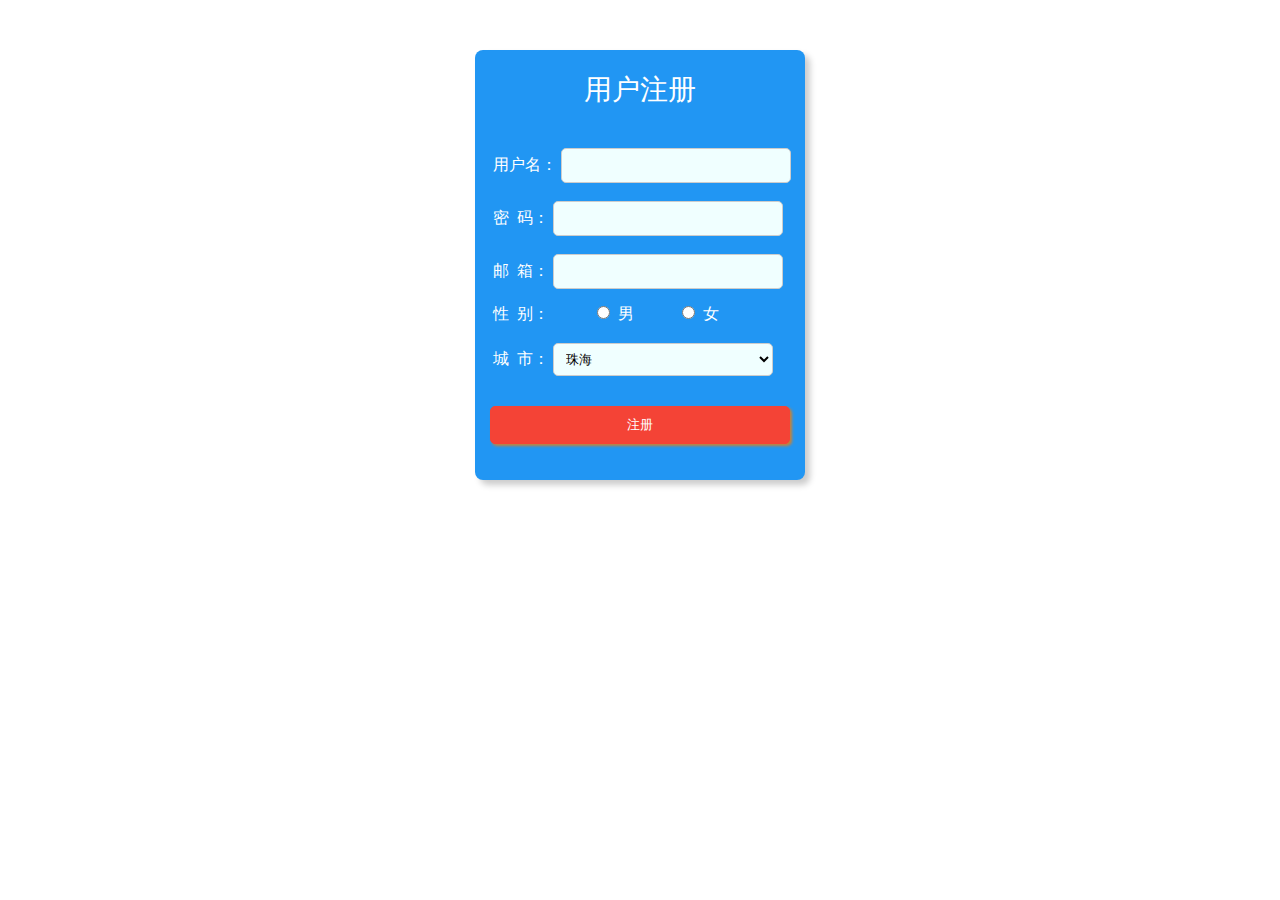
<file: signup.html>
<!DOCTYPE html>
<html lang="en">
<head>
	<meta charset="UTF-8">
	<title>注册</title>
	<script src="js/jquery.js"></script>
	<style>
		*{
			padding: 0px;
			margin: 0px;
		}
		.container{
			width: 330px;
			height: 430px;
			margin: 0px auto;
			margin-top: 50px;
			color: #fff;
			border-radius: 8px;
			box-shadow: 5px 5px 6px #ccc;
			background-color: #2196F3;
		}
		.info{
			width: 100%;
			height: 80px;
			font-size: 28px;
			text-align: center;
			line-height: 80px;
		}
		label{
			margin-left: 18px;
		}
		.form-group{
			margin-top: 18px;
		}
		.form-input{
			height: 33px;
			width: 220px;
			padding-left: 8px;
			background-color: #F0FFFF;
			border: 1px solid #ccc;
			border-radius: 5px;
		}
		.radio{
			margin-top: 15px;
		}
		.radio span{
			margin-left: 18px;
		}
		.radio input{
			margin-left: 26px;
		}
		.btn{
			margin-top: 30px;
		}
		.form-btn{
			height: 38px;
			width: 300px;
			color:#fff;
			border: 1px solid #F44336;
			margin-left: 15px;
			background-color: #F44336;
			border-radius: 5px;
			box-shadow: 2px 2px 3px #CD8131;
		}
	</style>
</head>
<body>
	<div class="container">
		<div class="info">
			<span>用户注册</span>
		</div>
		<form action="#">
			<div class="form-group">
				<p>
					<label for="">用户名：</label>
					<input type="text" class="form-input" name="username">
				</p>
			</div>
			<div class="form-group">
				<label for="">密&nbsp;&nbsp;码：</label>
				<input type="password" class="form-input" name="password">
			</div>
			<div class="form-group">
				<label for="">邮&nbsp;&nbsp;箱：</label>
				<input type="password" class="form-input" name="password">
			</div>
			<div class="radio">
				<span>性&nbsp;&nbsp;别：</span>
				<label><input type="radio" name="sex" value="male">&nbsp;&nbsp;男</label>
				<label><input type="radio" name="sex" value="female">&nbsp;&nbsp;女</label>
			</div>
			<div class="form-group">
				<label>城&nbsp;&nbsp;市：</label>
				<select class="form-input">
					<option>珠海</option>
					<option>深圳</option>
					<option>杭州</option>
				</select>
			</div>
			<div class="btn">
				<input type="submit" value="注册" class="form-btn">
			</div>
		</form>
	</div>
</body>
<script>
	$('form').submit(function () {
		var username = $('input[name=username]').val();
		var password = $('input[name=password]').val();
		var Email = $('input[name=Email]').val();
		var age = $('input[name=age]').val();
		var sex = $("input[name=sex]:checked").val();
		if (username.length == 0) {
			alert("用户名不能为空");
			return false;
		}
		if (password.length == 0) {
			alert("密码为空");
			return false;
		}
		if (password.length < 6) {
			alert("密码小于6位");
			return false;
		}
		if (Email.indexOf('@') == -1){
			alert("邮箱格式有误");
			return false;
		}
		if (!sex) {
			alert("请选择性别");
			return false;
		}
		if(!parseInt(age) || parseInt(age)<1 || parseInt(age)>99){
			alert("请输入1-99的数字");
			return false;
		}
	});
</script>
</html>
</file>
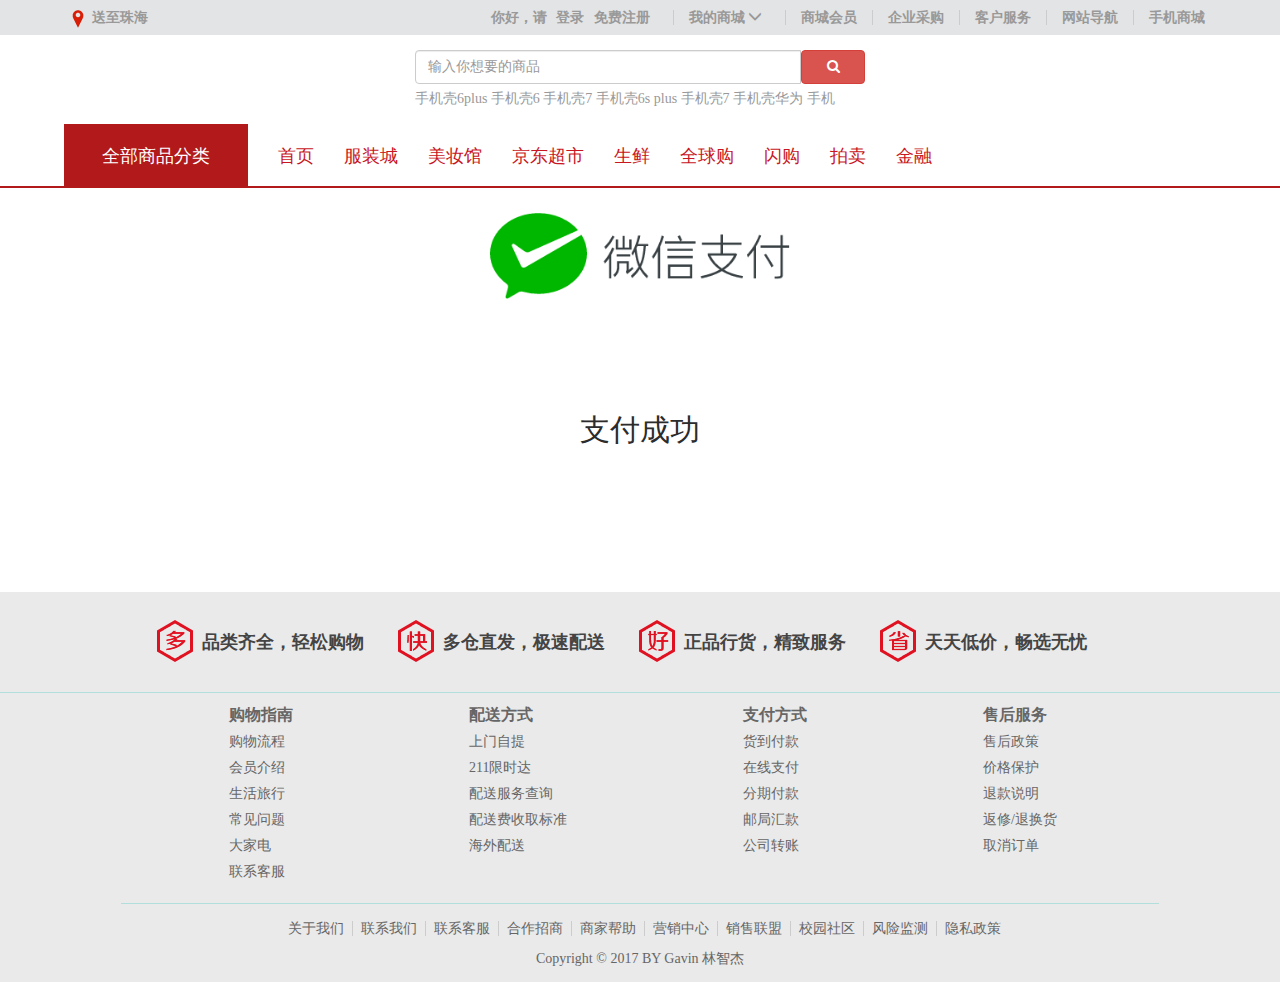
<file: success.html>
<!DOCTYPE html>
<html lang="en">
<head>
	<meta charset="UTF-8">
    <meta name="viewport" content="width=device-width, initial-scale=1.0">
    <meta http-equiv="X-UA-Compatible" content="ie=edge">
    <title>支付成功</title>
    <link rel="stylesheet" type="text/css" href="css/bootstrap.min.css">
    <link rel="stylesheet" href="css/font-awesome.min.css">
    <script src="js/jquery.js"></script>
    <script src="js/bootstrap.min.js"></script>
    <link rel="stylesheet" href="css/mall.css">
    <style>
        body{
            background-color: #fff;
        }
    </style>
</head>
<body>
	<!-- 顶部导航条 -->
    <div class="nav">
        <ul>
            <li class="nav-pull-down location">
                <img src="img/icon_location.png"> 送至珠海</li>
            <li>
                <a href="#">手机商城</a>
            </li>
            <li>
                <a href="#">网站导航</a>
            </li>
            <li>
                <a href="#">客户服务</a>
                </span>
            </li>
            <li>
                <a href="#">企业采购</a>
            </li>
            <li>
                <a href="#">商城会员</a>
            </li>
            <li class="nav-pull-down my-shop">
                <a href="#">我的商城</a>
                <span class="glyphicon glyphicon-menu-down"></span>
            </li>
            <li class="login-signup">你好，请
                <a href="login.html">登录 </a>
                <span class="text-color-red">
                    <a href="signup.html">免费注册</a>
                </span>
            </li>
        </ul>
    </div>
    <!-- 搜索框 -->
    <div class="search">
        <div class="search-body">
            <div class="input-group">
                <input type="text" class="form-control" placeholder="输入你想要的商品">
                <span class="input-group-btn">
                	<a href="search.html">
	                    <button class="btn btn-danger btn-search" type="button">
	                        <i class="fa fa-search"></i>
	                    </button>
                    </a>
                </span>
            </div>
            <div class="search-keyword">
                <p>手机壳6plus 手机壳6 手机壳7 手机壳6s plus 手机壳7 手机壳华为 手机</p>
            </div>
        </div>
    </div>
    <!-- 导航条 -->
    <!-- 导航栏 -->
	<div class="search-nav">
		<div class="search-nav-container search-nav-container-90">
			<ul>
				<li>全部商品分类</li>
				<li><a href="index.html">首页</a></li>
				<li><a href="index.html">服装城</a></li>
				<li><a href="index.html">美妆馆</a></li>
				<li><a href="index.html">京东超市</a></li>
				<li><a href="index.html">生鲜</a></li>
				<li><a href="index.html">全球购</a></li>
				<li><a href="index.html">闪购</a></li>
				<li><a href="index.html">拍卖</a></li>
				<li><a href="index.html">金融</a></li>
			</ul>
		</div>
	</div>
	<!-- 支付提示 -->
	<div class="pay-box">
		<div class="pay-qr">
			<img src="./img/wechatpay.png" alt="">
		</div>
		<div class="pay-success-info">
			<p>支付成功</p>
		</div>
	</div>
	<!-- 底部 -->
    <footer class="footer">
        <div class="clearfix"></div>
        <div class="icon-row">
            <div class="footer-icon">
                <h5 class="footer-icon-child"></h5>
                <span class="footer-icon-text">品类齐全，轻松购物</span>
            </div>
            <div class="footer-icon">
                <h5 class="footer-icon-child footer-icon-child-2"></h5>
                <span class="footer-icon-text">多仓直发，极速配送</span>
            </div>
            <div class="footer-icon">
                <h5 class="footer-icon-child footer-icon-child-3"></h5>
                <span class="footer-icon-text">正品行货，精致服务</span>
            </div>
            <div class="footer-icon">
                <h5 class="footer-icon-child footer-icon-child-4"></h5>
                <span class="footer-icon-text">天天低价，畅选无忧</span>
            </div>
        </div>
        <div class="service-intro">
            <div class="servece-type">
                <div class="servece-type-info">
                    <ul>
                        <li>购物指南</li>
                        <li>购物流程</li>
                        <li>会员介绍</li>
                        <li>生活旅行</li>
                        <li>常见问题</li>
                        <li>大家电</li>
                        <li>联系客服</li>
                    </ul>
                </div>
                <div class="servece-type-info">
                    <ul>
                        <li>配送方式</li>
                        <li>上门自提</li>
                        <li>211限时达</li>
                        <li>配送服务查询</li>
                        <li>配送费收取标准</li>
                        <li>海外配送</li>
                    </ul>
                </div>
                <div class="servece-type-info">
                    <ul>
                        <li>支付方式</li>
                        <li>货到付款</li>
                        <li>在线支付</li>
                        <li>分期付款</li>
                        <li>邮局汇款</li>
                        <li>公司转账</li>
                    </ul>
                </div>
                <div class="servece-type-info">
                    <ul>
                        <li>售后服务</li>
                        <li>售后政策</li>
                        <li>价格保护</li>
                        <li>退款说明</li>
                        <li>返修/退换货</li>
                        <li>取消订单</li>
                    </ul>
                </div>
            </div>
            <div class="clearfix"></div>
            <div class="friend-link">
                <div class="friend-link-item">
                    <ul>
                        <li><span class="link-item">关于我们</span></li>
                        <li><span class="link-item">联系我们</span></li>
                        <li><span class="link-item">联系客服</span></li>
                        <li><span class="link-item">合作招商</span></li>
                        <li><span class="link-item">商家帮助</span></li>
                        <li><span class="link-item">营销中心</span></li>
                        <li><span class="link-item">销售联盟</span></li>
                        <li><span class="link-item">校园社区</span></li>
                        <li><span class="link-item">风险监测</span></li>
                        <li><span class="link-item link-last-item">隐私政策</span></li>
                    </ul>
                </div>
            </div>
            <div class="clearfix"></div>
            <div class="copyright">
                <p>Copyright © 2017 BY Gavin 林智杰</p>
            </div>
        </div>
    </footer>
</body>
</html>
</file>
<file: css/mall.css>
body{
		font-family: "Avant Garde","Tahoma","Microsoft YaHei","SimHei";
		background: #F6F6F6;
	}
/*****************************头部导航开始*****************************/
	.nav{
		width: 100%;
		height: 35px;
		background-color: #E3E4E5;
	}
	.nav ul{
		list-style: none;
		padding-right: 60px;
		padding-left: 60px;
		color: #999999;
	}
	.nav li{
		line-height: 35px;
		margin-right: 15px;
		font-weight: bold;
		cursor: pointer;
		float: right;
	}
	.nav a{
		text-decoration: none;
		color: #999999;
		padding-left: 15px;
		border-left: 1px solid #ccc;
	}
	.nav a:hover{
		color: #D9534F;
	}
	.nav li:first-child{		
		float: left;
	}
	.login-signup a{
		padding-left: 6px;
		border: 0px;
	}
	.nav-pull-down{
		padding-left: 8px;
		padding-right: 8px;
	}
	.nav-pull-down-action{
		background-color: #fff;
	}
/*****************************头部导航结束*****************************/


	/*字体颜色*/
	.text-color-red{
		color: #D9534F;
	}
	.text-color-grey{
		color: #212121;
	}
	/*内容主题*/
	.container{
		width: 1038px;
		margin: 0px auto;
		background: #F6F6F6;
	}
	.servece-type{
		width: 1038px;
		margin: 0px auto;
	}

/*****************************搜索框开始*****************************/
	.search{
		width: 100%;
		margin: 15px auto; 
	}
	.search-body{
		width: 450px;
		margin: 15px auto;
	}
	.search-input input{
		width: 390px;
		height: 36px;
		border-color: #D9534F;
	}
	.btn-search{
		width: 64px;
	}
	.search-keyword{
		margin: 5px auto;
		cursor: pointer;
		color: #999;
	}
/*****************************搜索框结束*****************************/


	/*专场导航*/
	.nav-item{
		width: 680px;
		height: 36px;
		margin: 0px auto;
	}
	.nav-item ul{
		list-style:none; 
	}
	.nav-item li{
		float: left;
		font-size: 16px;
		font-weight: bold;
		
		margin-left: 30px;
	}
	.nav-item a{
		text-decoration: none;
		color: #555555;
	}
	.nav-item a:hover{
		color: #D9534F;
	}

	/*大的导航信息，包含导航，幻灯片等*/
	.nav-body{
		width: 1020px;
		height: 485px;
		margin: 0px auto;
	}
	.nav-side{
		width: 200px;
		height: 100%;
		padding: 0px;
		color: #fff;
		float: left;
		background-color: #6E6568;
	}
	.nav-side ul{
		width: 100%;
		padding:0px;
		padding-top: 15px;
		list-style: none;
	}
	.nav-side li{
		padding: 7.5px;
		padding-left: 15px;
		font-size: 14px;
		line-height: 18px;
	}
	.nav-side li:hover{
		background: #999395;
	}
	.nav-side-item:hover{
		cursor: pointer;
		color: #C81623;
	}

	/*导航内容*/
	.nav-content{
		width: 800px;
		margin-left:15px;
		float: left;
	}

/*****************************幻灯片开始*****************************/
	.slide{
		width: 790px;
		height: 340px;
		position: relative;
	}
	.carousel_img{
		position: absolute;
		display: none;
		top: 0px;
		left: 0px;
	}
	.icon{
		position: absolute;
		width: 190px;
		height: 25px;
		border-radius: 14px;
		background: rgba(204,204,204,0.5);
		bottom: 15px;
		left: 300px;
		z-index: 99;
	}
	.icon i{
		font-size: 16px;
		line-height: 26px;
		margin-left: 18px;
		cursor: pointer;
		color: #fff;
	}
	.prevNext{
		width: 38px;
		height: 68px;
		position: absolute;
		background-color: rgba(0,0,0,0.3);
		font-size: 26px;
		color: #fff;
		line-height: 68px;
		text-align: center;
		top: 136px;
		cursor: pointer;
		display: none;
	}
	.prev{		
		left: 0px;			
	}
	.next{
		right: 0px;
	}
/*****************************幻灯片结束*****************************/


	/*导航图片*/
	.nav-show-img{
		margin-top: 15px;
		float: left;
	}
	.nav-show-img:nth-child(2){
		margin-left: 12px;
	}
	
	/*显示商品*/
	.content{
		width: 100%;
	}
/*****************************秒杀专栏开始*****************************/
	/*秒杀专栏*/
	.seckill{
		width:100%;
		height: 330px;
		margin: 15px auto;
		background-color: #fff; 
	}
	.seckill-head{
		width: 100%;
		height: 50px;
		background-color: #E01222;
	}
	.seckill-icon{
		width: 68px;
		height: 100%;
		float: left;
	}
	.seckill-icon img{
		width: 35px;
		height: 35px;
		margin-top: 6px;
		margin-left: 15px;
		animation-name: shake-clock;
		animation-duration: 0.3s;
		animation-iteration-count: infinite; /*设置无线循环*/
	}
	/*定义闹钟震动动画关键帧*/
	@keyframes shake-clock { 
		0% { 
			transform: rotate(-8deg); 
		} 
		50% { 
			transform: rotate(8deg);
		} 
		100%{
			transform: rotate(-8deg);
		}
	}
	.seckill-text{
		width: 300px;
		height: 100%;
		float: left;
	}
	.seckill-text .seckill-title{
		font-size: 22px;
		line-height: 50px;
		color: #fff;
	}
	.seckill-text .seckill-remarks{
		margin-left: 5px;
		font-size: 10px;
		color: #fff;
	}
	/*倒计时*/
	.count-down{
		height: 100%;
		margin-right: 30px;
		line-height: 50px;
		float: right;
	}
	.count-down-text{
		color: #fff;
	}
	.count-down-num{
		padding: 3px;
		border-radius: 5px;
		background-color: #440106;
		font-size: 26px;
		font-weight: bold;
		color: #F90013;
	}
	.count-down-point{
		font-size: 26px;
		font-weight: bold;
		color:#440106;
	}

	.seckill-content{
		width: 100%;
		height: 280px;
	}
	.seckill-item{
		width: 183px;
		height: 250px;
		margin-top: 15px;
		margin-left: 15px;
		box-shadow: 0px 0px 8px #ccc;
		float: left;
	}
	.seckill-item-img{
		width: 160px;
		height: 160px;
		margin: 0px auto;
		overflow: hidden;
		border-bottom: 1px solid #ccc;
		background-color: #fff;
	}
	.seckill-item-img img{
		width: 130px;
		height: 130px;
		margin-left: 15px;
		margin-top: 15px;
	}
	.seckill-item-info{
		padding: 5px;
		padding-left: 15px;
		padding-right: 15px;
		font-size: 12px;
		color: #009688;
	}
	.seckill-item-info i:first-child{
		font-size: 14px;
	}
	.seckill-price{
		margin-right: 5px;
		font-size: 25px;
		font-weight: bold;
	}
/*****************************秒杀专栏结束*****************************/


/*****************************商品专栏开始*****************************/
	.item-class{
		width: 100%;
		height: 470px;
		margin-top: 15px;
		background-color: #fff;
	}
	.item-class-head{
		width: 100%;
		height: 50px;
		background-color: #4488A7;
	}
	.item-class-eat-head{
		background-color: #ECB226;
	}
	.item-class-head ul{
		list-style: none;
		float: right;
		margin-right: 30px;
		line-height: 50px;
	}
	.item-class-head a{
		padding: 6px;
		margin-left: 15px;
		font-size: 12px;
		background-color: #6DA6BE;
		border:1px solid #6DA6BE;
		text-decoration: none;
		color: #fff;
	}
	.item-class-eat-head a{
		background-color: #EEB955;
		border:1px solid #EEB955;
	}
	.item-class-head a:hover{
		border:1px solid #fff;
	}
	.item-class-head li{
		float: left;
	}
	.item-class-title{
		font-size: 25px;
		line-height: 50px;
		color: #fff;
		margin-left: 15px;
	}
	.item-class-content{
		width: 49%;
		cursor: pointer;
		border-right: 1px solid #ccc;
		margin-left: 0.9%;
		/*background-color: #cff;*/
		float: left;
	}
	.item-class-content:nth-child(odd){
		border:none;
	}
	.item-content-top{
		width: 100%;
		height: 260px;
	}
	.item-big-img{
		width: 180px;
		height: 260px;
		overflow: hidden;
		float: left;
	}
	.item-four-img{
		width: 303px;
		margin-left: 8px;
		float: left;
	}
	.item-four-detail{
		width: 152px;
		height: 130px;
		margin-left: -1px;
		float: left;
	}
	.item-four-detail:first-child{
		border-right: 1px solid #ccc;
		border-bottom: 1px solid #ccc;
	}
	.item-four-detail:last-child{
		border-top: 1px solid #ccc;
		border-left: 1px solid #ccc;
	}
	.item-four-detail-text{
		width: 50px;
		margin-left: 5px;
		margin-top: 15px;
		float: left;
	}
	.item-four-detail-img{
		width: 96px;
		margin-top: 15px;
		overflow: hidden;
		float: left;
	}
	.item-four-detail-img img{
		margin-left: 5px;
		width: 90px;
	}
	.pt_bi_tit{
		font-weight: bold;
		font-size: 12px;
		color: #4488A7;
	}
	.pt_bi_tit-eat{
		color: #ECB127;
	}
	.pt_bi_promo{
		color: #00695C;
	}
	.item-content-bottom{
		width: 100%;
		margin-top: 8px;
	}
	.item-content-bottom-img{
		width: 156px;
		margin-right: 8px;
		overflow: hidden;
		float: left;
	}
/*****************************商品专栏结束*****************************/

/*****************************底 部 开 始*****************************/
	.footer{
		width: 100%;
		height: 390px;
		margin-top: 30px;
		background-color: #EAEAEA;
	}
	.icon-row{
		width: 1000px;
		height: 64px;
		margin: 18px auto;
	}
	.footer-icon{
		margin-left: 17px;
		margin-right: 17px;
		float: left;
	}
	.footer-icon-child{
		overflow: hidden;
		position: absolute;
		width: 36px;
		height: 42px;
		background-image: url(../img/ico_service.png);
		text-indent: -999px;
	}
	.footer-icon-child-2{
		background-position: 0 -43px;
	}
	.footer-icon-child-3{
		background-position: 0 -86px;
	}
	.footer-icon-child-4{
		background-position: 0 -129px;
	}
	.footer-icon-text{
		margin-left: 45px;
		color: #444444;
		font-size: 18px;
		font-weight: bold;
		line-height: 64px;
	}
	.service-intro{
		width: 100%;
		border-top: 1px solid #B2DFDB;
	}
	.servece-type-info{
		color: #666666;
		float: left;
		margin: 8px 68px;
	}
	.servece-type-info ul{
		list-style: none;
	}
	.servece-type-info li{
		font-size:14px;
		cursor: pointer;
		line-height: 26px;
	}
	.servece-type-info li:first-child{
		font-size: 16px;
		line-height: 28px;
		font-weight: bold;
	}
	.friend-link{
		width: 1038px;
		margin: 0px auto;
		color: #666;
		border-top: 1px solid #B2DFDB;
	}
	.friend-link-item{
		width: 800px;
		margin: 0px auto;
	}
	.friend-link-item ul{
		list-style: none;
	}
	.friend-link-item li{
		padding: 5px 0px;
		float: left;
	}
	.link-item{
		padding: 0px 8px;
		cursor: pointer;
		border-right: 1px solid #ccc;
	}
	.link-last-item{
		border:none;
	}
	.copyright{
		width: 100%;
		color: #666;
		line-height: 30px;
		cursor: pointer;
		text-align: center;
	}
/*****************************底 部 结 束*****************************/

/*****************************浮 窗 开 始*****************************/
	/*地理位置*/
	.city{
		width: 250px;
		padding:15px;
		color: #999;
		position: absolute;
		background-color: #fff;
		box-shadow: 0px 5px 15px #ccc;
		display: none;
	}
	.city-item{
		font-weight: bold;
		cursor: pointer;
		padding: 5px;
	}
	.city-item:hover{
		color: #D9534F;
	}

	/*我的商城*/
	.my-shop-panel{
		width: 250px;
		padding:15px;
		color: #999;
		position: absolute;
		background-color: #fff;
		box-shadow: 0px 5px 15px #ccc;
		display: none;
		z-index: 999;
	}
	.my-item{
		font-weight: bold;
		cursor: pointer;
		padding:15px;
	}
	.my-item:hover{
		color:#D9534F; 
	}

	/*显示商品详细信息*/
	.detail-item-panel{
		width:815px;
		height: 485px;
		background-color: #fff;
		position: absolute;
		display: none;
		z-index: 999;
	}
	.nav-detail-item{
		margin-left: 26px;
		margin-top: 15px;
		margin-bottom: 15px;
		cursor: pointer;
		color: #eee;
	}
	.nav-detail-item span{
		padding: 6px;
		padding-left: 12px;
		margin-left: 15px;
		font-size: 12px;
		background-color: #6E6568;
	}
	.nav-detail-item span:hover{
		margin-left: 15px;
		background-color: #F44336;
	}
	.detail-item-panel ul{
		list-style: none;
	}
	.detail-item-panel li{
		line-height: 38px;
	}
	.detail-item-title{
		padding-right: 6px;
		font-weight: bold;
		font-size: 12px;
		cursor: pointer;
		color: #555555;
	}
	.detail-item-title:hover{
		color: #D9534F;
	}
	.detail-item{
		font-size: 14px;
		padding-left: 12px;
		padding-right: 8px;
		cursor: pointer;
		border-left: 1px solid #ccc;
	}
	.detail-item:hover{
		color: #D9534F;
	}
/*****************************浮 窗 结 束*****************************/






/*****************************搜索页面开始*****************************/
	.search-page{
		background: #fff;
	}

/*****************************搜索页导航栏开始*****************************/
	/*商品搜索页面的导航*/
	.search-nav{
		width: 100%;
		height: 64px;
		border-bottom: 2px solid #B1191A;
	}
	.search-nav-container{
		width: 1300px;
		height: 64px;
		margin: 0px auto;
	}
	.search-nav-container-90{
		width: 90%;
	}
	.search-nav-container ul{
		margin: 0px;
		padding-left: 0px;
		list-style: none;
	}
	.search-nav-container li{
		cursor: pointer;
		margin-left: 30px;
		line-height: 64px;
		color: #C81623;
		font-size: 18px;
		/*font-weight: bold;*/
		float: left;
	}
	.search-nav-container a{
		color: #C81623;
		text-decoration: none;
	}
	.search-nav-container li:first-child{
		padding: 0px 38px;
		background:#B1191A;
		margin: 0px;
		color: #fff;
	}
	
/*****************************搜索页导航栏结束*****************************/

/*****************************品牌分类开始*****************************/
	.container-full{
		width: 1300px;
		margin: 0px auto;
	}
	.host-location{
		width: 100%;
		height: 30px;
	}
	.host-location-text{
		font-weight: bold;
		line-height: 30px;
		font-size: 13px;
		color: #666666;
	}
	.item-class-show{
		width: 100%;
	}
	.item-class-group{
		width: 100%;
		height: 45px;
		border-bottom: 1px solid #ccc;
	}
	.item-class-group-top{
		border-top: 1px solid #ccc;
	}
	.item-class-name{
		width: 120px;
		height: 100%;
		line-height: 45px;
		padding-left: 15px;
		color: #666;
		font-weight: bold;
		background-color: #F3F3F3;
		border-bottom: 1px solid #ccc;
		float: left;
	}
	.item-class-select{
		width: 1178px;
		cursor: pointer;
		float: left;
	}
	.item-class-select span{
		width: 160px;
		color: #005AA0;
		line-height: 45px;
		margin-left: 15px;
	}
/*****************************商品列表结束*****************************/
	.item-list{
		width: 100%;
		margin-top: 15px;
	}
/********************左侧商品列表开始********************/
	.item-list-left{
		width: 200px;
		border: 1px solid #ccc;
		float: left;
	}
	.item-as-title{
		width: 100%;
		height: 36px;
		color: #B1191A;
		line-height: 36px;
		font-size: 18px;
	}
	.item-as-title span:first-child{
		margin-left: 20px;
	}
	.item-as-title span:last-child{
		float: right;
		margin-right: 15px;
		font-size: 10px;
		color: #ccc;
	}
	.item-as{
		width: 160px;
		margin: 18px auto;
	}
	.item-as-img{
		width: 160px;
		height: 160px;
		margin: 0px auto;
	}
	.item-as-price span{
		font-size: 18px;
	}
	.item-as-intro{
		margin-top: 5px;
		font-size: 12px;
	}
	.item-as-selled{
		margin-top: 5px;
		font-size: 12px;
	}
	.item-as-selled span{
		color: #005AA0;
	}
/********************左侧商品列表结束********************/

/********************右侧商品列表开始********************/
	.item-list-right{
		width: 1085px;
		margin-left: 15px;
		float: left;
	}
	.item-list-tool{
		width: 100%;
		height: 38px;
		border: 1px solid #ccc;
		background-color: #F1F1F1;
	}
	.item-list-tool ul{
		list-style: none;
	}
	.item-list-tool li{
		cursor: pointer;
		float: left;
	}
	.item-list-tool span{
		padding: 2px 8px;
		border: 1px solid #ccc;
		border-left: none;
		line-height: 36px;
		background-color: #fff;
	}
	.item-list-tool span:hover{
		border: 1px solid #E4393C;
	}
	.item-list-tool i:hover{
		color: #E4393C;
	}
	.item-list-tool li:first-child>span{
		color: #fff;
		border-left: 1px solid #ccc;
		background-color: #E4393C;
	}
	.item-container{
		width: 100%;
		height: 390px;
	}
	.item-row{
		width: 100%;
		margin-top: 15px;
	}
	.item-show-info{
		width: 240px;
		padding: 10px;
		margin: 15px;
		border: 1px solid #fff;
		cursor: pointer;
		float: left;
	}
	.item-show-info:hover{
		border: 1px solid #ccc;
		box-shadow: 0px 0px 15px #ccc;
	}
	.item-show-price{
		margin-top: 6px;
	}
	.item-show-detail{
		font-size: 12px;
		margin: 6px 0px;
	}
	.item-show-num{
		font-size: 12px;
		margin-bottom: 6px;
		color: #009688;
	}
	.item-show-num span{
		color: #005AA0;
		font-weight: bold;
	}
	.item-show-seller{
		font-size: 12px;
		color:#E4393C;
	}
/********************右侧商品列表结束********************/
	/*分页*/
	.page-num{
		width: 350px;
		margin-right: 300px;
		float: right;
	}

/*****************************搜索页面结束*****************************/



/****************************商品详情页面开始*****************************/
	/* 店铺介绍 */
	.shop-box {
        width: 100%;
        height: 120px;
        background-color: #484848;
    }

    .shop-container {
        width: 80%;
        height: 100%;
        margin: 0px auto;
        display: flex;
        flex-direction: row;
        justify-content: space-between;
        align-items: center;
        color: #fff;
    }

    .shop-title {
        display: flex;
        flex-direction: row;
    }

    .shop-title-icon {
        font-size: 46px;
    }

    .shop-title-content {
        padding-top: 8px;
        margin-left: 15px;
    }

    .shop-title-content p {
        line-height: 20px;
        font-size: 20px;
    }

    .shop-another-item {
        display: flex;
        flex-direction: row;
    }

    .shop-another-item-detail {
        display: flex;
        flex-direction: row;
        align-items: center;
        margin-left: 15px;
    }

    .shop-another-item-img {
        height: 80px;
        border-radius: 40px;
        overflow: hidden;
    }

    .shop-another-item-img img {
        width: 80px;
    }

    .shop-anoter-item-intro {
        margin-left: 15px;
    }

    /* 店铺导航 */

    .shop-nav-box {
        height: 38px;
        background-color: #333333;
    }

    .shop-nav-container {
        width: 80%;
        height: 100%;
        margin: 0px auto;
    }

    .shop-nav-container ul {
        padding: 0px;
        margin: 0px;
        list-style: none;
    }

    .shop-nav-container li {
        float: left;
        margin-right: 30px;
        line-height: 35px;
    }

    .shop-nav-container a {
        text-decoration: none;
        color: rgb(233, 224, 224);
        font-weight: bold;
    }

    /* 网站路径 */

    .shop-item-path {
        height: 38px;
        background-color: rgb(236, 235, 235);
        line-height: 38px;
        color: #2c2c2c;
    }

    /******************商品图片及购买详情开始******************/
    .item-detail-show {
        width: 80%;
        margin: 15px auto;
        display: flex;
        flex-direction: row;
        background-color: #fff;
    }
    .item-detail-left{
        width: 350px;
        margin-right: 30px;
    }
    .item-detail-big-img{
        width: 350px;
        height: 350px;
        box-shadow: 0px 0px 8px #ccc;
        cursor: pointer;
    }
    .item-detail-big-img img{
        width: 100%;
    }
    .item-detail-img-row {
        margin-top: 15px;
        display: flex;
        flex-direction: row;
        justify-content: space-between;
    }
    .item-detail-img-small{
        width: 68px;
        box-shadow: 0px 0px 8px #ccc;
        cursor: pointer;
    }
    .item-detail-img-small img{
        width: 100%;
    }
    /*商品选购详情*/
    .item-detail-right{
        display: flex;
        flex-direction: column;
    }
    .item-detail-title p{
        color: #666;
        font-size: 20px;
    }
    .item-detail-express{
        font-size: 14px;
        padding: 2px 3px;
        border-radius: 3px;
        background-color: #E4393C;
        color: #fff;
    }
    /*商品标签*/
    .item-detail-tag{
        font-size: 12px;
        color: #e4393c;
    }
    /*价格详情等*/
    .item-detail-price-row{
        padding: 5px;
        display: flex;
        flex-direction: row;
        justify-content: space-between;
        background-color: #F3F3F3;
    }
    .item-price-left{
        display: flex;
        flex-direction: column; 
    }
    .item-price-title{
        color: #999999;
        font-size: 14px;
        margin-right: 15px;
    }
    .item-price{
        color: #E4393C;
        font-size: 23px;
        cursor: pointer;
    }
    .item-price-full-cut{
        padding: 3px;
        color: #E4393C;
        font-size: 12px;
        background-color: #FFDEDF;
        border: 1px dotted #E4393C;
        cursor: pointer;
    }
    .item-remarks-sum{
        padding-left: 8px;
        border-left: 1px solid #ccc;
    }         
    .item-remarks-sum p{
        color: #999999;
        font-size: 12px;
        line-height: 10px;
        text-align: center;
    }
    .item-remarks-num{
        color: #005EB7;
    }
    .item-select{
        display: flex;
        flex-direction: row;
        margin-top: 15px;
    }
    .item-select-title{
        color: #999999;
        font-size: 14px;
        margin-right: 15px;
    }
    .item-select-column{
        display: flex;
        flex-direction: column;
    }
    .item-select-row{
        display: flex;
        flex-direction: row;
        margin-bottom: 8px;
    }
    .item-select-box{
        display: flex;
        flex-direction: row;
        align-items: center;
    }
    .item-select-img{
        width: 36px;
    }
    .item-select-box{
        padding: 5px;
        margin-right: 8px;
        background-color: #F7F7F7;
        border: 0.5px solid #ccc;
        cursor: pointer;
    }
    .item-select-box:hover{
        border: 0.5px solid #e3393c;
    }
    .item-select-img img{
        width: 100%;
    }
    .item-select-intro p{
        margin: 0px;
        padding: 5px;
    }
    .item-select-class{
        padding: 5px;
        margin-right: 8px;
        background-color: #F7F7F7;
        border: 0.5px solid #ccc;
        cursor: pointer;
    }
    .item-select-class:hover{
        border: 0.5px solid #e3393c;
    }
    .add-buy-car-box{
        width: 100%;
        margin-top: 15px;
        border-top: 1px solid #ccc; 
        display: flex;
        flex-direction: row;
        align-items: center;
        justify-content: center;
    }
    .btn-add-buy-car{
        margin-top: 8px;
    }
    /******************商品图片及购买详情结束******************/
    /***************商品详情介绍和推荐侧边栏开始***************/
    .item-intro-show{
        width: 80%;
        margin: 15px auto;
        display: flex;
        flex-direction: row;
        background-color: #fff;
    }
    .item-intro-recommend{
        width: 200px;
        display: flex;
        flex-direction: column;
    }
    .item-intro-recommend-column{
        display: flex;
        flex-direction: column;
        box-shadow: 0px 0px 5px #999;
    }
    .item-recommend-title{
        width: 100%;
        height: 38px;
        font-size: 16px;
        line-height: 38px;
        color: #fff;
        background-color: #E4393C;
        box-shadow: 0px 0px 5px #E4393C;
        text-align: center;
    }
    .item-recommend-column{
        margin-top: 15px;
    }
    .item-recommend-intro{
        padding: 5px 15px;
        display: flex;
        flex-direction: row;
        justify-content: space-between;
        font-size: 12px;
        color: #999;
        cursor: pointer;
    }
    .item-recommend-img{
        width: 80%;
        margin: 0px auto;
        cursor: pointer;
    }
    .item-recommend-img img{
        width: 100%;
    }
    .item-recommend-top-num{
        color: #fff;
        margin: 0px 2px;
        padding: 1px 5px;
        border-radius: 12px;
        background-color: #E4393C;
    }
    .item-recommend-price{
        color: #E4393C;
        font-weight: bolder;
    }
    .item-intro-detail{
        margin-left: 30px;
        width: calc(80vw - 300px);
    }
    .item-intro-nav{
        width: 100%;
        height: 38px;
        background-color: #F7F7F7;
        border-bottom: 1px solid #E4393C;
    }
    .item-intro-nav ul{
        margin: 0px;
        padding: 0px;
        list-style: none;
    }
    .item-intro-nav li{
        float: left;
        height: 100%;
        width: 120px;
        line-height: 38px;
        text-align: center;
        color: #E4393C;
    }
    .item-intro-nav li:first-child{
        background-color: #E4393C;
        color: #fff;
    }
    .item-intro-img{
        width: 100%;
    }
    .item-intro-img img{
        width: 100%;
    }
    /***************商品详情介绍和推荐侧边栏结束***************/
/****************************商品详情页面结束*****************************/



/****************************加入购物车页面开始*****************************/
    .add-info-box-container{
    	width: 100%;
    	background-color: #F5F5F5;
    }
    .add-info-box{
    	width: 90%;
    	margin: 0px auto;
    	padding: 15px 0px;
    	display: flex;
        flex-direction: row;
        justify-content: space-between;
    }
    .add-info-detail{
    	display: flex;
        flex-direction: column;
    }
    .add-info-title{
    	font-size: 25px;
    	color: #71b247;
    }
    .add-info-box-row{
    	display: flex;
        flex-direction: row;
        margin-top: 15px;
    }
    .add-info-img{
    	width: 56px;
    	height: 56px;
    	margin-right: 15px;
    }
    .add-info-img img{
    	width: 100%;
    }
    .add-info-intro{
    	display: flex;
        flex-direction: column;
        justify-content: center;
    }
    .add-info-intro-detail{
    	font-size: 12px;
    	color: #999999;
    }
    .car-btn-group{
    	display: flex;
        flex-direction: column;
        justify-content: space-between;
    }
   	/*按钮*/
    .btn-car{
    	padding: 8px 10px;
    	font-size: 16px;
    	border-radius: 0px;
    	border:none;
    	margin-right: 15px;
    }
    .btn-car-to-detail{
    	background-color: #fff;
    	color: #e4393c;
    	border:1px solid #fff;
    }
    .btn-car-to-detail:hover{
		border:1px solid #e4393c;
    }
    .btn-car-to-pay{
    	background-color: #e4393c;
    	color: #fff;
    	border:1px solid #e4393c;
    }
    .btn-car-to-pay:hover{
    	background-color: #c91623;
    	border:1px solid #c91623;
    }
    /*其他用户购买*/
    .other-user-buy-box{
    	width: 90%;
    	margin: 0px auto;
    	display: flex;
        flex-direction: column;
    }
    .other-user-buy-title{
    	margin-top: 25px;
    	font-size: 14px;
    	color: #666;
    	font-weight: bold;
    }
    .other-user-buy-row{
    	margin-top: 25px;
    	display: flex;
        flex-direction: row;
        justify-content: space-between;
    }
    .other-user-buy-item-box{
    	display: flex;
        flex-direction: row;
    }
    .other-user-buy-item-img{
    	width: 96px;
    	height: 96px;
    }
    .other-user-buy-item-img img{
    	width: 100%;
    }
    .other-buy-detail-box{
    	width: 160px;
    	margin-left: 15px;
    	display: flex;
        flex-direction: column;
    }
    .other-buy-title{
    	font-size: 12px;
    }
    .other-buy-title a{
    	color: #2c2c2c;
    	text-decoration: none;
    }
    .other-buy-price{
    	font-size: 12px;
    	font-weight: bold;
    	color: #E4393C;
    }
    .other-buy-btn{
    	padding: 3px 10px;
    	color: #E4393C;
    	font-size: 12px;
    	border: 1px solid #E4393C;
    	border-radius: 0px;
    	background-color: #fff;
    }
    .other-buy-btn:hover{
    	color: #c91623;
    	border: 1px solid #c91623;
    }
/****************************加入购物车页面结束*****************************/


/****************************支付页面开始*****************************/
        .pay-box{
        	width: 300px;
        	margin:15px auto;
        	display: flex;
        	flex-direction: column;
        	justify-content: center;
        	align-content: center;
        }
        .pay-title{
        	font-size: 20px;
        	color: #2c2c2c;
        	text-align: center;
        }
        .pay-qr{
        	width: 100%;
        }
        .pay-qr img{
        	width: 100%;
        }
        .pay-btn{
        	margin: 15px 0px;
        	text-align: center;
        }

/****************************支付页面结束*****************************/


/****************************支付成功页面开始*****************************/
		.pay-success-info{
            margin: 100px 0px;
            font-size: 30px;
            color: #2c2c2c;
            text-align: center;
        }
/****************************支付成功页面结束*****************************/

/****************************客户服务页面开始*****************************/
		.help-box{
            width: 90%;
            margin: 0px auto;
            margin-top: 20px;
            display: flex;
            flex-direction: column;
        }
        .help-worker-row{
            margin: 20px 0px;
            display: flex;
            flex-direction: row;
            justify-content: space-between;
            align-content: center;
        }
        .help-worker-box{
            width: 230px;
            height: 120px;
            display: flex;
            flex-direction: row;
            border: 1px solid #ccc;
            border-radius: 5px;
            box-shadow: 0px 0px 5px #ccc;
            cursor: pointer;
        }
        .help-worker-head{
            margin-left: 20px;
            margin-right: 20px;
            display: flex;
            flex-direction: column;
            align-content: center;
            justify-content: center;
            font-size: 56px;
            text-align: center;
        }
        .head-qq{
            color: #4CAFE9;
        }
        .head-wechat{
            color: #00B700;
        }
        .head-facebook{
            color: #39569D;
        }
        .head-weibo{
            color: #D52B2A;
        }
        .help-worker-detail{
            display: flex;
            flex-direction: column;
            align-content: center;
            justify-content: center;
        }
        .help-worker-detail p{
            margin-bottom: 5px;
        }
        .help-worker-title{
            color: #999;
            font-size: 25px;
        }
        .help-worker-link{
            color: #2c2c2c;
        }
/****************************客户服务页面结束*****************************/

/****************************反馈页面开始*****************************/
		.feedback-panel{
            width: 500px;
            margin: 90px auto;
        }
        .feedback-panel-textarea{
            resize: none;
        }
        .feedback-panel-footer{
            display: flex;
            justify-content: space-between;
        }
/****************************反馈页面结束*****************************/
</file>
